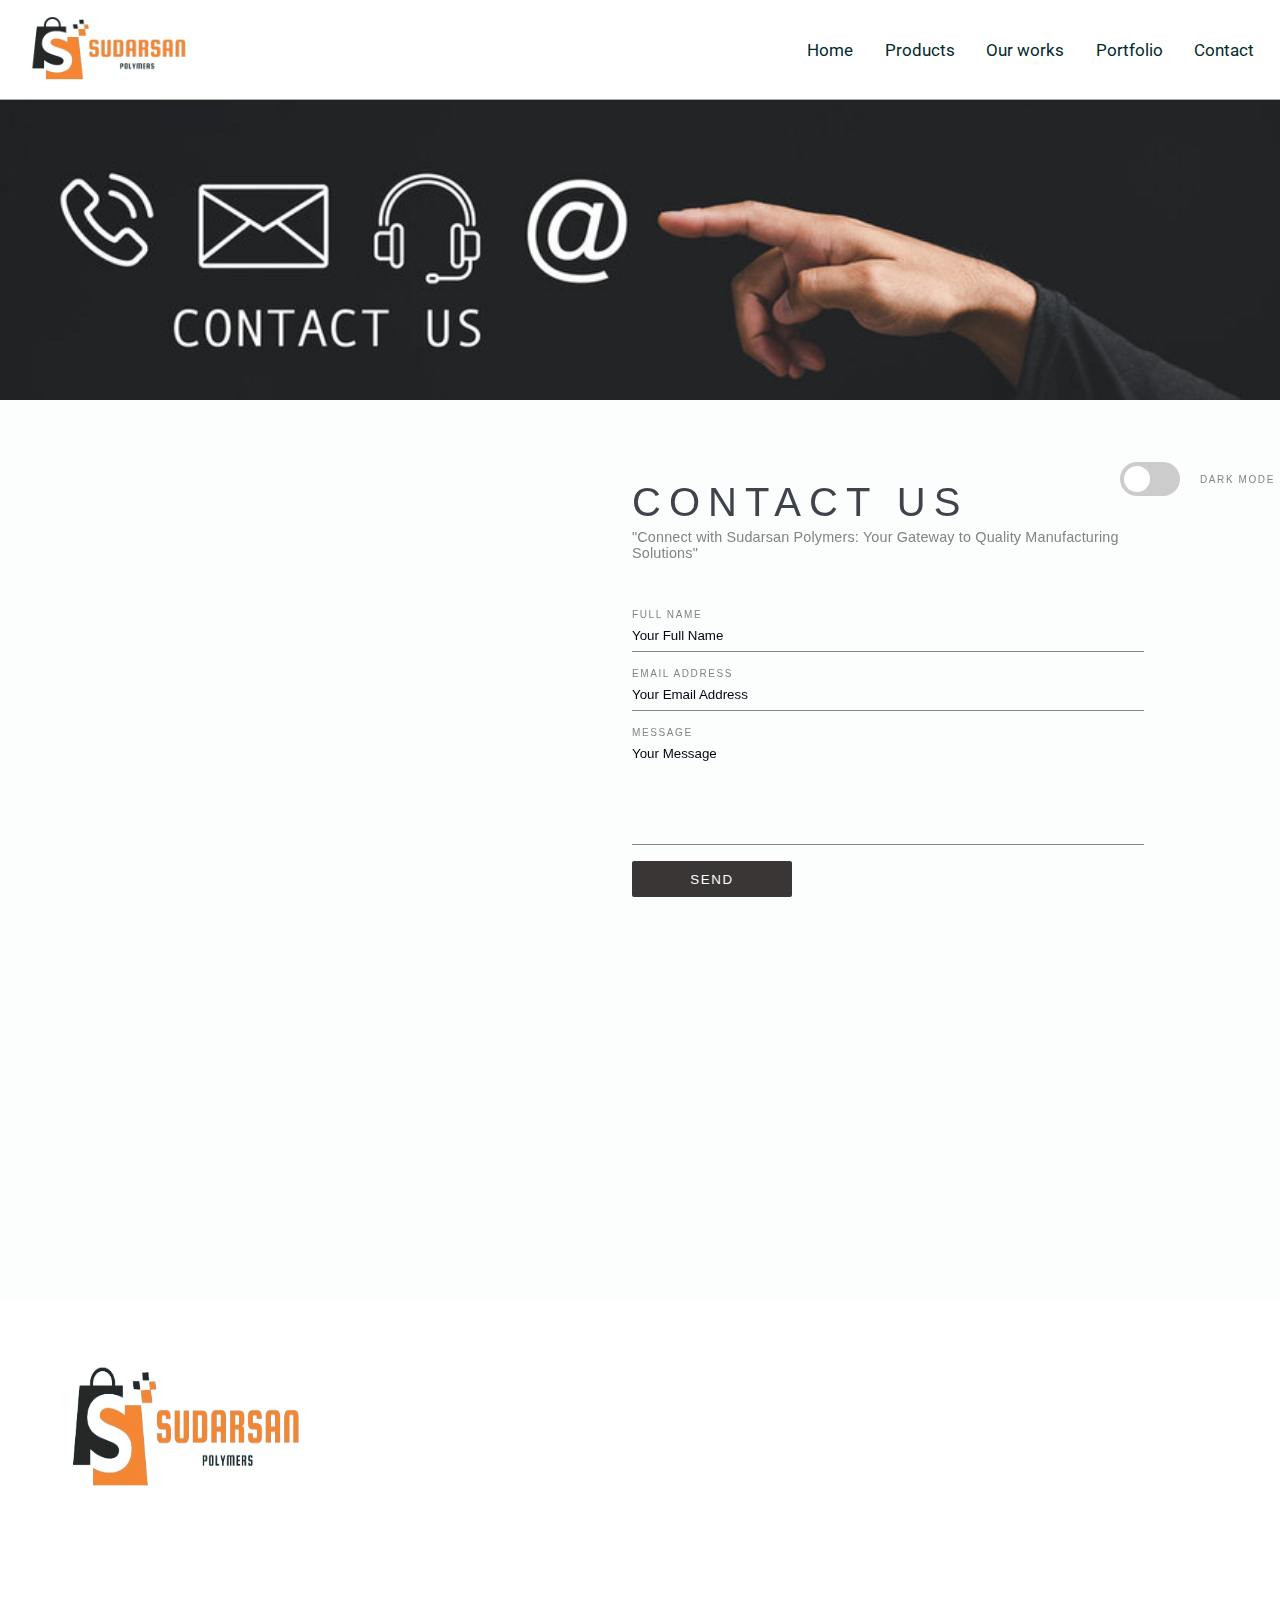
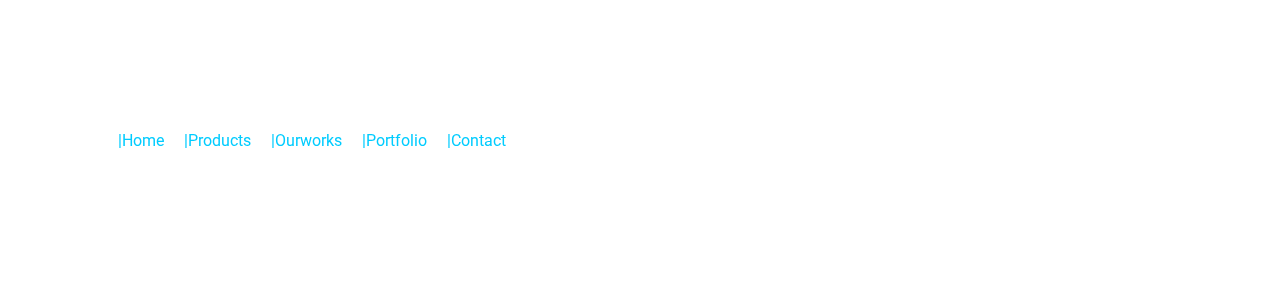
<file: contact.html>
<!DOCTYPE html>
<html lang="en">
  <head>
    <meta charset="UTF-8" />
    <meta name="viewport" content="width=device-width, initial-scale=1.0" />
    <link
      rel="stylesheet"
      href="https://cdnjs.cloudflare.com/ajax/libs/font-awesome/6.5.2/css/all.min.css"
      integrity="sha512-SnH5WK+bZxgPHs44uWIX+LLJAJ9/2PkPKZ5QiAj6Ta86w+fsb2TkcmfRyVX3pBnMFcV7oQPJkl9QevSCWr3W6A=="
      crossorigin="anonymous"
      referrerpolicy="no-referrer"
    />
    <link
      rel="stylesheet"
      href="https://cdnjs.cloudflare.com/ajax/libs/font-awesome/6.5.2/css/all.min.css"
      integrity="sha512-SnH5WK+bZxgPHs44uWIX+LLJAJ9/2PkPKZ5QiAj6Ta86w+fsb2TkcmfRyVX3pBnMFcV7oQPJkl9QevSCWr3W6A=="
      crossorigin="anonymous"
      referrerpolicy="no-referrer"
    />
    <link rel="preconnect" href="https://fonts.googleapis.com" />
    <link rel="preconnect" href="https://fonts.gstatic.com" crossorigin />
    <link
      href="https://fonts.googleapis.com/css2?family=Josefin+Sans:ital,wght@0,100..700;1,100..700&family=Roboto:ital,wght@0,100;0,300;0,400;0,500;0,700;0,900;1,100;1,300;1,400;1,500;1,700;1,900&display=swap"
      rel="stylesheet"
    />
    <link rel="preconnect" href="https://fonts.googleapis.com" />
    <link rel="preconnect" href="https://fonts.gstatic.com" crossorigin />
    <link rel="preconnect" href="https://fonts.googleapis.com" />
    <link rel="preconnect" href="https://fonts.gstatic.com" crossorigin />
    <link
      href="https://fonts.googleapis.com/css2?family=Josefin+Sans:ital,wght@0,100..700;1,100..700&display=swap"
      rel="stylesheet"
    />
    <!-- <link rel="stylesheet" href="./index.js" /> -->

    <link
      href="https://fonts.googleapis.com/css2?family=Lora:ital,wght@0,400..700;1,400..700&display=swap"
      rel="stylesheet"
    />
    <link rel="stylesheet" href="./assets/css/contact.css" />
    <title>SUDARSAN POLYMERS</title>
  </head>
  <body>
    <div id="navbar">
      <div class="subnav">
        <div class="imgclass">
          <img
            src="./assets/img/landscapenamelogo-removebg-preview.png"
            alt=""
          />
        </div>
        <div class="links">
          <a href="./index.html">Home</a>
          <a href="./products.html">Products</a>
          <a href="./work.html">Our works</a>
          <a href="./portfolio.html">Portfolio</a>
          <a href="./contact.html">Contact</a>
        </div>
      </div>
      <h1 class="mobile-nav-icon">
        <i class="fa-solid fa-bars"></i>
      </h1>
    </div>
    <div class="mobile-nav-container">
      <ul>
        <a href="./index.html">Home</a>   
          <a href="./products.html">Products</a>
          <a href="./work.html">Our works</a>
          <a href="./portfolio.html">Portfolio</a>
          <a href="./contact.html">Contact</a>
      </ul>
    </div>

    <div class="topcon">
      <img src="./assets/img/cont.jpg" alt="">
    </div>
    <div class="contact-container">
      <div class="left-col">
        <iframe
          src="https://www.google.com/maps/embed?pb=!1m18!1m12!1m3!1d3935.1153127635944!2d77.66523957511718!3d9.498699081459682!2m3!1f0!2f0!3f0!3m2!1i1024!2i768!4f13.1!3m3!1m2!1s0x3b06c5bb58758373%3A0xbbfcfeb87c9a6c73!2sSudarsan%20Polymers!5e0!3m2!1sen!2sin!4v1713528252972!5m2!1sen!2sin"
          width="600"
          height="450"
          style="border: 0"
          allowfullscreen=""
          loading="lazy"
          referrerpolicy="no-referrer-when-downgrade"
        ></iframe>
        <!-- <img
          class="logo"
          src="./assets/img/landscapenamelogo-removebg-preview.png"
        /> -->
      </div>
      <div class="right-col">
        <div class="theme-switch-wrapper">
          <label class="theme-switch" for="checkbox">
            <input type="checkbox" id="checkbox" />
            <div class="slider round"></div>
          </label>
          <div class="description">Dark Mode</div>
        </div>

        <h1>Contact us</h1>
        <p>
          "Connect with Sudarsan Polymers: Your Gateway to Quality Manufacturing Solutions"
        </p>

        <form id="contact-form" method="post">
          <label for="name">Full name</label>
          <input
            type="text"
            id="name"
            name="name"
            placeholder="Your Full Name"
            required
          />
          <label for="email">Email Address</label>
          <input
            type="email"
            id="email"
            name="email"
            placeholder="Your Email Address"
            required
          />
          <label for="message">Message</label>
          <textarea
            rows="6"
            placeholder="Your Message"
            id="message"
            name="message"
            required
          ></textarea>
          <!--<a href="javascript:void(0)">--><button
            type="submit"
            id="submit"
            name="submit"
          >
            Send</button
          ><!--</a>-->
        </form>
        <div id="error"></div>
        <div id="success-msg"></div>
      </div>
    </div>
    <div class="footer">
      <div class="subfooter">
        <div class="numberone">
          <div class="con1">
            <img src="./assets/img/landscapenamelogo-removebg-preview.png" alt="">
            <p>Sudarsan Polymers excels in manufacturing durable PP woven fabrics and sacks for various industries. Their
              commitment to quality, innovation, and customer satisfaction has made them a trusted choice in the market.
              With a focus on sustainability, they offer a comprehensive range of products tailored to diverse needs.</p>
          </div>
          <div class="con2">
            <div class="subcon2">
              <i class="fa-solid fa-building"></i>
              <h2>Sudarsan Polymers</h2> 
            </div>
            <div class="subcon3">
              <i class="fa-solid fa-location-dot"></i>
              <p>467,468,558,559,Jeyalaksmi Nagar,Thailakulam,<br>Alathur
                Road,Inamnatchiyar Kovil Panchayat,Srivilliputtur-626125.GST No:33AEMPB9337B1ZT</p>
            </div>
            <div class="subcon4">
              <i class="fa-solid fa-phone-volume"></i>
              <p>9489904621</p>
            </div>
            <div class="subcon5">
              <i class="fa-solid fa-envelope"></i>
              <p>sudarsan.sudarsanpolymers@gmail.com</p>
            </div>
          </div>
          <div class="con3">
            
          </div>
        </div>
        <div class="numbertwo">
          <div class="subnumbertwo">
            <p>QUICK LINKS</p>
            <a href="./index.html">|Home</a>
            <a href="./products.html">|Products</a>
            <a href="./work.html">|Ourworks</a>
            <a href="./portfolio.html">|Portfolio</a> 
            <a href="./contact.html">|Contact</a>
         </div>
        </div>
        <div class="numberthree">
          <p>Copyright © 2024, Sudarsan Polymers All rights reserved  Developed by Gk creations.</p>
        </div>
      </div>
    </div>
    <script src="./contact.js"></script>
    <script src="./navbar.js"></script>
  </body>
</html>
</file>
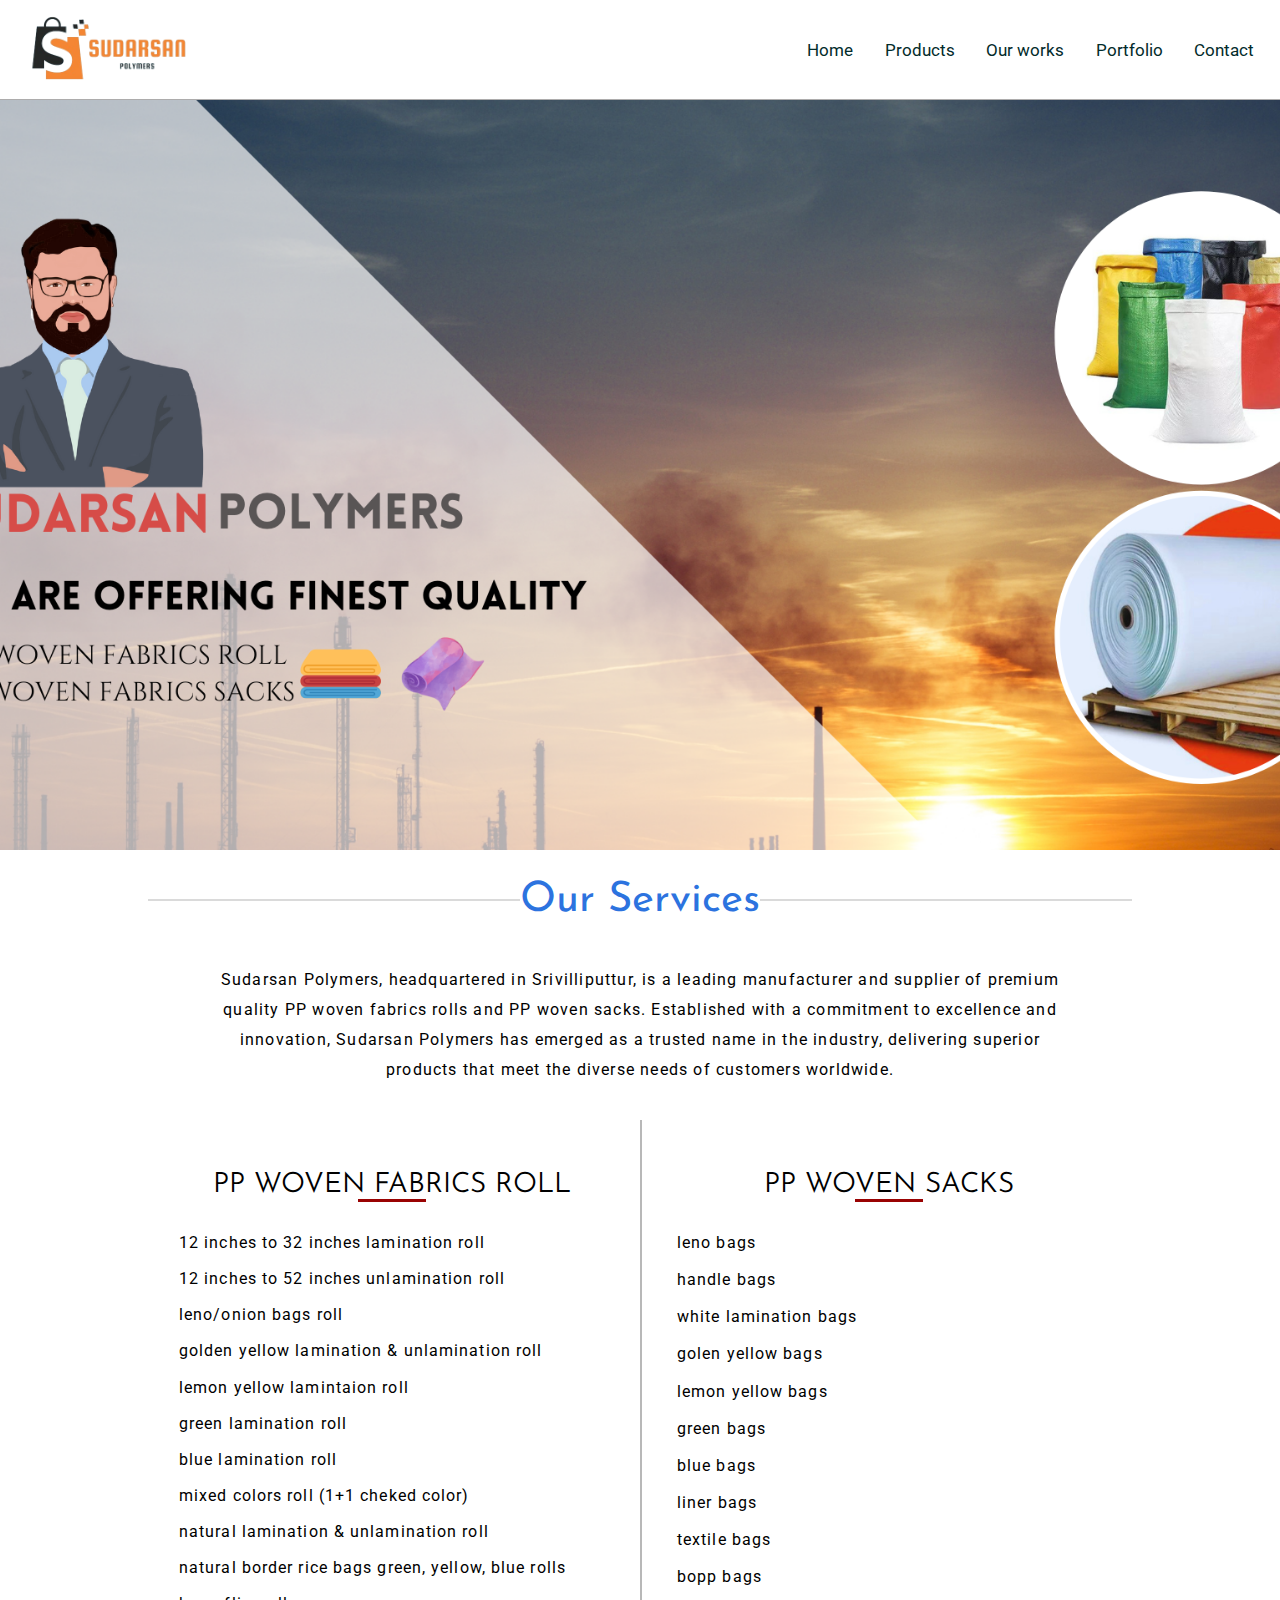
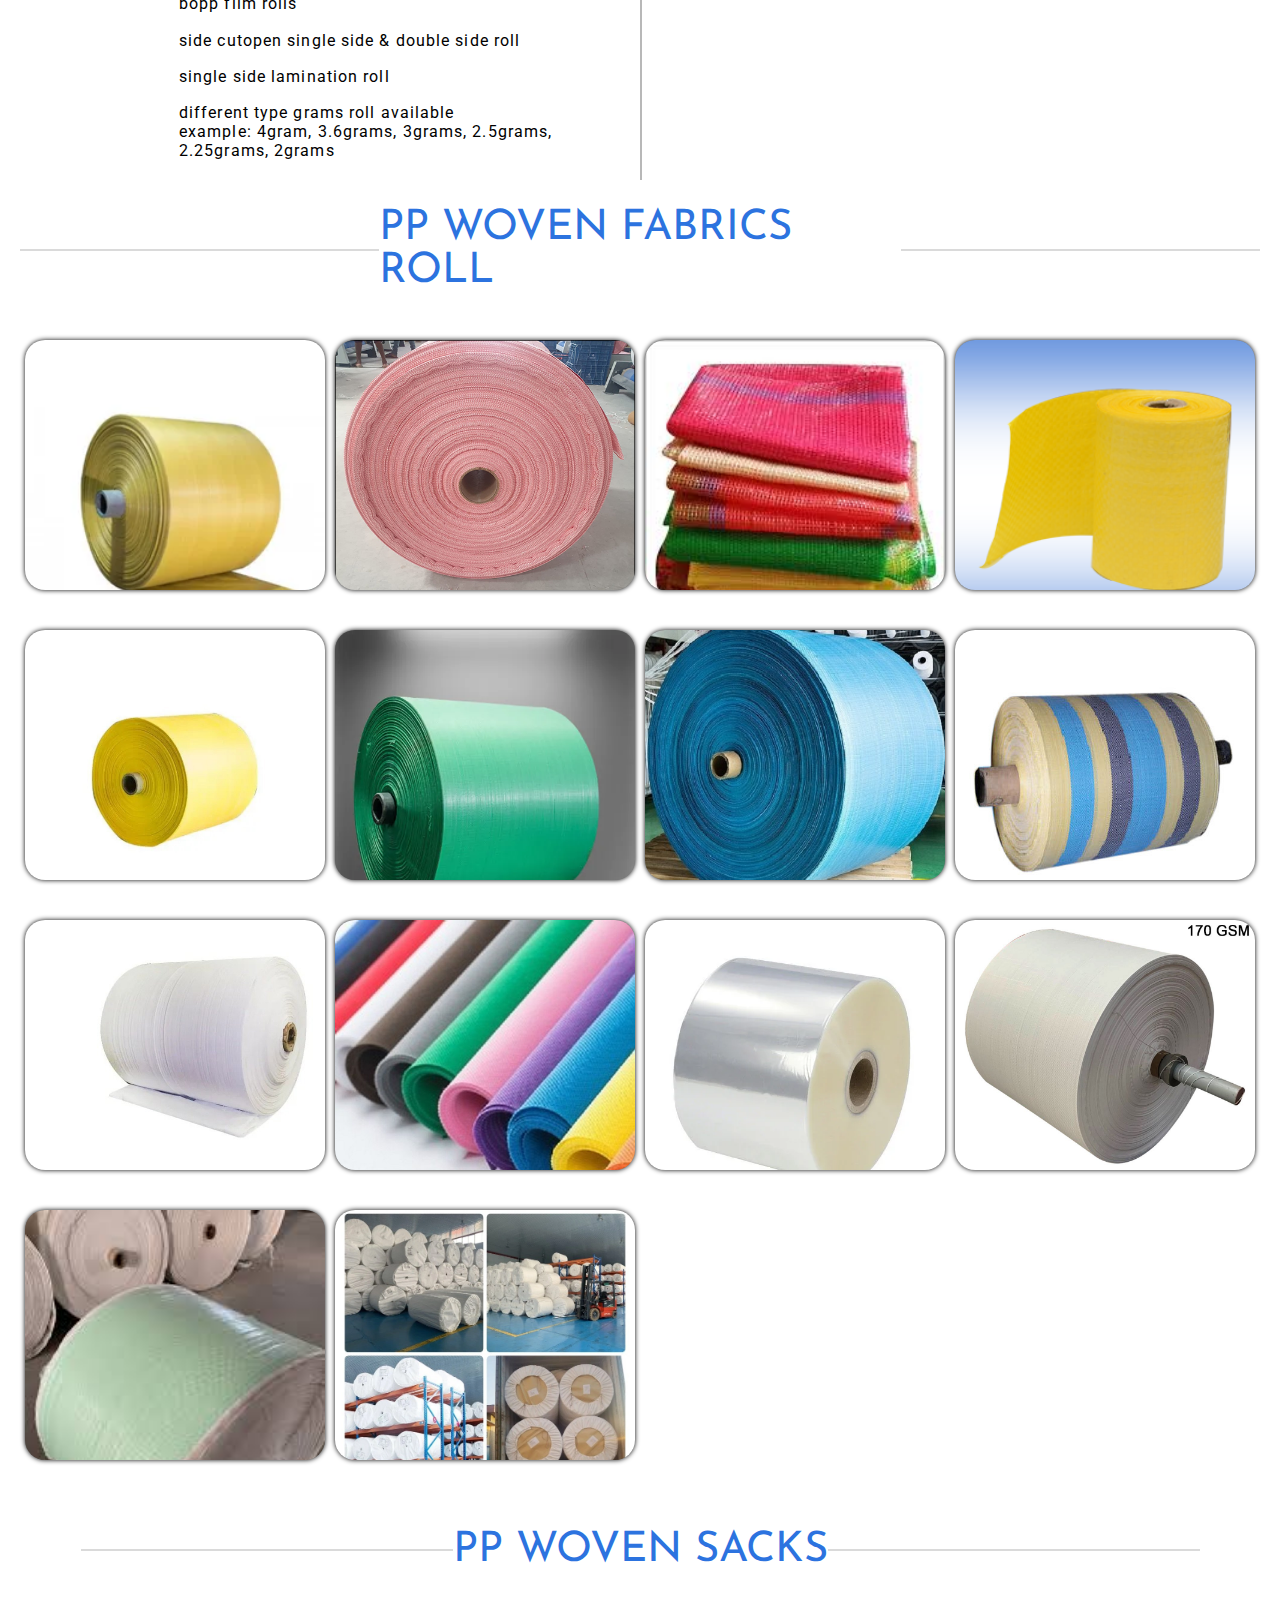
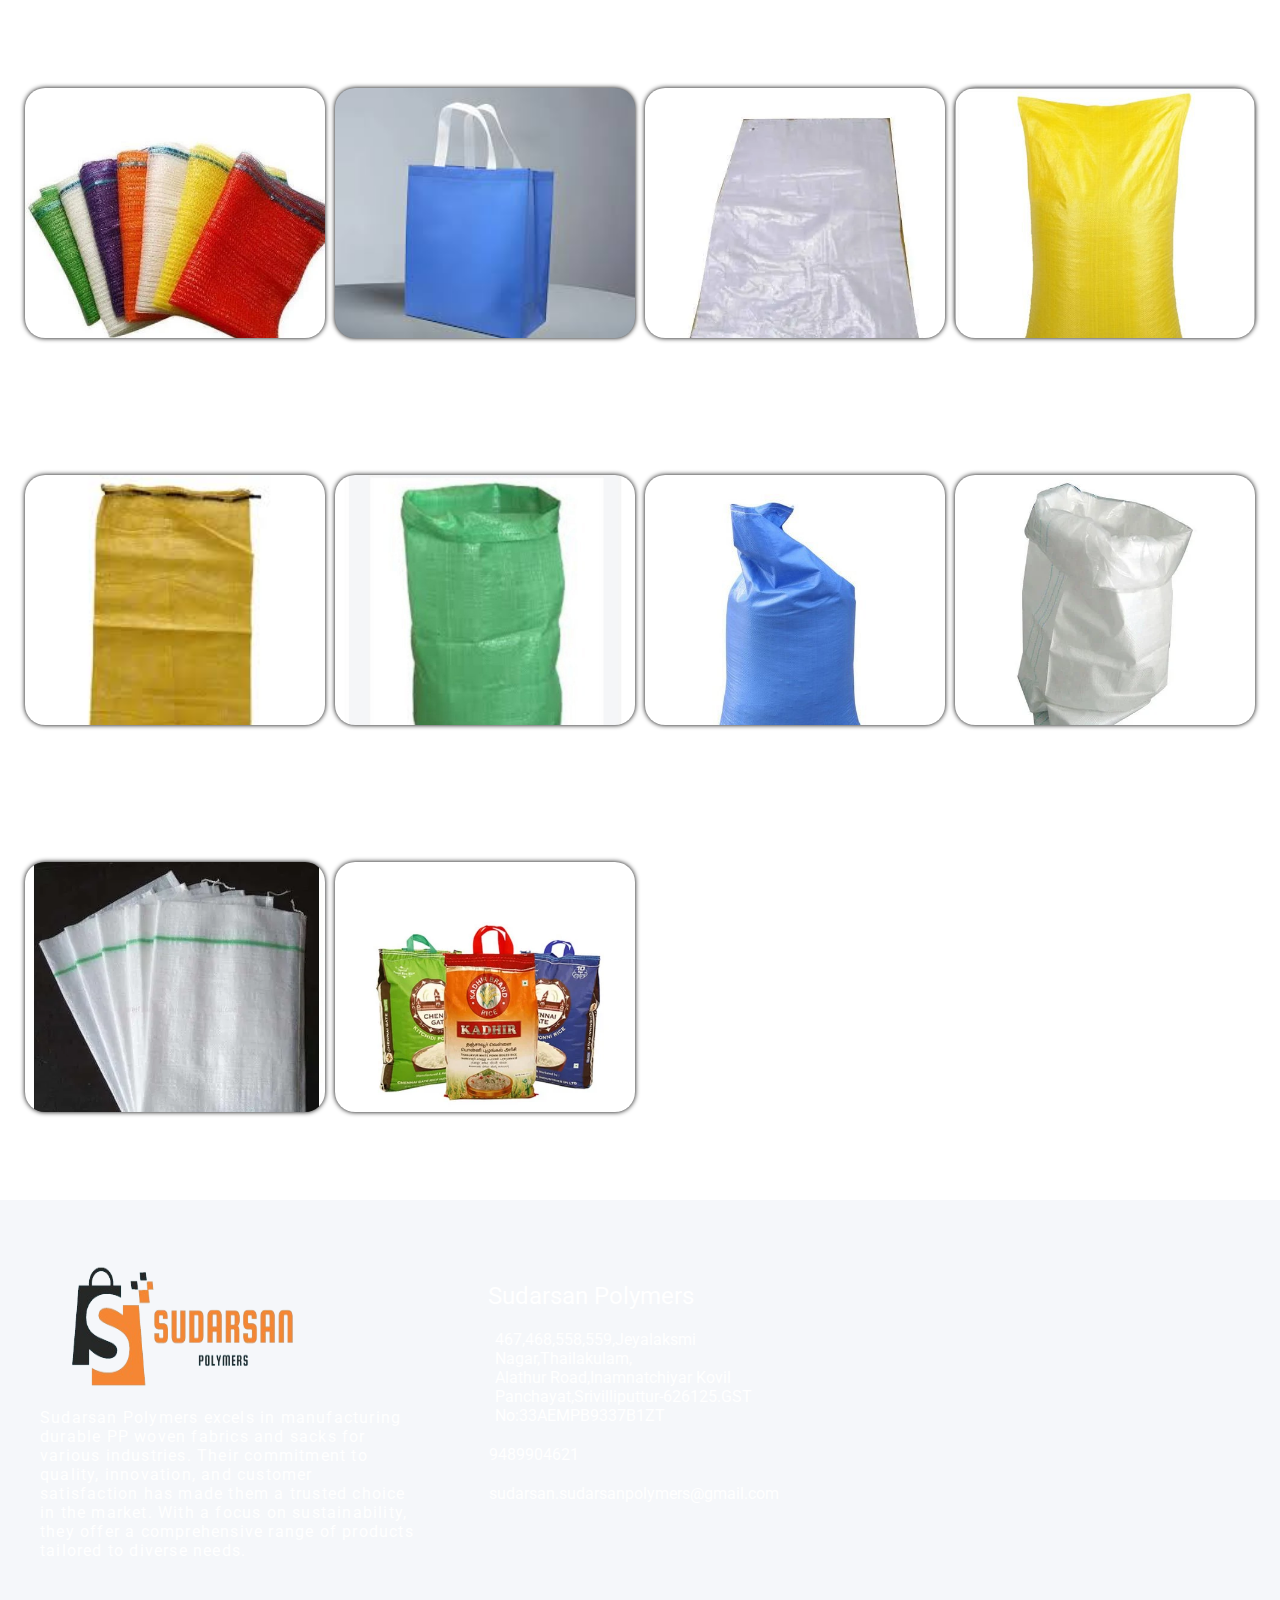
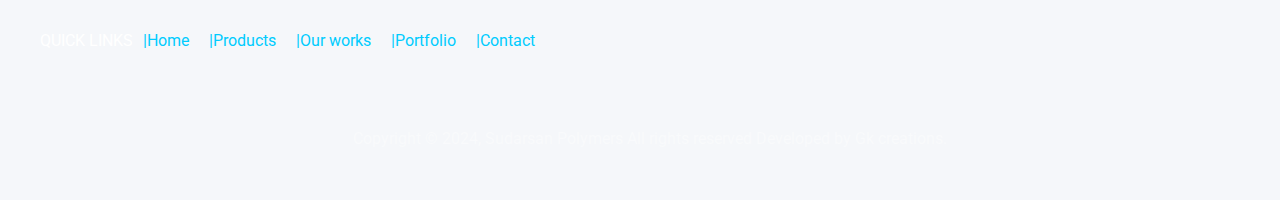
<file: products.html>
<!DOCTYPE html>
<html lang="en">
<head>
    <meta charset="UTF-8">
    <meta name="viewport" content="width=device-width, initial-scale=1.0">
    <link rel="stylesheet" href="https://cdnjs.cloudflare.com/ajax/libs/font-awesome/6.5.2/css/all.min.css"
    integrity="sha512-SnH5WK+bZxgPHs44uWIX+LLJAJ9/2PkPKZ5QiAj6Ta86w+fsb2TkcmfRyVX3pBnMFcV7oQPJkl9QevSCWr3W6A=="
    crossorigin="anonymous" referrerpolicy="no-referrer" />
  <link rel="stylesheet" href="https://cdnjs.cloudflare.com/ajax/libs/font-awesome/6.5.2/css/all.min.css"
    integrity="sha512-SnH5WK+bZxgPHs44uWIX+LLJAJ9/2PkPKZ5QiAj6Ta86w+fsb2TkcmfRyVX3pBnMFcV7oQPJkl9QevSCWr3W6A=="
    crossorigin="anonymous" referrerpolicy="no-referrer" />
  <link rel="preconnect" href="https://fonts.googleapis.com" />
  <link rel="preconnect" href="https://fonts.gstatic.com" crossorigin />
  <link
    href="https://fonts.googleapis.com/css2?family=Josefin+Sans:ital,wght@0,100..700;1,100..700&family=Roboto:ital,wght@0,100;0,300;0,400;0,500;0,700;0,900;1,100;1,300;1,400;1,500;1,700;1,900&display=swap"
    rel="stylesheet" />
  <link rel="preconnect" href="https://fonts.googleapis.com" />
  <link rel="preconnect" href="https://fonts.gstatic.com" crossorigin />
  <link rel="preconnect" href="https://fonts.googleapis.com" />
  <link rel="preconnect" href="https://fonts.gstatic.com" crossorigin />
  <link href="https://fonts.googleapis.com/css2?family=Josefin+Sans:ital,wght@0,100..700;1,100..700&display=swap"
    rel="stylesheet" />
  <!-- <link rel="stylesheet" href="./index.js" /> -->

  <link href="https://fonts.googleapis.com/css2?family=Lora:ital,wght@0,400..700;1,400..700&display=swap"
    rel="stylesheet" />
  <link rel="stylesheet" href="./assets/css/products.css" />
    <title>SUDARSAN POLYMERS</title>
</head>
<body>
    <div id="navbar">
        <div class="subnav">
          <div class="imgclass">
            <img src="./assets/img/landscapenamelogo-removebg-preview.png" alt="" />
          </div>
          <div class="links">
            <a href="./index.html">Home</a> 
            <a href="./products.html">Products</a>
            <a href="./work.html">Our works</a>
            <a href="./portfolio.html">Portfolio</a>
            <a href="">Contact</a>
          </div>
          <h1 class="mobile-nav-icon">
            <i class="fa-solid fa-bars"></i>
          </h1>
        </div>
      </div>

      <div class="mobile-nav-container">
        <ul>
          <a href="./index.html">Home</a>   
            <a href="./products.html">Products</a>
            <a href="./work.html">Our works</a>
            <a href="./portfolio.html">Portfolio</a>
            <a href="./contact.html">Contact</a>
        </ul>
      </div>
      <div class="pbox2">
        <img src="./assets/img/simple (1).png" alt="" srcset="">
      </div>
      <div class="pbox3">
        <div class="subpbox3">
          <p></p>
          <h1>Our Services</h1>
          <p></p>
        </div>
      </div>
      <div class="ppbox3">
        <div class="subbpbox3">
          <p>Sudarsan Polymers, headquartered in Srivilliputtur, is a leading manufacturer and supplier of premium quality PP woven fabrics rolls and PP woven sacks. Established with a commitment to excellence and innovation, Sudarsan Polymers has emerged as a trusted name in the industry, delivering superior products that meet the diverse needs of customers worldwide.</p>
          </div>
      </div>
      <div class="listing">
        <div class="sublisting">
          <div class="firstcon">
           <div class="incon1">
            <h1>PP WOVEN FABRICS ROLL</h1>
            <p></p>
           </div>
           <div class="incon2">
            <div class="incontent">
              <i class="fa-regular fa-circle-dot"></i>
              <p>12 Inches to 32 Inches Lamination Roll</p>
            </div>
            <div class="incontent">
              <i class="fa-regular fa-circle-dot"></i>
              <p>12 inches To 52 Inches Unlamination Roll</p>
            </div>
            <div class="incontent">
              <i class="fa-regular fa-circle-dot"></i>
              <p>Leno/Onion Bags Roll</p>
            </div>
            <div class="incontent">
              <i class="fa-regular fa-circle-dot"></i>
              <p>Golden Yellow Lamination & Unlamination Roll</p>
            </div>
            <div class="incontent">
              <i class="fa-regular fa-circle-dot"></i>
              <p>Lemon Yellow Lamintaion Roll</p>
            </div>
            <div class="incontent">
              <i class="fa-regular fa-circle-dot"></i>
              <p>Green Lamination Roll</p>
            </div>
            <div class="incontent">
              <i class="fa-regular fa-circle-dot"></i>
              <p>Blue Lamination Roll</p>
            </div>
            <div class="incontent">
              <i class="fa-regular fa-circle-dot"></i>
              <p>Mixed Colors Roll (1+1 cheked Color)</p>
            </div>
            <div class="incontent">
              <i class="fa-regular fa-circle-dot"></i>
              <p>Natural Lamination & unlamination Roll</p>
            </div>
            <div class="incontent">
              <i class="fa-regular fa-circle-dot"></i>
              <p>Natural Border Rice Bags Green, Yellow, Blue Rolls</p>
            </div>
            <div class="incontent">
              <i class="fa-regular fa-circle-dot"></i>
              <p>Bopp flim Rolls</p>
            </div>
            <div class="incontent">
              <i class="fa-regular fa-circle-dot"></i>
              <p>Side Cutopen single side & Double side Roll</p>
            </div>
            <div class="incontent">
              <i class="fa-regular fa-circle-dot"></i>
              <p> Single Side Lamination Roll</p>
            </div>
            <div class="incontent">
              <i class="fa-regular fa-circle-dot"></i>
              <p>Different Type Grams Roll Available <br>
                Example: 4gram, 3.6grams, 3grams, 2.5grams, 2.25grams, 2grams</p>
            </div>
           </div>
          </div>
          <div class="secondcon">
            <div class="incon1">
              <h1>PP WOVEN SACKS</h1>
              <p></p>
             </div>
             <div class="incon22">
              <div class="incontent">
                <i class="fa-regular fa-circle-dot"></i>
                <p>LENO BAGS</p>
              </div>
              <div class="incontent">
                <i class="fa-regular fa-circle-dot"></i>
                <p>HANDLE BAGS</p>
              </div>
              <div class="incontent">
                <i class="fa-regular fa-circle-dot"></i>
                <p>WHITE LAMINATION BAGS</p>
              </div>
              <div class="incontent">
                <i class="fa-regular fa-circle-dot"></i>
                <p>GOLEN YELLOW BAGS</p>
              </div>
              <div class="incontent">
                <i class="fa-regular fa-circle-dot"></i>
                <p>LEMON YELLOW BAGS</p>
              </div>
              <div class="incontent">
                <i class="fa-regular fa-circle-dot"></i>
                <p>GREEN BAGS</p>
              </div>
              <div class="incontent">
                <i class="fa-regular fa-circle-dot"></i>
                <p>BLUE BAGS</p>
              </div>
              <div class="incontent">
                <i class="fa-regular fa-circle-dot"></i>
                <p>LINER BAGS</p>
              </div>
              <div class="incontent">
                <i class="fa-regular fa-circle-dot"></i>
                <p>TEXTILE BAGS</p>
              </div>
              <div class="incontent">
                <i class="fa-regular fa-circle-dot"></i>
                <p>BOPP BAGS</p>
              </div>
              </div>
          </div>
        </div>
      </div>
      <div class="pbox3">
        <div class="subpbox3">
          <p></p>
          <h1>PP WOVEN FABRICS ROLL</h1>
          <p></p>
        </div>
      </div>
      <div class="cardlisting">
        <div class="subcardlisting">
          <div class="container">
            <div class="overlay">
              <div class = "items"></div>
              <div class = "items head">
                <p>12 inches to 32 inches lamination roll</p>
                <hr>
              </div>
              <!-- <div class = "items price">
                <p class="old">$699</p>
                <p class="new">$345</p>
              </div> -->
              <div class="items cart">
                <i class="fa fa-shopping-cart"></i>
                <span>PRODUCT</span>
            </div>
          </div>
          </div>
          <div class="container2">
            <div class="overlay">
              <div class = "items"></div>
              <div class = "items head">
                <p>12 inches to 52 inches unlamination roll</p>
                <hr>
              </div>
              <!-- <div class = "items price">
                <p class="old">$699</p>
                <p class="new">$345</p>
              </div> -->
              <div class="items cart">
                <i class="fa fa-shopping-cart"></i>
                <span>PRODUCT</span>
            </div>
          </div>
          </div>
          <div class="container3">
            <div class="overlay">
              <div class = "items"></div>
              <div class = "items head">
                <p>leno/onion bags roll</p>
                <hr>
              </div>
              <!-- <div class = "items price">
                <p class="old">$699</p>
                <p class="new">$345</p>
              </div> -->
              <div class="items cart">
                <i class="fa fa-shopping-cart"></i>
                <span>PRODUCT</span>
            </div>
          </div>
          </div>
          <div class="container4">
            <div class="overlay">
              <div class = "items"></div>
              <div class = "items head">
                <p>golden yellow lamination & unlamination roll</p>
                <hr>
              </div>
              <!-- <div class = "items price">
                <p class="old">$699</p>
                <p class="new">$345</p>
              </div> -->
              <div class="items cart">
                <i class="fa fa-shopping-cart"></i>
                <span>PRODUCT</span>
            </div>
          </div>
          </div>
          <div class="container5">
            <div class="overlay">
              <div class = "items"></div>
              <div class = "items head">
                <p>lemon yellow lamintaion roll</p>
                <hr>
              </div>
              <!-- <div class = "items price">
                <p class="old">$699</p>
                <p class="new">$345</p>
              </div> -->
              <div class="items cart">
                <i class="fa fa-shopping-cart"></i>
                <span>PRODUCT</span>
            </div>
          </div>
          </div>
          <div class="container6">
            <div class="overlay">
              <div class = "items"></div>
              <div class = "items head">
                <p>green lamination roll</p>
                <hr>
              </div>
              <!-- <div class = "items price">
                <p class="old">$699</p>
                <p class="new">$345</p>
              </div> -->
              <div class="items cart">
                <i class="fa fa-shopping-cart"></i>
                <span>PRODUCT</span>
            </div>
          </div>
          </div>
          <div class="container7">
            <div class="overlay">
              <div class = "items"></div>
              <div class = "items head">
                <p>blue lamination roll</p>
                <hr>
              </div>
              <!-- <div class = "items price">
                <p class="old">$699</p>
                <p class="new">$345</p>
              </div> -->
              <div class="items cart">
                <i class="fa fa-shopping-cart"></i>
                <span>PRODUCT</span>
            </div>
          </div>
          </div>
          <div class="container8">
            <div class="overlay">
              <div class = "items"></div>
              <div class = "items head">
                <p>mixed colors roll (1+1 cheked color)</p>
                <hr>
              </div>
              <!-- <div class = "items price">
                <p class="old">$699</p>
                <p class="new">$345</p>
              </div> -->
              <div class="items cart">
                <i class="fa fa-shopping-cart"></i>
                <span>PRODUCT</span>
            </div>
          </div>
          </div>
          <div class="container9">
            <div class="overlay">
              <div class = "items"></div>
              <div class = "items head">
                <p>natural lamination & unlamination roll</p>
                <hr>
              </div>
              <!-- <div class = "items price">
                <p class="old">$699</p>
                <p class="new">$345</p>
              </div> -->
              <div class="items cart">
                <i class="fa fa-shopping-cart"></i>
                <span>PRODUCT</span>
            </div>
          </div>
          </div>
          <div class="container10">
            <div class="overlay">
              <div class = "items"></div>
              <div class = "items head">
                <p>natural border rice bags green, yellow, blue rolls</p>
                <hr>
              </div>
              <!-- <div class = "items price">
                <p class="old">$699</p>
                <p class="new">$345</p>
              </div> -->
              <div class="items cart">
                <i class="fa fa-shopping-cart"></i>
                <span>PRODUCT</span>
            </div>
          </div>
          </div>
          <div class="container11">
            <div class="overlay">
              <div class = "items"></div>
              <div class = "items head">
                <p>bopp flim rolls</p>
                <hr>
              </div>
              <!-- <div class = "items price">
                <p class="old">$699</p>
                <p class="new">$345</p>
              </div> -->
              <div class="items cart">
                <i class="fa fa-shopping-cart"></i>
                <span>PRODUCT</span>
            </div>
          </div>
          </div>
          <div class="container12">
            <div class="overlay">
              <div class = "items"></div>
              <div class = "items head">
                <p>side cutopen single side & double side roll</p>
                <hr>
              </div>
              <!-- <div class = "items price">
                <p class="old">$699</p>
                <p class="new">$345</p>
              </div> -->
              <div class="items cart">
                <i class="fa fa-shopping-cart"></i>
                <span>PRODUCT</span>
            </div>
          </div>
          </div>
          <div class="container13">
            <div class="overlay">
              <div class = "items"></div>
              <div class = "items head">
                <p>single side lamination rollt</p>
                <hr>
              </div>
              <!-- <div class = "items price">
                <p class="old">$699</p>
                <p class="new">$345</p>
              </div> -->
              <div class="items cart">
                <i class="fa fa-shopping-cart"></i>
                <span>PRODUCT</span>
            </div>
          </div>
          </div>
          <div class="container14">
            <div class="overlay">
              <div class = "items"></div>
              <div class = "items head">
                <p>different type grams roll available</p>
                <hr>
              </div>
              <!-- <div class = "items price">
                <p class="old">$699</p>
                <p class="new">$345</p>
              </div> -->
              <div class="items cart">
                <i class="fa fa-shopping-cart"></i>
                <span>PRODUCT</span>
            </div>
          </div>
          </div>
        </div>
      </div>  
      <div class="pbox3">
        <div class="subpbox3">
          <p></p>
          <h1>PP WOVEN SACKS</h1>
          <p></p>
        </div>
      </div>
      <div class="cardlisting">
        <div class="subcardlisting">
          <div class="containerr1">
            <div class="overlay">
              <div class = "items"></div>
              <div class = "items head">
                <p>Leno bags</p>
                <hr>
              </div>
              <!-- <div class = "items price">
                <p class="old">$699</p>
                <p class="new">$345</p>
              </div> -->
              <div class="items cart">
                <i class="fa fa-shopping-cart"></i>
                <span>PRODUCT</span>
            </div>
          </div>
          </div>
          <div class="containerr2">
            <div class="overlay">
              <div class = "items"></div>
              <div class = "items head">
                <p>Handle bags</p>
                <hr>
              </div>
              <!-- <div class = "items price">
                <p class="old">$699</p>
                <p class="new">$345</p>
              </div> -->
              <div class="items cart">
                <i class="fa fa-shopping-cart"></i>
                <span>PRODUCT</span>
            </div>
          </div>
          </div>
          <div class="containerr3">
            <div class="overlay">
              <div class = "items"></div>
              <div class = "items head">
                <p>White lamination bags</p>
                <hr>
              </div>
              <!-- <div class = "items price">
                <p class="old">$699</p>
                <p class="new">$345</p>
              </div> -->
              <div class="items cart">
                <i class="fa fa-shopping-cart"></i>
                <span>PRODUCT</span>
            </div>
          </div>
          </div>
          <div class="containerr4">
            <div class="overlay">
              <div class = "items"></div>
              <div class = "items head">
                <p>Golden yellow bags</p>
                <hr>
              </div>
              <!-- <div class = "items price">
                <p class="old">$699</p>
                <p class="new">$345</p>
              </div> -->
              <div class="items cart">
                <i class="fa fa-shopping-cart"></i>
                <span>PRODUCT</span>
            </div>
          </div>
          </div>
          <div class="containerr5">
            <div class="overlay">
              <div class = "items"></div>
              <div class = "items head">
                <p>Lemon Yellow bags</p>
                <hr>
              </div>
              <!-- <div class = "items price">
                <p class="old">$699</p>
                <p class="new">$345</p>
              </div> -->
              <div class="items cart">
                <i class="fa fa-shopping-cart"></i>
                <span>PRODUCT</span>
            </div>
          </div>
          </div>
          <div class="containerr6">
            <div class="overlay">
              <div class = "items"></div>
              <div class = "items head">
                <p>Green bags</p>
                <hr>
              </div>
              <!-- <div class = "items price">
                <p class="old">$699</p>
                <p class="new">$345</p>
              </div> -->
              <div class="items cart">
                <i class="fa fa-shopping-cart"></i>
                <span>PRODUCT</span>
            </div>
          </div>
          </div>
          <div class="containerr7">
            <div class="overlay">
              <div class = "items"></div>
              <div class = "items head">
                <p>Blue bags</p>
                <hr>
              </div>
              <!-- <div class = "items price">
                <p class="old">$699</p>
                <p class="new">$345</p>
              </div> -->
              <div class="items cart">
                <i class="fa fa-shopping-cart"></i>
                <span>PRODUCT</span>
            </div>
          </div>
          </div>
          <div class="containerr8">
            <div class="overlay">
              <div class = "items"></div>
              <div class = "items head">
                <p>Liner bags</p>
                <hr>
              </div>
              <!-- <div class = "items price">
                <p class="old">$699</p>
                <p class="new">$345</p>
              </div> -->
              <div class="items cart">
                <i class="fa fa-shopping-cart"></i>
                <span>PRODUCT</span>
            </div>
          </div>
          </div>
          <div class="containerr9">
            <div class="overlay">
              <div class = "items"></div>
              <div class = "items head">
                <p>Textile bags</p>
                <hr>
              </div>
              <!-- <div class = "items price">
                <p class="old">$699</p>
                <p class="new">$345</p>
              </div> -->
              <div class="items cart">
                <i class="fa fa-shopping-cart"></i>
                <span>PRODUCT</span>
            </div>
          </div>
          </div>
          <div class="containerr10">
            <div class="overlay">
              <div class = "items"></div>
              <div class = "items head">
                <p>Bopp bags</p>
                <hr>
              </div>
              <!-- <div class = "items price">
                <p class="old">$699</p>
                <p class="new">$345</p>
              </div> -->
              <div class="items cart">
                <i class="fa fa-shopping-cart"></i>
                <span>PRODUCT</span>
            </div>
          </div>
          </div>
       </div>
      </div>  
      <div class="footer">
        <div class="subfooter">
          <div class="numberone">
            <div class="con1">
              <img src="./assets/img/landscapenamelogo-removebg-preview.png" alt="">
              <p>Sudarsan Polymers excels in manufacturing durable PP woven fabrics and sacks for various industries. Their
                commitment to quality, innovation, and customer satisfaction has made them a trusted choice in the market.
                With a focus on sustainability, they offer a comprehensive range of products tailored to diverse needs.</p>
            </div>
            <div class="con2">
              <div class="subcon2">
                <i class="fa-solid fa-building"></i>
                <h2>Sudarsan Polymers</h2> 
              </div>
              <div class="subcon3">
                <i class="fa-solid fa-location-dot"></i>
                <p>467,468,558,559,Jeyalaksmi Nagar,Thailakulam,<br>Alathur
                  Road,Inamnatchiyar Kovil Panchayat,Srivilliputtur-626125.GST No:33AEMPB9337B1ZT</p>
              </div>
              <div class="subcon4">
                <i class="fa-solid fa-phone-volume"></i>
                <p>9489904621</p>
              </div>
              <div class="subcon5">
                <i class="fa-solid fa-envelope"></i>
                <p>sudarsan.sudarsanpolymers@gmail.com</p>
              </div>
            </div>
            <div class="con3">
              
            </div>
          </div>
          <div class="numbertwo">
            <div class="subnumbertwo">
              <p>QUICK LINKS</p>
              <a href="./index.html">|Home</a>
              <a href="./products.html">|Products</a>
              <a href="./work.html">|Our works</a>
              <a href="./portfolio.html">|Portfolio</a> 
              <a href="./contact.html">|Contact</a>
           </div>
          </div>
          <div class="numberthree">
            <p>Copyright © 2024, Sudarsan Polymers All rights reserved  Developed by Gk creations.</p>
          </div>
        </div>
      </div>
      <script src="./navbar.js"></script>
</body>
</html>
</file>
<file: assets/css/contact.css>
*{
    padding: 0;
    margin:0;
    box-sizing: border-box;
  }
  body{
    width: 100vw;
    height: 100vh;
    overflow-x: hidden;
    font-family: 'Roboto', sans-serif;
    font-family: 'Montserrat', sans-serif;
    background-color: white;
  }
  body::-webkit-scrollbar{ 
    display: none;
  }
  .mobile-nav-icon,.mobile-nav-container{
   display: none; 
  }
  @import url(www.hostinger.in/tutorials/best-html-web-fonts);
  #navbar{
    height: 100px;
    width:100%;
    border-bottom: 1px solid rgba(73, 71, 71, 0.452);
    /* background-color: rgb(138, 0, 0); */
    /* background-color:hsl(196, 100%, 81%); */
    /* background-color: rgba(2, 105, 142, 0.748); */
    /* box-shadow: rgb(38, 57, 77) 0px 20px 30px -10px; */
    /* box-shadow: rgba(50, 50, 93, 0.25) 0px 30  px 60px -12px, rgba(0, 0, 0, 0.3) 0px 18px 36px -18px; */
    padding: 10px;
    overflow: hidden;
}
.subnav{
    height: 100%;
    width: 100%;
    /* background-color: blue; */
    display: flex;
    justify-content: space-between;
}
.imgclass{
    height: 100%;
    width:40%;
    /* background-color: hotpink; */
    /* display: flex; */
    /* align-items: center; */
    justify-content: left;
}
.imgclass img{
    height: 100%;
    width: 100%;
    object-fit: contain;
    object-position: left;
}
.links{
    height: 100;
    width: 38%;
    /* background-color: palegoldenrod; */
    display: flex;
    align-items: center;
    justify-content: space-around;
    transition: all 300ms cubic-bezier(0.075, 0.82, 0.165, 1);
}

.links a{
   font-family:-apple-system,BlinkMacSystemFont, "Segoe UI", Roboto, "Helvetica Neue", Arial, "Noto Sans", sans-serif, "Apple Color Emoji", "Segoe UI Emoji", "Segoe UI Symbol", "Noto Color Emoji";
   font-size: 17px;
    text-decoration:none;
    color:#022b2b;  
    transition: all 1.1s;
    position: relative;
}
.links a:after {
    content: '';
    position: absolute;
    left: 0px;
    bottom: -15px;
    width: 100%;
    height: 4px;
    background-color: #f88030;
    transform-origin: bottom right;
    transition: transform 0.5s ease;
    transform: scaleX(0);
}

.links a:hover:after {
    transform-origin: bottom left;
    transform: scaleX(1);
  }
  .topcon{
    height: 300px;
    width: 100%;
  }
  .topcon img{
    height: 100%;
    width: 100%;
    object-fit: cover;
  }
  :root {
    --primary-color: #010712;
    --secondary-color: #818386;
    --bg-color: #FCFDFD;
    --button-color: #3B3636;
    --h1-color: #3F444C;
  }
  
  [data-theme="dark"] {
    --primary-color: #FCFDFD;
    --secondary-color: #818386;
    --bg-color: #010712;
    --button-color: #818386;
    --h1-color: #FCFDFD;
  }
  
  /* [data-theme="light"]{
    --primary-color: #00caca;
    --secondary-color: #818386;
    --bg-color: #d60000;
    --button-color: #9e9400;
    --h1-color: #a200ff;
  } */
  * {
    margin: 0;
    box-sizing: border-box;
    transition: all 0.3s ease-in-out;
  }
  
  .contact-container {
    display: flex;
    width: 100vw;
    height: 100vh;
    background: var(--bg-color);
    /* padding: 20px; */
  }
  
  .left-col {
    width: 45vw;
    height: 100%;
    background-image: url();
    background-repeat: no-repeat;
    background-size: cover;
    display: flex;
    align-items: center;
    justify-content: center;
  }
  .left-col iframe{
    height: 90%;
    width: 90%;

  }
  
  .logo {
    width: 10rem;
    padding: 1.5rem;
  }
  
  .right-col {
    background: var(--bg-color);
    width: 50vw;
    height: 100vh;
    /* padding: 20px; */
    padding: 5rem 3.5rem;

  }
  
  h1, label, button, .description {
    font-family: 'Jost', sans-serif;
    font-weight: 400;
    letter-spacing: 0.1rem;
  }
  
  h1 {
    color:var(--h1-color);
    text-transform: uppercase;
    font-size: 2.5rem;
    letter-spacing: 0.5rem;
    font-weight: 300;
  }
  
  p {
    color: var(--secondary-color);
    font-size: 0.9rem;
    letter-spacing: 0.01rem;
    width: 40vw;
    margin: 0.25rem 0;
  }
  
  label, .description {
    color: var(--secondary-color);
    text-transform: uppercase;
    font-size: 0.625rem;
  }
  
  form {
    width: 31.25rem;
    position: relative;
    margin-top: 2rem;
    padding: 1rem 0;
  }
  
  input, textarea, label {
    width: 40vw;
    display: block;
  }
  
  p, placeholder, input, textarea {
    font-family: 'Helvetica Neue', sans-serif;
  }
  
  input::placeholder, textarea::placeholder {
    color: var(--primary-color);
  }
  
  input, textarea {
    color: var(--primary-color);
    font-weight: 500;
    background: var(--bg-color);
    border: none;
    border-bottom: 1px solid var(--secondary-color);
    padding: 0.5rem 0;
    margin-bottom: 1rem;
    outline: none;
  }
  
  textarea {
    resize: none;
  }
  
  button {
    text-transform: uppercase;
    font-weight: 300;
    background: var(--button-color);
    color: var(--bg-color);
    width: 10rem;
    height: 2.25rem;
    border: none;
    border-radius: 2px;
    outline: none;
    cursor: pointer;
  }
  
  input:hover, textarea:hover, button:hover {
    opacity: 0.5;
  }
  
  button:active {
    opacity: 0.8;
  }
  
  /* Toggle Switch */
  
  .theme-switch-wrapper {
    display: flex;
    align-items: center;
    /* justify-content: fl; */
    text-align: center;
    width: 160px;
    position: absolute;
    bottom:-50px;
    top: 0.5rem;
    right: 0;
  }
  
  .description {
      margin-left: 1.25rem;
    }
  
  .theme-switch {
    display: inline-block;
    height: 34px;
    position: relative;
    width: 60px;
  }
  
  .theme-switch input {
    display:none;
  }
  
  .slider {
    background-color: #ccc;
    bottom: 0;
    cursor: pointer;
    left: 0;
    position: absolute;
    right: 0;
    top: 0;
    transition: .4s;
  }
  
  .slider:before {
    background-color: #fff;
    bottom: 0.25rem;
    content: "";
    width: 26px;
    height: 26px;
    left: 0.25rem;
    position: absolute;
    transition: .4s;
  }
  
  input:checked + .slider {
    background-color: var(--button-color);
  }
  
  input:checked + .slider:before {
    transform: translateX(26px);
  }
  
  .slider.round {
    border-radius: 34px;
  }
  
  .slider.round:before {
    border-radius: 50%;
  }
  
  #error, #success-msg {
    width: 40vw;
    margin: 0.125rem 0;
    font-size: 0.75rem;
    text-transform: uppercase;
    font-family: 'Jost';
    color: var(--secondary-color);
    }
  
  
    #success-msg {
    transition-delay: 3s;
    }
/*   
  @media only screen and (max-width: 950px) {
    .logo {
      width: 8rem;
    }
    h1 {
      font-size: 1.75rem;
    }
    p {
      font-size: 0.7rem;
    }
    input, textarea, button {
      font-size: 0.65rem;
    }
    .description {
      font-size: 0.3rem;
      margin-left: 0.4rem;
    }
    button {
      width: 7rem;
    }
    .theme-switch-wrapper {
      width: 120px;
    }
    .theme-switch {
    height: 28px;
    width: 50px;
  }
  
  .theme-switch input {
    display:none;
  }
  
  .slider:before {
    background-color: #fff;
    bottom: 0.25rem;
    content: "";
    width: 20px;
    height: 20px;
    left: 0.25rem;
    position: absolute;
    transition: .4s;
  }
    input:checked + .slider:before {
    transform: translateX(16px);
  }
  
  .slider.round {
    border-radius: 15px;
  }
  
  .slider.round:before {
    border-radius: 50%;
  }
  
  } */
  .footer{
    height: 600px;
    width: 100%;
    background-image:url(../img/footer-background-image.jpg);
    background-repeat: no-repeat;
    background-size: cover;
    background-attachment: fixed;
    background-position: 50% 50%;
    padding: 20px;
  }
  .subfooter{
    height: 100%;
    width: 100%;
    display: flex;
    flex-direction: column;
    justify-content: space-evenly;
    /* background-color: rgba(51, 48, 46, 0.37); */
  }
  .numberone{
  height: 60%;
  width: 100%;
  /* background-color: pink; */
  display: flex;
  align-items: center;
  justify-content: space-evenly;
  }
  .con1{
    height: 100%;
    width: 45%;
    /* background-color: red; */
    padding: 20px;
  }
  .con1 img{
    height: 150px;
    width: 60%;
  }
  .con1 p{
    font-size: 16px;
    font-family: 'Roboto', sans-serif;
    letter-spacing: 1.2px;
    text-align: left;
    color: white;
  }
  .con2{
    height: 100%;
    width: 35%;
    display: flex;
    flex-direction: column;
    align-items: left;
    justify-content:center;
    /* background-color: rebeccapurple; */
  }
  .subcon2{
    display: flex;
    align-items: center;
    /* justify-content: space-evenly; */
  }
  .subcon2 i{
    color:rgb(1, 192, 255);
    /* color:  #2c73df;  */
    font-size: 28px;
    padding: 10px;
    margin-left: 9px;
  }
  .subcon2 h2{
    font-size: 24px;
    font-family: 'Roboto', sans-serif;
    font-weight: 400;
    color: white;
    margin-left:24px;
  }
  .con2 p{
    margin-top: 20px;
    font-size: 16px;
    font-family: 'Roboto', sans-serif;
    font-weight: 400;
    color: white;
    padding: 20px;
    text-align: left;
    /* text-align: center; */
  }
  #lit{
    color:rgb(1, 192, 255);
    font-size: 16px;
    padding: 10px;
    text-align: left;
  }
  .subcon3{
    display: flex;
    align-items: center;
    justify-content: center;
    margin-top: -20px;
  }
  
  .subcon3 i{
    color:rgb(1, 192, 255);
    font-size: 18px;
    padding: 20px;
    text-align: left;
  }
  .con3{
    height: 100%;
    width: 35%;
    display: flex;
    flex-direction: column;
    align-items: left;
    justify-content:center;
    /* background-color: #3FA0C7; */
  }
  .subcon4{
    display: flex;
    align-items: center;
    /* justify-content: center; */
    margin-top: -20px;
  }
  .subcon4 i{
    color:rgb(1, 192, 255);
    font-size: 18px;
    padding: 20px;
    text-align: left;
    /* margin-left: 20px; */
  }
  .subcon4 p{
    margin-top: 0px;
    margin-left: -6px;
    font-size: 16px;
    font-family: 'Roboto', sans-serif;
    font-weight: 400;
    color: white;
    /* padding: 20px; */
    /* text-align: left; */
  }
  .subcon5{
    display: flex;
    align-items: center;
    /* justify-content: center; */
    margin-top: -20px;
  }
  .subcon5 i{
    color:rgb(1, 192, 255);
    font-size: 18px;
    padding: 20px;
    text-align: left;
    /* margin-left: 20px; */
  }
  .subcon5 p{
    margin-top: 0px;
    margin-left: -6px;
    font-size: 16px;
    font-family: 'Roboto', sans-serif;
    font-weight: 400;
    color: white;
    /* padding: 20px; */
    /* text-align: left; */
  }
  .numbertwo{
  height: 20%;
  width: 100%;
  /* background-color: darkblue; */
  display: flex;
  align-items: center;
  justify-content: left;
  }
  .subnumbertwo{
    height: 50%;
    width: 40%;
    /* background-color: #ff7300; */
    display: flex;
    align-items: center;
    justify-content: left;
  }
  .subnumbertwo p{
    font-size: 16px;
    font-family: 'Roboto', sans-serif;
    font-weight: 400;
    padding-left:20px;
    color: white;
  }
  .subnumbertwo a{
    text-decoration: none;
    font-size: 16px;
    color:rgb(0, 204, 255);
    font-family:'Roboto', sans-serif;
    padding: 10px;
  }
  .subnumbertwo a:hover{
    color:blueviolet;
  }
  .numberthree{
  height: 10%;
  width: 100%;
  /* background-color: saddlebrown; */
  display: flex;
  align-items: center;
  justify-content: center;
  }
  .numberthree p{
    font-size: 15px;
    font-family: 'Roboto', sans-serif;
    font-weight: 400;
    padding-left:20px;
    color: rgba(255, 255, 255, 0.405);
  }




  @media screen and (max-width:1200px) {
    *{
      padding: 0;
      margin:0;
      box-sizing: border-box;
    }
    body{
      width: 100vw;
      height: 100vh;
      overflow-x: hidden;
      font-family: 'Roboto', sans-serif;
      font-family: 'Montserrat', sans-serif;
      background-color: white;
    }
    body::-webkit-scrollbar{ 
      display: none;
    }
    @import url(www.hostinger.in/tutorials/best-html-web-fonts);
    #navbar{
      height: 100px;
      width:100%;
      border-bottom: 1px solid rgba(73, 71, 71, 0.452);
      /* background-color: rgb(138, 0, 0); */
      /* background-color:hsl(196, 100%, 81%); */
      /* background-color: rgba(2, 105, 142, 0.748); */
      /* box-shadow: rgb(38, 57, 77) 0px 20px 30px -10px; */
      /* box-shadow: rgba(50, 50, 93, 0.25) 0px 30  px 60px -12px, rgba(0, 0, 0, 0.3) 0px 18px 36px -18px; */
      padding: 10px  20px 10px 0px;
      overflow: hidden;
  }
  .subnav{
      height: 100%;
      width: 100%;
      /* background-color: blue; */
      display: flex;
      justify-content: space-between;
  }
  .imgclass{
      height: 100%;
      width:200px;
      /* background-color: hotpink; */
      /* display: flex; */
      /* align-items: center; */
      /* justify-content: left; */
  }
  .imgclass img{
      height: 100%;
      width: 100%;
      object-fit:cover;
      /* object-position: left; */
  }
  .links{
      height: 100;
      width: 50%;
      /* background-color: palegoldenrod; */
      display: flex;
      align-items: center;
      justify-content: space-between;
      transition: all 300ms cubic-bezier(0.075, 0.82, 0.165, 1);
  }
  
  .links a{
     font-family:-apple-system,BlinkMacSystemFont, "Segoe UI", Roboto, "Helvetica Neue", Arial, "Noto Sans", sans-serif, "Apple Color Emoji", "Segoe UI Emoji", "Segoe UI Symbol", "Noto Color Emoji";
     font-size: 17px;
      text-decoration:none;
      color:#022b2b;  
      transition: all 1.1s;
      position: relative;
  }
  .links a:after {
      content: '';
      position: absolute;
      left: 0px;
      bottom: -15px;
      width: 100%;
      height: 4px;
      background-color: #f88030;
      transform-origin: bottom right;
      transition: transform 0.5s ease;
      transform: scaleX(0);
  }
  
  .links a:hover:after {
      transform-origin: bottom left;
      transform: scaleX(1);
    }



    .topcon{
      height: 300px;
      width: 100%;
    }
    .topcon img{
      height: 100%;
      width: 100%;
      object-fit: cover;
    }
    :root {
      --primary-color: #010712;
      --secondary-color: #818386;
      --bg-color: #FCFDFD;
      --button-color: #3B3636;
      --h1-color: #3F444C;
    }
    
    [data-theme="dark"] {
      --primary-color: #FCFDFD;
      --secondary-color: #818386;
      --bg-color: #010712;
      --button-color: #818386;
      --h1-color: #FCFDFD;
    }
    
    /* [data-theme="light"]{
      --primary-color: #00caca;
      --secondary-color: #818386;
      --bg-color: #d60000;
      --button-color: #9e9400;
      --h1-color: #a200ff;
    } */
    * {
      margin: 0;
      box-sizing: border-box;
      transition: all 0.3s ease-in-out;
    }
    
    .contact-container {
      display: flex;
      flex-direction: column;
      width: 100vw;
      height: auto;
      background: var(--bg-color);
      padding: 20px;
      /* padding: 20px; */
    }
    
    .left-col {
      width: 100%;
      height: 400px;
      background-image: url();
      background-repeat: no-repeat;
      background-size: cover;
      display: flex;
      align-items: center;
      justify-content: center;
    }
    .left-col iframe{
      height: 400px;
      width: 100%;
  
    }
    
    .logo {
      width: 10rem;
      padding: 1.5rem;
    }
    
    .right-col {
      margin-top: 40px;
      background: var(--bg-color);
      width: 100%;
      height: auto;
      /* padding: 20px; */
      padding: 0;
  
    }
    
    h1, label, button, .description {
      font-family: 'Jost', sans-serif;
      font-weight: 400;
      letter-spacing: 0.1rem;
    }
    
    h1 {
      color:var(--h1-color);
      text-transform: uppercase;
      font-size: 2.5rem;
      letter-spacing: 0.5rem;
      font-weight: 300;
    }
    
    p {
      color: var(--secondary-color);
      font-size: 0.9rem;
      letter-spacing: 0.01rem;
      width: 100%;
      margin: 0.25rem 0;
    }
    
    label, .description {
      color: var(--secondary-color);
      text-transform: uppercase;
      font-size: 0.625rem;
    }
    
    form {
      width: 100%;
      position: relative;
      margin-top: 2rem;
      padding: 1rem 0;
    }
    
    input, textarea, label {
      width: 100%;
      display: block;
    }
    
    p, placeholder, input, textarea {
      font-family: 'Helvetica Neue', sans-serif;
    }
    
    input::placeholder, textarea::placeholder {
      color: var(--primary-color);
    }
    
    input, textarea {
      color: var(--primary-color);
      font-weight: 500;
      background: var(--bg-color);
      border: none;
      border-bottom: 1px solid var(--secondary-color);
      padding: 0.5rem 0;
      margin-bottom: 1rem;
      outline: none;
    }
    
    textarea {
      resize: none;
    }
    
    button {
      text-transform: uppercase;
      font-weight: 300;
      background: var(--button-color);
      color: var(--bg-color);
      width: 10rem;
      height: 2.25rem;
      border: none;
      border-radius: 2px;
      outline: none;
      cursor: pointer;
    }
    
    input:hover, textarea:hover, button:hover {
      opacity: 0.5;
    }
    
    button:active {
      opacity: 0.8;
    }
    
    /* Toggle Switch */
    
    .theme-switch-wrapper {
      display: flex;
      align-items: center;
      /* justify-content: fl; */
      text-align: center;
      width: 160px;
      position: absolute;
      top: -500px;
      right: 0;
    }
    
    .description {
        margin-left: 1.25rem;
      }
    
    .theme-switch {
      display: inline-block;
      height: 34px;
      position: relative;
      width: 60px;
    }
    
    .theme-switch input {
      display:none;
    }
    
    .slider {
      background-color: #ccc;
      bottom: 0;
      cursor: pointer;
      left: 0;
      position: absolute;
      right: 0;
      top: 0;
      transition: .4s;
    }
    
    .slider:before {
      background-color: #fff;
      bottom: 0.25rem;
      content: "";
      width: 26px;
      height: 26px;
      left: 0.25rem;
      position: absolute;
      transition: .4s;
    }
    
    input:checked + .slider {
      background-color: var(--button-color);
    }
    
    input:checked + .slider:before {
      transform: translateX(26px);
    }
    
    .slider.round {
      border-radius: 34px;
    }
    
    .slider.round:before {
      border-radius: 50%;
    }
    
    #error, #success-msg {
      width: 40vw;
      margin: 0.125rem 0;
      font-size: 0.75rem;
      text-transform: uppercase;
      font-family: 'Jost';
      color: var(--secondary-color);
      }
    
    
      #success-msg {
      transition-delay: 3s;
      }
  /*   
    @media only screen and (max-width: 950px) {
      .logo {
        width: 8rem;
      }
      h1 {
        font-size: 1.75rem;
      }
      p {
        font-size: 0.7rem;
      }
      input, textarea, button {
        font-size: 0.65rem;
      }
      .description {
        font-size: 0.3rem;
        margin-left: 0.4rem;
      }
      button {
        width: 7rem;
      }
      .theme-switch-wrapper {
        width: 120px;
      }
      .theme-switch {
      height: 28px;
      width: 50px;
    }
    
    .theme-switch input {
      display:none;
    }
    
    .slider:before {
      background-color: #fff;
      bottom: 0.25rem;
      content: "";
      width: 20px;
      height: 20px;
      left: 0.25rem;
      position: absolute;
      transition: .4s;
    }
      input:checked + .slider:before {
      transform: translateX(16px);
    }
    
    .slider.round {
      border-radius: 15px;
    }
    
    .slider.round:before {
      border-radius: 50%;
    }
    
    } */
    .footer{
      height: 600px;
      width: 100%;
      background-image:url(../img/footer-background-image.jpg);
      background-repeat: no-repeat;
      background-size: cover;
      background-attachment: fixed;
      background-position: 50% 50%;
      padding: 20px;
    }
    .subfooter{
      height: 100%;
      width: 100%;
      display: flex;
      flex-direction: column;
      justify-content: space-evenly;
      /* background-color: rgba(51, 48, 46, 0.37); */
    }
    .numberone{
    height: auto;
    width: 100%;
    /* background-color: pink; */
    display: flex;
    align-items: center;
    justify-content: space-evenly;
    }
    .con1{
      height: 100%;
      width: 50%;
      /* background-color: red; */
      padding: 20px;
    }
    .con1 img{
      height: 150px;
      width: 80%;
    }
    .con1 p{
      font-size: 16px;
      font-family: 'Roboto', sans-serif;
      letter-spacing: 1.2px;
      text-align: left;
      color: white;
    }
    .con2{
      height: 100%;
      width: 35%;
      display: flex;
      flex-direction: column;
      align-items: left;
      justify-content:center;
      /* background-color: rebeccapurple; */
    }
    .subcon2{
      display: flex;
      align-items: center;
      /* justify-content: space-evenly; */
    }
    .subcon2 i{
      color:rgb(1, 192, 255);
      /* color:  #2c73df;  */
      font-size: 28px;
      padding: 10px;
      margin-left: 9px;
    }
    .subcon2 h2{
      font-size: 24px;
      font-family: 'Roboto', sans-serif;
      font-weight: 400;
      color: white;
      margin-left:24px;
    }
    .con2 p{
      margin-top: 20px;
      font-size: 16px;
      font-family: 'Roboto', sans-serif;
      font-weight: 400;
      color: white;
      padding: 20px;
      text-align: left;
      /* text-align: center; */
    }
    #lit{
      color:rgb(1, 192, 255);
      font-size: 16px;
      padding: 10px;
      text-align: left;
    }
    .subcon3{
      display: flex;
      align-items: center;
      justify-content: center;
      margin-top: -20px;
    }
    
    .subcon3 i{
      color:rgb(1, 192, 255);
      font-size: 18px;
      padding: 20px;
      text-align: left;
    }
    .con3{
      height: 100%;
      width: 35%;
      display: flex;
      flex-direction: column;
      align-items: left;
      justify-content:center;
      /* background-color: #3FA0C7; */
    }
    .subcon4{
      display: flex;
      align-items: center;
      /* justify-content: center; */
      margin-top: -20px;
    }
    .subcon4 i{
      color:rgb(1, 192, 255);
      font-size: 18px;
      padding: 20px;
      text-align: left;
      /* margin-left: 20px; */
    }
    .subcon4 p{
      margin-top: 0px;
      margin-left: -6px;
      font-size: 16px;
      font-family: 'Roboto', sans-serif;
      font-weight: 400;
      color: white;
      /* padding: 20px; */
      /* text-align: left; */
    }
    .subcon5{
      display: flex;
      align-items: center;
      /* justify-content: center; */
      margin-top: -20px;
    }
    .subcon5 i{
      color:rgb(1, 192, 255);
      font-size: 18px;
      padding: 20px;
      text-align: left;
      /* margin-left: 20px; */
    }
    .subcon5 p{
      margin-top: 0px;
      margin-left: -6px;
      font-size: 16px;
      font-family: 'Roboto', sans-serif;
      font-weight: 400;
      color: white;
      /* padding: 20px; */
      /* text-align: left; */
    }
    .numbertwo{
    height: 20%;
    width: 100%;
    /* background-color: darkblue; */
    display: flex;
    align-items: center;
    justify-content: left;
    }
    .subnumbertwo{
      height: 50%;
      width: auto;
      /* background-color: #ff7300; */
      display: flex;
      align-items: center;
      justify-content: left;
    }
    .subnumbertwo p{
      font-size: 16px;
      font-family: 'Roboto', sans-serif;
      font-weight: 400;
      padding-left:20px;
      color: white;
    }
    .subnumbertwo a{
      text-decoration: none;
      font-size: 16px;
      color:rgb(0, 204, 255);
      font-family:'Roboto', sans-serif;
      padding: 10px;
    }
    .subnumbertwo a:hover{
      color:blueviolet;
    }
    .numberthree{
    height: 10%;
    width: 100%;
    /* background-color: saddlebrown; */
    display: flex;
    align-items: center;
    
    justify-content: center;
    }
    .numberthree p{
      font-size: 16px;
      font-family: 'Roboto', sans-serif;
      font-weight: 400;
      padding-left:20px;
      color: rgba(255, 255, 255, 0.405);
    }
    
    }


@media screen  and (max-width:600px){
  #navbar{
    height: 80px;
    width:100%;
    border-bottom: 1px solid rgba(73, 71, 71, 0.452);
  
    overflow-x: hidden;
    display: flex;
    justify-content: space-evenly;
    position: fixed;
    padding: 0 10px 0px 0px;
    top: 0px;
    left: 0;
    z-index: 999;
    background-color: white;
}      
.mobile-nav-icon{
  height: 100%;
  width: fit-content;
  /* font-size: 20px; */
  color: black;
  display: grid;
  place-items: center;
  /* background-color: ; */
}
.mobile-nav-icon i{
  font-size: 25px;
  transition: 0.3s;
}
.mobile-nav-container{
  position: fixed;
  top: 80px;
  background-color: rgba(0, 0, 0, 0.308);
  /* backdrop-filter: blur(10px); */
  height: 300px;
  width: 100%;
  z-index: 999;
  left: -100%;
  transition: 0.4s;
  display: block;
}
.open-nav{
  left: 0%;
}
.mobile-nav-container ul{
  height: 100%;
  width: 40%;
  /* background-color: orangered; */
  display: flex;
  flex-direction: column;
  padding-left: 20px;
  justify-content: space-evenly;
}
.mobile-nav-container ul a{
  font-size: 20px;
  color:#f76205;
  background-color: rgb(255, 255, 255);
  padding: 8px;
  text-decoration: none;
  text-align: center;
  border-radius: 10px;
}
.subnav{
    height: 100%;
    width: 100%;
    /* background-color: blue; */
    display: flex;
    justify-content: space-between;
}
.imgclass{
    height: 100%;
    width:200px;
    /* background-color: hotpink; */
    /* display: flex; */
    /* align-items: center; */
    /* justify-content: left; */
}
.imgclass img{
    height: 100%;
    width: 100%;
    object-fit:cover;
    /* object-position: left; */
}
.links{
    display: none;
}

    .topcon{
      height: 300px;
      width: 100%;
    }
    .topcon img{
      height: 100%;
      width: 100%;
      object-fit: cover;
      object-position: left;
    }
    :root {
      --primary-color: #010712;
      --secondary-color: #818386;
      --bg-color: #FCFDFD;
      --button-color: #3B3636;
      --h1-color: #3F444C;
    }
    
    [data-theme="dark"] {
      --primary-color: #FCFDFD;
      --secondary-color: #818386;
      --bg-color: #010712;
      --button-color: #818386;
      --h1-color: #FCFDFD;
    }
    
    /* [data-theme="light"]{
      --primary-color: #00caca;
      --secondary-color: #818386;
      --bg-color: #d60000;
      --button-color: #9e9400;
      --h1-color: #a200ff;
    } */
    * {
      margin: 0;
      box-sizing: border-box;
      transition: all 0.3s ease-in-out;
    }
    
    .contact-container {
      display: flex;
      flex-direction: column;
      width: 100vw;
      height: auto;
      background: var(--bg-color);
      padding: 10px;
      /* padding: 20px; */
    }
    
    .left-col {
      width: 100%;
      height: 400px;
      background-image: url();
      background-repeat: no-repeat;
      background-size: cover;
      display: flex;
      align-items: center;
      justify-content: center;
    }
    .left-col iframe{
      height: 400px;
      width: 100%;
  
    }
    
    .logo {
      width: 10rem;
      padding: 1.5rem;
    }
    
    .right-col {
      margin-top: 40px;
      background: var(--bg-color);
      width: 100%;
      height: auto;
      /* padding: 20px; */
      padding: 0;
  
    }
    
    h1, label, button, .description {
      font-family: 'Jost', sans-serif;
      font-weight: 400;
      letter-spacing: 0.1rem;
    }
    
    h1 {
      color:var(--h1-color);
      text-transform: uppercase;
      font-size: 2.5rem;
      letter-spacing: 0.5rem;
      font-weight: 300;
    }
    
    p {
      color: var(--secondary-color);
      font-size: 0.9rem;
      letter-spacing: 0.01rem;
      width: 100%;
      margin: 0.25rem 0;
    }
    
    label, .description {
      color: var(--secondary-color);
      text-transform: uppercase;
      font-size: 0.625rem;
    }
    
    form {
      width: 100%;
      position: relative;
      margin-top: 2rem;
      padding: 1rem 0;
    }
    
    input, textarea, label {
      width: 100%;
      display: block;
    }
    
    p, placeholder, input, textarea {
      font-family: 'Helvetica Neue', sans-serif;
    }
    
    input::placeholder, textarea::placeholder {
      color: var(--primary-color);
    }
    
    input, textarea {
      color: var(--primary-color);
      font-weight: 500;
      background: var(--bg-color);
      border: none;
      border-bottom: 1px solid var(--secondary-color);
      padding: 0.5rem 0;
      margin-bottom: 1rem;
      outline: none;
    }
    
    textarea {
      resize: none;
    }
    
    button {
      text-transform: uppercase;
      font-weight: 300;
      background: var(--button-color);
      color: var(--bg-color);
      width: 10rem;
      height: 2.25rem;
      border: none;
      border-radius: 2px;
      outline: none;
      cursor: pointer;
    }
    
    input:hover, textarea:hover, button:hover {
      opacity: 0.5;
    }
    
    button:active {
      opacity: 0.8;
    }
    
    /* Toggle Switch */
    
    .theme-switch-wrapper {
      display: flex;
      align-items: center;
      /* justify-content: fl; */
      text-align: center;
      width: 160px;
      position: absolute;
      top: -420px;
      right: 0;
    }
    
    .description {
        margin-left: 1.25rem;
      }
    
    .theme-switch {
      display: inline-block;
      height: 30px;
      position: relative;
      width: 50px;
    }
    
    .theme-switch input {
      display:none;
    }
    
    .slider {
      background-color: #ccc;
      bottom: 0;
      cursor: pointer;
      left: 0;
      position: absolute;
      right: 0;
      top: 0;
      transition: .4s;
    }
    
    .slider:before {
      background-color: #fff;
      bottom: 0.25rem;
      content: "";
      width: 26px;
      height: 26px;
      left: 0.25rem;
      position: absolute;
      transition: .4s;
    }
    
    input:checked + .slider {
      background-color: var(--button-color);
    }
    
    input:checked + .slider:before {
      transform: translateX(20px);
    }
    
    .slider.round {
      border-radius: 34px;
    }
    
    .slider.round:before {
      border-radius: 50%;
    }
    
    #error, #success-msg {
      width: 40vw;
      margin: 0.125rem 0;
      font-size: 0.75rem;
      text-transform: uppercase;
      font-family: 'Jost';
      color: var(--secondary-color);
      }
    
    
      #success-msg {
      transition-delay: 3s;
      }
 
      
      .footer{
        height: auto;
        width: 100%;
        background-image:url(../img/footer-background-image.jpg);
        background-repeat: no-repeat;
        background-size: cover;
        background-attachment: fixed;
        background-position: 50% 50%;
        padding: 10px;
      }
      .subfooter{
        height: 100%;
        width: 100%;
        display: flex;
        flex-direction: column;
        justify-content: space-evenly;
        /* background-color: rgba(218, 100, 22, 0.37); */
      }
      .numberone{
      height: auto;
      width: 100%;
      /* background-color: pink; */
      display: flex;
      align-items: center;
      flex-direction: column;
      justify-content: space-evenly;
      }
      .con1{
        height: 100%;
        width: 100%;
        /* background-color: red; */
        padding: 0px;
      }
      .con1 img{
        height: 100px;
        width: 200px;
        object-fit: contain;
      }
      .con1 p{
        font-size: 16px;
        font-family: 'Roboto', sans-serif;
        letter-spacing: 1.2px;
        text-align: left;
        color: white;
      }
      .con2{
        height: 100%;
        width: 100%;
        display: flex;
        flex-direction: column;
        align-items: left;
        justify-content:center;
        /* background-color: rebeccapurple; */
        margin-top: 20px;
      }
      .subcon2{
        display: flex;
        align-items: center;
      
        /* justify-content: space-evenly; */
      }
      .subcon2 i{
        color:rgb(1, 192, 255);
        /* color:  #2c73df;  */
        font-size: 20px;
        padding: 20px 20px 20px 0px;
      margin-left: 0;
      
      }
      .subcon2 h2{
        font-size: 24px;
        font-family: 'Roboto', sans-serif;
        font-weight: 400;
        color: white;
        margin-left:0px;
      }
      .con2 p{
        margin-top: 0px;
        font-size: 16px;
        font-family: 'Roboto', sans-serif;
        font-weight: 400;
        color: white;
        padding: 10px 0px;
        text-align: left;
        line-height: 30px;
        /* text-align: center; */
      }
      #lit{
        color:rgb(1, 192, 255);
        font-size: 16px;
        padding: 10px;
        text-align: left;
      }
      .subcon3{
        display: flex;
        align-items: start;
        justify-content: center;
        margin-top: 0px;
      
      }
      
      .subcon3 i{
        color:rgb(1, 192, 255);
        font-size: 18px;
        padding: 20px 20px 20px 0px;
        text-align: left;
      }
      .con3{
        height: 100%;
        width: 35%;
        display: flex;
        flex-direction: column;
        align-items: left;
        justify-content:center;
        /* background-color: #3FA0C7; */
      }
      .subcon4{
        display: flex;
        align-items: center;
        /* justify-content: center; */
        margin-top: -20px;
      }
      .subcon4 i{
        color:rgb(1, 192, 255);
        font-size: 18px;
        text-align: left;
        padding: 20px 20px 20px 0px;
      
        /* margin-left: 20px; */
      }
      .subcon4 p{
        margin-top: 0px;
        margin-left: -6px;
        font-size: 16px;
        font-family: 'Roboto', sans-serif;
        font-weight: 400;
        color: white;
        /* padding: 20px; */
        /* text-align: left; */
      }
      .subcon5{
        display: flex;
        align-items: center;
        /* justify-content: center; */
        margin-top: -20px;
      }
      .subcon5 i{
        color:rgb(1, 192, 255);
        font-size: 18px;
        text-align: left;
        padding: 20px 20px 20px 0px;
        /* margin-left: 20px; */
      }
      .subcon5 p{
        margin-top: 0px;
        margin-left: -6px;
        font-size: 16px;
        font-family: 'Roboto', sans-serif;
        font-weight: 400;
        color: white;
        /* padding: 20px; */
        /* text-align: left; */
      }
      .numbertwo{
      height: 20%;
      width: 100%;
      /* background-color: darkblue; */
      display: flex;
      align-items: center;
      justify-content: left;
      }
      .subnumbertwo{
        height: auto;
        width: 100%;
        /* background-color: #ff7300; */
        display: grid;
        grid-template-columns: repeat(4,auto);
        grid-gap: 20px;
        padding: 10px 0px;
      }
      .subnumbertwo p{
        font-size: 15px;
        font-family: 'Roboto', sans-serif;
        font-weight: 400;
        padding-left:0px;
        color: white;
        width: auto;
      }
      .subnumbertwo a{
        text-decoration: none;
        font-size: 15px;
        color:rgb(0, 204, 255);
        font-family:'Roboto', sans-serif;
        padding: 0px;
        width: 100%;
      }
      .subnumbertwo a:hover{
        color:blueviolet;
      }
      .numberthree{
      height: 10%;
      width: 100%;
      /* background-color: saddlebrown; */
      display: flex;
      align-items: center;
      
      justify-content: center;
      }
      .numberthree p{
        font-size: 16px;
        font-family: 'Roboto', sans-serif;
        font-weight: 400;
        padding-left:20px;
        color: rgba(255, 255, 255, 0.405);
      }
      
    }
</file>
<file: assets/css/products.css>
*{
    padding: 0;
    margin:0;
    box-sizing: border-box;
  }
  body{
    width: 100vw;
    height: 100vh;
    overflow-x: hidden;
    font-family: 'Roboto', sans-serif;
    font-family: 'Montserrat', sans-serif;
    background-color: #f5f7fa;
  }
  body::-webkit-scrollbar{ 
    display: none;
  }
  @import url(www.hostinger.in/tutorials/best-html-web-fonts);
  #navbar{
    height: 100px;
    width:100%;
    border-bottom: 1px solid rgba(73, 71, 71, 0.452);
    /* background-color:hsl(196, 100%, 81%);0 */
    background-color: white;
    /* box-shadow: rgb(38, 57, 77) 0px 20px 30px -10px; */
    padding: 10px;
    overflow: hidden;
}
.mobile-nav-icon,.mobile-nav-container{
  display: none;
}
.subnav{
    height: 100%;
    width: 100%;
    /* background-color: blue; */
    display: flex;
    justify-content: space-between;
}
.imgclass{
    height: 100%;
    width:40%;
    /* background-color: hotpink; */
    /* display: flex; */
    /* align-items: center; */
    justify-content: left;
}
.imgclass img{
    height: 100%;
    width: 100%;
    object-fit: contain;
    object-position: left;
}
.links{
    height: 100;
    width: 38%;
    /* background-color: palegoldenrod; */
    display: flex;
    align-items: center;
    justify-content: space-around;
    transition: all 300ms cubic-bezier(0.075, 0.82, 0.165, 1);
}

.links a{
   font-family:-apple-system,BlinkMacSystemFont, "Segoe UI", Roboto, "Helvetica Neue", Arial, "Noto Sans", sans-serif, "Apple Color Emoji", "Segoe UI Emoji", "Segoe UI Symbol", "Noto Color Emoji";
   font-size: 17px;
    text-decoration:none;
    color:#022b2b;  
    transition: all 1.1s;
    position: relative;
}
.links a:after {
    content: '';
    position: absolute;
    left: 0px;
    bottom: -15px;
    width: 100%;
    height: 4px;
    background-color: #f88030;
    transform-origin: bottom right;
    transition: transform 0.5s ease;
    transform: scaleX(0);
}

.links a:hover:after {
    transform-origin: bottom left;
    transform: scaleX(1);
  }
  .pbox2{
    height: 750px;      
    width: 100%;
  }
  .pbox2 img{
    height: 100%;
    width: 100%;
    object-fit: cover;
    /* -ms-flex-wrap: nowrap; */
  }
  .pbox3{
    height:100px;
    width: 100%;
    padding: 20px;
    background-color: white;
    /* background-color: rebeccapurple; */
  }
  .subpbox3{
    height: 100%;
    width: 100%;
    /* background-color: #f88030; */
    display: flex;
    align-items: center;
    /* flex-direction: column; */
    justify-content: center;
    position: relative;
  }
  .subpbox3 p{
    height: 1.6px;
    width: 30%;
    /* color: black; */
    background-color: rgba(128, 128, 128, 0.293);
  }
  .subbpbox3{
    display: flex;
    /* flex-direction: column; */
    align-items: center;
    justify-content: center;
    background-color: white;
  }
  .subpbox3 h1{
    font-size: 42px;
    font-weight: 400;
    /* line-height: 1.5; */
    font-family: "Josefin Sans", sans-serif;
  /* color: #3FA0C7; */
    color:  #2c73df;
}
  .ppbox3{
    height:150px;
    width: 100%;
    padding: 20px;
    display: flex;
    align-items: center;
    justify-content: center;
    background-color: white;
  }
  .subbpbox3{
    height: 100%;
    width: 70%;
    line-height: 30px;
    /* background-color: darkgray; */
    display: flex;
    align-items: center;
    justify-content: center;
  }
  .subbpbox3 p{
    font-size: 16px;
  font-family: 'Roboto', sans-serif;
  letter-spacing: 1.2px;
  text-align: center;
  color: black;
  }
  .listing{
    height: 700px;
    width: 100%;
    /* background-color:darkblue ; */
    background-color:white;
    padding: 20px;
  }
  .sublisting{
    height: 100%;
    width: 100%;
    /* background-color: cadetblue; */
    display: flex;
    align-items: center;
    justify-content: center;
    }
  .firstcon{
    height: 100%;
    width: 40%;
    padding: 20px;
    background-color: #f88030;
    background-color: white;
  }
  .incon2{
    height:85%;
    width: 100%;
    display: flex;
    flex-direction: column;
    justify-content: space-between;
  }
  .incon1{
    height: 15%;
    width: 100%;
    /* background-color: saddlebrown; */
    background-color: white;
    display: flex;
    align-items: center;
    justify-content: center;
    flex-direction: column;
  }
  .incon1 h1{
    font-family: "josefin sans",sans-serif;
    color: black;
    font-size: 28px;
    font-weight: 350;
  }
  .incon1 p{
    height: 3.5px;
    width: 15%;
    background-color: rgb(154, 3, 3);
  }
  .incontent{
    display: flex;
    align-items: center;
    justify-content: left;
  }
  .incontent i{
    font-size: 12px;
    /* color: #3FA0C7; */
    /* background-color: #3FA0C7; */
    color:  #2c73df;
    background-color:  #2c73df;
    border-radius: 100%;
  }
  .incontent p{
    font-size: 1rem;
  font-family: 'Roboto', sans-serif;
  padding-left: 15px;
  font-style: normal;
  text-transform:lowercase;
  letter-spacing: 1.1px;
  }
  .secondcon{
    height: 100%;
    width: 40%;
    padding: 20px;
    /* background-color: #022b2b; */
    background-color: white;
    border-left: 2px solid rgba(0, 0, 0, 0.277);
    /* border-color: #f88030; */
  }
  .incon22{
    height:57%;
    width: 100%;
    background-color: white;
    display: flex;
    flex-direction: column;
    justify-content: space-between;
  }
  .cardlisting{
    height: 1200px;
    width: 100%;
    background-color: white;
    padding: 20px;
  }
  .subcardlisting{
    height: 100%;
    width: 100%;
    background-color: white;
    /* position: relative; */
  /* grid-template-rows: 1fr 2fr 2fr 1fr; */
  display: grid;
  grid-template-columns: repeat(4,4fr);
  }


  /* $bg: #FEF5DF; */



.container {
  width: 300px;
  height: 250px;
  /* position: absolute; */
  top:0; right: 0; left: 0; bottom: 0;
  margin: auto;
  border-radius: 20px;
  background: url("../img/card1.webp");
  background-color: black;
  /* box-shadow: rgba(0, 0, 0, 0.3) 0px 19px 38px, rgba(0, 0, 0, 0.22) 0px 15px 12px; */
  /* object-fit: contain; */
  background-size: cover;
  cursor: pointer;
  box-shadow: rgb(38, 57, 77) 0px 20px 30px -10px;
  
  -webkit-box-shadow: 0 0 5px #000;
        /* box-shadow: 0 0 5px #000; */
  }

.overlay {
  width: 100%;
  height: 100%;
  border-radius: 20px;
  display: grid;
  grid-template-columns: 1fr;
  grid-template-rows: 1fr 2fr 2fr 1fr;
  
  background: rgba(77, 77, 77, .9);
  color: white;
  opacity: 0;
  transition: all 0.5s;
  
  font-family: 'Playfair Display', serif;
}


.items {
  padding-left: 20px;
  letter-spacing: 3px;
}

.head {
  font-size: 30px;
  line-height: 40px;
  text-align: left;
  transform: translateY(40px);
  transition: all 0.7s;
  hr {
    display: block;
    width: 0;
    
    border: none;
    border-bottom: solid 2px white;
    
    position: absolute;
    bottom: 0; left:20px;
    
    transition: all .5s;
  }
}

.price {
  font-size: 22px;
  line-height: 10px;
  font-weight: bold;  
  opacity: 0;
  transform: translateY(40px);
  transition: all 0.7s;
  .old {
    text-decoration: line-through;
    color: lighten(rgb(77, 77, 77),40%);
  }
}

.cart {
  font-size: 12px;
  opacity: 0;
  letter-spacing: 1px;
  font-family: 'Lato', sans-serif;
  transform: translateY(40px);
  transition: all 0.7s;
  i {
    font-size: 16px;
  }
  span {
    margin-left: 10px;
  }
}

.container:hover .overlay {
  opacity: 1;
  & .head {
    transform: translateY(0px);
  }
  
  & hr {
    width: 75px;
    transition-delay: 0.4s;
  }
  
  & .price {
    transform: translateY(0px);
    transition-delay: 0.3s;
    opacity: 1;
  }
  
  & .cart {
    transform: translateY(0px);
    transition-delay: 0.6s;
    opacity: 1;
  }
}
.container2 {
  width: 300px;
  height: 250px;
  /* position: absolute; */
  top:0; right: 0; left: 0; bottom: 0;
  margin: auto;
  border-radius: 20px;
  background: url("../img/card2.jpg");
  background-color: black;
  /* box-shadow: rgba(0, 0, 0, 0.3) 0px 19px 38px, rgba(0, 0, 0, 0.22) 0px 15px 12px; */
  /* object-fit: contain; */
  background-size: cover;
  cursor: pointer;
  box-shadow: rgb(38, 57, 77) 0px 20px 30px -10px;
  
  -webkit-box-shadow: 0 0 5px #000;
        /* box-shadow: 0 0 5px #000; */
  }

.overlay {
  width: 100%;
  height: 100%;
  
  display: grid;
  grid-template-columns: 1fr;
  grid-template-rows: 1fr 2fr 2fr 1fr;
  border-radius: 20px;
  background: rgba(77, 77, 77, .9);
  color: white;
  opacity: 0;
  transition: all 0.5s;
  
  font-family: 'Playfair Display', serif;
}


.items {
  padding-left: 20px;
  letter-spacing: 3px;
}

.head {
  font-size: 30px;
  line-height: 40px;
  text-align: left;
  transform: translateY(40px);
  transition: all 0.7s;
  hr {
    display: block;
    width: 0;
    
    border: none;
    border-bottom: solid 2px white;
    
    position: absolute;
    bottom: 0; left:20px;
    
    transition: all .5s;
  }
}

.price {
  font-size: 22px;
  line-height: 10px;
  font-weight: bold;  
  opacity: 0;
  transform: translateY(40px);
  transition: all 0.7s;
  .old {
    text-decoration: line-through;
    color: lighten(rgb(77, 77, 77),40%);
  }
}

.cart {
  font-size: 12px;
  opacity: 0;
  letter-spacing: 1px;
  font-family: 'Lato', sans-serif;
  transform: translateY(40px);
  transition: all 0.7s;
  i {
    font-size: 16px;
  }
  span {
    margin-left: 10px;
  }
}

.container2:hover .overlay {
  opacity: 1;
  & .head {
    transform: translateY(0px);
  }
  
  & hr {
    width: 75px;
    transition-delay: 0.4s;
  }
  
  & .price {
    transform: translateY(0px);
    transition-delay: 0.3s;
    opacity: 1;
  }
  
  & .cart {
    transform: translateY(0px);
    transition-delay: 0.6s;
    opacity: 1;
  }
}

.container3{
  width: 300px;
  height: 250px;
  /* position: absolute; */
  top:0; right: 0; left: 0; bottom: 0;
  margin: auto;
  border-radius: 20px;
  background: url("../img/card3.jpeg");
  background-color: black;
  /* box-shadow: rgba(0, 0, 0, 0.3) 0px 19px 38px, rgba(0, 0, 0, 0.22) 0px 15px 12px; */
  /* object-fit: contain; */
  background-size: cover;
  cursor: pointer;
  box-shadow: rgb(38, 57, 77) 0px 20px 30px -10px;
  
  -webkit-box-shadow: 0 0 5px #000;
        /* box-shadow: 0 0 5px #000; */
  }

.overlay {
  width: 100%;
  height: 100%;
  
  display: grid;
  grid-template-columns: 1fr;
  grid-template-rows: 1fr 2fr 2fr 1fr;
  border-radius: 20px;
  background: rgba(77, 77, 77, .9);
  color: white;
  opacity: 0;
  transition: all 0.5s;
  
  font-family: 'Playfair Display', serif;
}


.items {
  padding-left: 20px;
  letter-spacing: 3px;
}

.head {
  font-size: 30px;
  line-height: 40px;
  text-align: left;
  transform: translateY(40px);
  transition: all 0.7s;
  hr {
    display: block;
    width: 0;
    
    border: none;
    border-bottom: solid 2px white;
    
    position: absolute;
    bottom: 0; left:20px;
    
    transition: all .5s;
  }
}

.price {
  font-size: 22px;
  line-height: 10px;
  font-weight: bold;  
  opacity: 0;
  transform: translateY(40px);
  transition: all 0.7s;
  .old {
    text-decoration: line-through;
    color: lighten(rgb(77, 77, 77),40%);
  }
}

.cart {
  font-size: 12px;
  opacity: 0;
  letter-spacing: 1px;
  font-family: 'Lato', sans-serif;
  transform: translateY(40px);
  transition: all 0.7s;
  i {
    font-size: 16px;
  }
  span {
    margin-left: 10px;
  }
}

.container3:hover .overlay {
  opacity: 1;
  & .head {
    transform: translateY(0px);
  }
  
  & hr {
    width: 75px;
    transition-delay: 0.4s;
  }
  
  & .price {
    transform: translateY(0px);
    transition-delay: 0.3s;
    opacity: 1;
  }
  
  & .cart {
    transform: translateY(0px);
    transition-delay: 0.6s;
    opacity: 1;
  }
}

.container4{
  width: 300px;
  height: 250px;
  /* position: absolute; */
  top:0; right: 0; left: 0; bottom: 0;
  margin: auto;
  border-radius: 20px;
  background: url("../img/card4.png");
  background-color: black;
  /* box-shadow: rgba(0, 0, 0, 0.3) 0px 19px 38px, rgba(0, 0, 0, 0.22) 0px 15px 12px; */
  /* object-fit: contain; */
  background-size: cover;
  cursor: pointer;
  box-shadow: rgb(38, 57, 77) 0px 20px 30px -10px;
  
  -webkit-box-shadow: 0 0 5px #000;
        /* box-shadow: 0 0 5px #000; */
  }

.overlay {
  width: 100%;
  height: 100%;
  border-radius: 20px;
  display: grid;
  grid-template-columns: 1fr;
  grid-template-rows: 1fr 2fr 2fr 1fr;  
  
  background: rgba(77, 77, 77, .9);
  color: white;
  opacity: 0;
  transition: all 0.5s;
  
  font-family: 'Playfair Display', serif;
}


.items {
  padding-left: 20px;
  letter-spacing: 3px;
}

.head {
  font-size: 30px;
  line-height: 40px;
  text-align: left;
  transform: translateY(40px);
  transition: all 0.7s;
  hr {
    display: block;
    width: 0;
    
    border: none;
    border-bottom: solid 2px white;
    
    position: absolute;
    bottom: 0; left:20px;
    
    transition: all .5s;
  }
}

.price {
  font-size: 22px;
  line-height: 10px;
  font-weight: bold;  
  opacity: 0;
  transform: translateY(40px);
  transition: all 0.7s;
  .old {
    text-decoration: line-through;
    color: lighten(rgb(77, 77, 77),40%);
  }
}

.cart {
  font-size: 12px;
  opacity: 0;
  letter-spacing: 1px;
  font-family: 'Lato', sans-serif;
  transform: translateY(40px);
  transition: all 0.7s;
  i {
    font-size: 16px;
  }
  span {
    margin-left: 10px;
  }
}

.container4:hover .overlay {
  opacity: 1;
  & .head {
    transform: translateY(0px);
  }
  
  & hr {
    width: 75px;
    transition-delay: 0.4s;
  }
  
  & .price {
    transform: translateY(0px);
    transition-delay: 0.3s;
    opacity: 1;
  }
  
  & .cart {
    transform: translateY(0px);
    transition-delay: 0.6s;
    opacity: 1;
  }
}

.container5 {
  width: 300px;
  height: 250px;
  /* position: absolute; */
  top:0; right: 0; left: 0; bottom: 0;
  margin: auto;
  border-radius: 20px;
  background: url("../img/card5.jpg");
  background-color: black;
  /* box-shadow: rgba(0, 0, 0, 0.3) 0px 19px 38px, rgba(0, 0, 0, 0.22) 0px 15px 12px; */
  /* object-fit: contain; */
  background-size: cover;
  cursor: pointer;
  box-shadow: rgb(38, 57, 77) 0px 20px 30px -10px;
  
  -webkit-box-shadow: 0 0 5px #000;
        /* box-shadow: 0 0 5px #000; */
  }

.overlay {
  width: 100%;
  height: 100%;
  
  display: grid;
  grid-template-columns: 1fr;
  grid-template-rows: 1fr 2fr 2fr 1fr;
  border-radius: 20px;
  background: rgba(77, 77, 77, .9);
  color: white;
  opacity: 0;
  transition: all 0.5s;
  
  font-family: 'Playfair Display', serif;
}


.items {
  padding-left: 20px;
  letter-spacing: 3px;
}

.head {
  font-size: 30px;
  line-height: 40px;
  text-align: left;
  transform: translateY(40px);
  transition: all 0.7s;
  hr {
    display: block;
    width: 0;
    
    border: none;
    border-bottom: solid 2px white;
    
    position: absolute;
    bottom: 0; left:20px;
    
    transition: all .5s;
  }
}

.price {
  font-size: 22px;
  line-height: 10px;
  font-weight: bold;  
  opacity: 0;
  transform: translateY(40px);
  transition: all 0.7s;
  .old {
    text-decoration: line-through;
    color: lighten(rgb(77, 77, 77),40%);
  }
}

.cart {
  font-size: 12px;
  opacity: 0;
  letter-spacing: 1px;
  font-family: 'Lato', sans-serif;
  transform: translateY(40px);
  transition: all 0.7s;
  i {
    font-size: 16px;
  }
  span {
    margin-left: 10px;
  }
}

.container5:hover .overlay {
  opacity: 1;
  & .head {
    transform: translateY(0px);
  }
  
  & hr {
    width: 75px;
    transition-delay: 0.4s;
  }
  
  & .price {
    transform: translateY(0px);
    transition-delay: 0.3s;
    opacity: 1;
  }
  
  & .cart {
    transform: translateY(0px);
    transition-delay: 0.6s;
    opacity: 1;
  }
}

.container6 {
  width: 300px;
  height: 250px;
  /* position: absolute; */
  top:0; right: 0; left: 0; bottom: 0;
  margin: auto;
  border-radius: 20px;
  background: url("../img/card6.webp");
  background-color: black;
  /* box-shadow: rgba(0, 0, 0, 0.3) 0px 19px 38px, rgba(0, 0, 0, 0.22) 0px 15px 12px; */
  /* object-fit: contain; */
  background-size:cover;
  cursor: pointer;
  box-shadow: rgb(38, 57, 77) 0px 20px 30px -10px;
  
  -webkit-box-shadow: 0 0 5px #000;
        /* box-shadow: 0 0 5px #000; */
  }

.overlay {
  width: 100%;
  height: 100%;
  border-radius: 20px;
  display: grid;
  grid-template-columns: 1fr;
  grid-template-rows: 1fr 2fr 2fr 1fr;
  
  background: rgba(77, 77, 77, .9);
  color: white;
  opacity: 0;
  transition: all 0.5s;
  
  font-family: 'Playfair Display', serif;
}


.items {
  padding-left: 20px;
  letter-spacing: 3px;
}

.head {
  font-size: 30px;
  line-height: 40px;
  text-align: left;
  transform: translateY(40px);
  transition: all 0.7s;
  hr {
    display: block;
    width: 0;
    
    border: none;
    border-bottom: solid 2px white;
    
    position: absolute;
    bottom: 0; left:20px;
    
    transition: all .5s;
  }
}

.price {
  font-size: 22px;
  line-height: 10px;
  font-weight: bold;  
  opacity: 0;
  transform: translateY(40px);
  transition: all 0.7s;
  .old {
    text-decoration: line-through;
    color: lighten(rgb(77, 77, 77),40%);
  }
}

.cart {
  font-size: 12px;
  opacity: 0;
  letter-spacing: 1px;
  font-family: 'Lato', sans-serif;
  transform: translateY(40px);
  transition: all 0.7s;
  i {
    font-size: 16px;
  }
  span {
    margin-left: 10px;
  }
}

.container6:hover .overlay {
  opacity: 1;
  & .head {
    transform: translateY(0px);
  }
  
  & hr {
    width: 75px;
    transition-delay: 0.4s;
  }
  
  & .price {
    transform: translateY(0px);
    transition-delay: 0.3s;
    opacity: 1;
  }
  
  & .cart {
    transform: translateY(0px);
    transition-delay: 0.6s;
    opacity: 1;
  }
}

.container7 {
  width: 300px;
  height: 250px;
  /* position: absolute; */
  top:0; right: 0; left: 0; bottom: 0;
  margin: auto;
  border-radius: 20px;
  background: url("../img/card7.jpg");
  background-color: black;
  /* box-shadow: rgba(0, 0, 0, 0.3) 0px 19px 38px, rgba(0, 0, 0, 0.22) 0px 15px 12px; */
  /* object-fit: contain; */
  background-size: cover;
  cursor: pointer;
  box-shadow: rgb(38, 57, 77) 0px 20px 30px -10px;
  
  -webkit-box-shadow: 0 0 5px #000;
        /* box-shadow: 0 0 5px #000; */
  }

.overlay {
  width: 100%;
  height: 100%;
  border-radius: 20px;
  display: grid;
  grid-template-columns: 1fr;
  grid-template-rows: 1fr 2fr 2fr 1fr;
  
  background: rgba(77, 77, 77, .9);
  color: white;
  opacity: 0;
  transition: all 0.5s;
  
  font-family: 'Playfair Display', serif;
}


.items {
  padding-left: 20px;
  letter-spacing: 3px;
}

.head {
  font-size: 30px;
  line-height: 40px;
  text-align: left;
  transform: translateY(40px);
  transition: all 0.7s;
  hr {
    display: block;
    width: 0;
    
    border: none;
    border-bottom: solid 2px white;
    
    position: absolute;
    bottom: 0; left:20px;
    
    transition: all .5s;
  }
}

.price {
  font-size: 22px;
  line-height: 10px;
  font-weight: bold;  
  opacity: 0;
  transform: translateY(40px);
  transition: all 0.7s;
  .old {
    text-decoration: line-through;
    color: lighten(rgb(77, 77, 77),40%);
  }
}

.cart {
  font-size: 12px;
  opacity: 0;
  letter-spacing: 1px;
  font-family: 'Lato', sans-serif;
  transform: translateY(40px);
  transition: all 0.7s;
  i {
    font-size: 16px;
  }
  span {
    margin-left: 10px;
  }
}

.container7:hover .overlay {
  opacity: 1;
  & .head {
    transform: translateY(0px);
  }
  
  & hr {
    width: 75px;
    transition-delay: 0.4s;
  }
  
  & .price {
    transform: translateY(0px);
    transition-delay: 0.3s;
    opacity: 1;
  }
  
  & .cart {
    transform: translateY(0px);
    transition-delay: 0.6s;
    opacity: 1;
  }
}

.container8{
  width: 300px;
  height: 250px;
  /* position: absolute; */
  top:0; right: 0; left: 0; bottom: 0;
  margin: auto;
  border-radius: 20px;
  background: url("../img/card8.jpg");
  background-color: black;
  /* box-shadow: rgba(0, 0, 0, 0.3) 0px 19px 38px, rgba(0, 0, 0, 0.22) 0px 15px 12px; */
  /* object-fit: contain; */
  background-size: cover;
  cursor: pointer;
  box-shadow: rgb(38, 57, 77) 0px 20px 30px -10px;
  
  -webkit-box-shadow: 0 0 5px #000;
        /* box-shadow: 0 0 5px #000; */
  }

.overlay {
  width: 100%;
  height: 100%;
  
  display: grid;
  grid-template-columns: 1fr;
  grid-template-rows: 1fr 2fr 2fr 1fr;
  border-radius: 20px;
  background: rgba(77, 77, 77, .9);
  color: white;
  opacity: 0;
  transition: all 0.5s;
  
  font-family: 'Playfair Display', serif;
}


.items {
  padding-left: 20px;
  letter-spacing: 3px;
}

.head {
  font-size: 30px;
  line-height: 40px;
  text-align: left;
  transform: translateY(40px);
  transition: all 0.7s;
  hr {
    display: block;
    width: 0;
    
    border: none;
    border-bottom: solid 2px white;
    
    position: absolute;
    bottom: 0; left:20px;
    
    transition: all .5s;
  }
}

.price {
  font-size: 22px;
  line-height: 10px;
  font-weight: bold;  
  opacity: 0;
  transform: translateY(40px);
  transition: all 0.7s;
  .old {
    text-decoration: line-through;
    color: lighten(rgb(77, 77, 77),40%);
  }
}

.cart {
  font-size: 12px;
  opacity: 0;
  letter-spacing: 1px;
  font-family: 'Lato', sans-serif;
  transform: translateY(40px);
  transition: all 0.7s;
  i {
    font-size: 16px;
  }
  span {
    margin-left: 10px;
  }
}

.container8:hover .overlay {
  opacity: 1;
  & .head {
    transform: translateY(0px);
  }
  
  & hr {
    width: 75px;
    transition-delay: 0.4s;
  }
  
  & .price {
    transform: translateY(0px);
    transition-delay: 0.3s;
    opacity: 1;
  }
  
  & .cart {
    transform: translateY(0px);
    transition-delay: 0.6s;
    opacity: 1;
  }
}

.container9{
  width: 300px;
  height: 250px;
  /* position: absolute; */
  top:0; right: 0; left: 0; bottom: 0;
  margin: auto;
  border-radius: 20px;
  background: url("../img/card9.jpg");
  background-color: black;
  /* box-shadow: rgba(0, 0, 0, 0.3) 0px 19px 38px, rgba(0, 0, 0, 0.22) 0px 15px 12px; */
  /* object-fit: contain; */
  background-size: cover;
  cursor: pointer;
  box-shadow: rgb(38, 57, 77) 0px 20px 30px -10px;
  
  -webkit-box-shadow: 0 0 5px #000;
        /* box-shadow: 0 0 5px #000; */
  }

.overlay {
  width: 100%;
  height: 100%;
  
  display: grid;
  grid-template-columns: 1fr;
  grid-template-rows: 1fr 2fr 2fr 1fr;
  border-radius: 20px;
  background: rgba(77, 77, 77, .9);
  color: white;
  opacity: 0;
  transition: all 0.5s;
  
  font-family: 'Playfair Display', serif;
}


.items {
  padding-left: 20px;
  letter-spacing: 3px;
}

.head {
  font-size: 30px;
  line-height: 40px;
  text-align: left;
  transform: translateY(40px);
  transition: all 0.7s;
  hr {
    display: block;
    width: 0;
    
    border: none;
    border-bottom: solid 2px white;
    
    position: absolute;
    bottom: 0; left:20px;
    
    transition: all .5s;
  }
}

.price {
  font-size: 22px;
  line-height: 10px;
  font-weight: bold;  
  opacity: 0;
  transform: translateY(40px);
  transition: all 0.7s;
  .old {
    text-decoration: line-through;
    color: lighten(rgb(77, 77, 77),40%);
  }
}

.cart {
  font-size: 12px;
  opacity: 0;
  letter-spacing: 1px;
  font-family: 'Lato', sans-serif;
  transform: translateY(40px);
  transition: all 0.7s;
  i {
    font-size: 16px;
  }
  span {
    margin-left: 10px;
  }
}

.container9:hover .overlay {
  opacity: 1;
  & .head {
    transform: translateY(0px);
  }
  
  & hr {
    width: 75px;
    transition-delay: 0.4s;
  }
  
  & .price {
    transform: translateY(0px);
    transition-delay: 0.3s;
    opacity: 1;
  }
  
  & .cart {
    transform: translateY(0px);
    transition-delay: 0.6s;
    opacity: 1;
  }
}

.container10{
  width: 300px;
  height: 250px;
  /* position: absolute; */
  top:0; right: 0; left: 0; bottom: 0;
  margin: auto;
  border-radius: 20px;
  background: url("../img/card10.jpg");
  background-color: black;
  /* box-shadow: rgba(0, 0, 0, 0.3) 0px 19px 38px, rgba(0, 0, 0, 0.22) 0px 15px 12px; */
  /* object-fit: contain; */
  background-size: cover;
  cursor: pointer;
  box-shadow: rgb(38, 57, 77) 0px 20px 30px -10px;
  
  -webkit-box-shadow: 0 0 5px #000;
        /* box-shadow: 0 0 5px #000; */
  }

.overlay {
  width: 100%;
  height: 100%;
  border-radius: 20px;
  display: grid;
  grid-template-columns: 1fr;
  grid-template-rows: 1fr 2fr 2fr 1fr;
  
  background: rgba(77, 77, 77, .9);
  color: white;
  opacity: 0;
  transition: all 0.5s;
  
  font-family: 'Playfair Display', serif;
}


.items {
  padding-left: 20px;
  letter-spacing: 3px;
}

.head {
  font-size: 30px;
  line-height: 40px;
  text-align: left;
  transform: translateY(40px);
  transition: all 0.7s;
  hr {
    display: block;
    width: 0;
    
    border: none;
    border-bottom: solid 2px white;
    
    position: absolute;
    bottom: 0; left:20px;
    
    transition: all .5s;
  }
}

.price {
  font-size: 22px;
  line-height: 10px;
  font-weight: bold;  
  opacity: 0;
  transform: translateY(40px);
  transition: all 0.7s;
  .old {
    text-decoration: line-through;
    color: lighten(rgb(77, 77, 77),40%);
  }
}

.cart {
  font-size: 12px;
  opacity: 0;
  letter-spacing: 1px;
  font-family: 'Lato', sans-serif;
  transform: translateY(40px);
  transition: all 0.7s;
  i {
    font-size: 16px;
  }
  span {
    margin-left: 10px;
  }
}

.container10:hover .overlay {
  opacity: 1;
  & .head {
    transform: translateY(0px);
  }
  
  & hr {
    width: 75px;
    transition-delay: 0.4s;
  }
  
  & .price {
    transform: translateY(0px);
    transition-delay: 0.3s;
    opacity: 1;
  }
  
  & .cart {
    transform: translateY(0px);
    transition-delay: 0.6s;
    opacity: 1;
  }
}

.container11{
  width: 300px;
  height: 250px;
  /* position: absolute; */
  top:0; right: 0; left: 0; bottom: 0;
  margin: auto;
  border-radius: 20px;
  background: url("../img/card11.webp");
  background-color: black;
  /* box-shadow: rgba(0, 0, 0, 0.3) 0px 19px 38px, rgba(0, 0, 0, 0.22) 0px 15px 12px; */
  /* object-fit: contain; */
  background-size: cover;
  cursor: pointer;
  box-shadow: rgb(38, 57, 77) 0px 20px 30px -10px;
  
  -webkit-box-shadow: 0 0 5px #000;
        /* box-shadow: 0 0 5px #000; */
  }

.overlay {
  width: 100%;
  height: 100%;
  
  display: grid;
  grid-template-columns: 1fr;
  grid-template-rows: 1fr 2fr 2fr 1fr;
  border-radius: 20px;
  background: rgba(77, 77, 77, .9);
  color: white;
  opacity: 0;
  transition: all 0.5s;
  
  font-family: 'Playfair Display', serif;
}


.items {
  padding-left: 20px;
  letter-spacing: 3px;
}

.head {
  font-size: 30px;
  line-height: 40px;
  text-align: left;
  transform: translateY(40px);
  transition: all 0.7s;
  hr {
    display: block;
    width: 0;
    
    border: none;
    border-bottom: solid 2px white;
    
    position: absolute;
    bottom: 0; left:20px;
    
    transition: all .5s;
  }
}

.price {
  font-size: 22px;
  line-height: 10px;
  font-weight: bold;  
  opacity: 0;
  transform: translateY(40px);
  transition: all 0.7s;
  .old {
    text-decoration: line-through;
    color: lighten(rgb(77, 77, 77),40%);
  }
}

.cart {
  font-size: 12px;
  opacity: 0;
  letter-spacing: 1px;
  font-family: 'Lato', sans-serif;
  transform: translateY(40px);
  transition: all 0.7s;
  i {
    font-size: 16px;
  }
  span {
    margin-left: 10px;
  }
}

.container11:hover .overlay {
  opacity: 1;
  & .head {
    transform: translateY(0px);
  }
  
  & hr {
    width: 75px;
    transition-delay: 0.4s;
  }
  
  & .price {
    transform: translateY(0px);
    transition-delay: 0.3s;
    opacity: 1;
  }
  
  & .cart {
    transform: translateY(0px);
    transition-delay: 0.6s;
    opacity: 1;
  }
}

.container12 {
  width: 300px;
  height: 250px;
  /* position: absolute; */
  top:0; right: 0; left: 0; bottom: 0;
  margin: auto;
  border-radius: 20px;
  background: url("../img/card12.jpg");
  background-color: black;
  /* box-shadow: rgba(0, 0, 0, 0.3) 0px 19px 38px, rgba(0, 0, 0, 0.22) 0px 15px 12px; */
  /* object-fit: contain; */
  background-size: cover;
  cursor: pointer;
  box-shadow: rgb(38, 57, 77) 0px 20px 30px -10px;
  
  -webkit-box-shadow: 0 0 5px #000;
        /* box-shadow: 0 0 5px #000; */
  }

.overlay {
  width: 100%;
  height: 100%;
  
  display: grid;
  grid-template-columns: 1fr;
  grid-template-rows: 1fr 2fr 2fr 1fr;
  border-radius: 20px;
  background: rgba(77, 77, 77, .9);
  color: white;
  opacity: 0;
  transition: all 0.5s;
  
  font-family: 'Playfair Display', serif;
}


.items {
  padding-left: 20px;
  letter-spacing: 3px;
}

.head {
  font-size: 30px;
  line-height: 40px;
  text-align: left;
  transform: translateY(40px);
  transition: all 0.7s;
  hr {
    display: block;
    width: 0;
    
    border: none;
    border-bottom: solid 2px white;
    
    position: absolute;
    bottom: 0; left:20px;
    
    transition: all .5s;
  }
}

.price {
  font-size: 22px;
  line-height: 10px;
  font-weight: bold;  
  opacity: 0;
  transform: translateY(40px);
  transition: all 0.7s;
  .old {
    text-decoration: line-through;
    color: lighten(rgb(77, 77, 77),40%);
  }
}

.cart {
  font-size: 12px;
  opacity: 0;
  letter-spacing: 1px;
  font-family: 'Lato', sans-serif;
  transform: translateY(40px);
  transition: all 0.7s;
  i {
    font-size: 16px;
  }
  span {
    margin-left: 10px;
  }
}

.container12:hover .overlay {
  opacity: 1;
  & .head {
    transform: translateY(0px);
  }
  
  & hr {
    width: 75px;
    transition-delay: 0.4s;
  }
  
  & .price {
    transform: translateY(0px);
    transition-delay: 0.3s;
    opacity: 1;
  }
  
  & .cart {
    transform: translateY(0px);
    transition-delay: 0.6s;
    opacity: 1;
  }
}

.container13{
  width: 300px;
  height: 250px;
  /* position: absolute; */
  top:0; right: 0; left: 0; bottom: 0;
  margin: auto;
  border-radius: 20px;
  background: url("../img/card13.jpeg");
  background-color: black;
  /* box-shadow: rgba(0, 0, 0, 0.3) 0px 19px 38px, rgba(0, 0, 0, 0.22) 0px 15px 12px; */
  /* object-fit: contain; */
  background-size: cover;
  cursor: pointer;
  box-shadow: rgb(38, 57, 77) 0px 20px 30px -10px;
  
  -webkit-box-shadow: 0 0 5px #000;
        /* box-shadow: 0 0 5px #000; */
  }

.overlay {
  width: 100%;
  height: 100%;
  border-radius: 20px;
  display: grid;
  grid-template-columns: 1fr;
  grid-template-rows: 1fr 2fr 2fr 1fr;
  
  background: rgba(77, 77, 77, .9);
  color: white;
  opacity: 0;
  transition: all 0.5s;
  
  font-family: 'Playfair Display', serif;
}


.items {
  padding-left: 20px;
  letter-spacing: 3px;
}

.head {
  font-size: 30px;
  line-height: 40px;
  text-align: left;
  transform: translateY(40px);
  transition: all 0.7s;
  hr {
    display: block;
    width: 0;
    
    border: none;
    border-bottom: solid 2px white;
    
    position: absolute;
    bottom: 0; left:20px;
    
    transition: all .5s;
  }
}

.price {
  font-size: 22px;
  line-height: 10px;
  font-weight: bold;  
  opacity: 0;
  transform: translateY(40px);
  transition: all 0.7s;
  .old {
    text-decoration: line-through;
    color: lighten(rgb(77, 77, 77),40%);
  }
}

.cart {
  font-size: 12px;
  opacity: 0;
  letter-spacing: 1px;
  font-family: 'Lato', sans-serif;
  transform: translateY(40px);
  transition: all 0.7s;
  i {
    font-size: 16px;
  }
  span {
    margin-left: 10px;
  }
}

.container13:hover .overlay {
  opacity: 1;
  & .head {
    transform: translateY(0px);
  }
  
  & hr {
    width: 75px;
    transition-delay: 0.4s;
  }
  
  & .price {
    transform: translateY(0px);
    transition-delay: 0.3s;
    opacity: 1;
  }
  
  & .cart {
    transform: translateY(0px);
    transition-delay: 0.6s;
    opacity: 1;
  }
}

.container14{
  width: 300px;
  height: 250px;
  /* position: absolute; */
  top:0; right: 0; left: 0; bottom: 0;
  border-radius: 20px;
  margin: auto;
  background: url("../img/card14.webp");
  background-color: black;
  /* box-shadow: rgba(0, 0, 0, 0.3) 0px 19px 38px, rgba(0, 0, 0, 0.22) 0px 15px 12px; */
  /* object-fit: contain; */
  background-size: cover;
  cursor: pointer;
  box-shadow: rgb(38, 57, 77) 0px 20px 30px -10px;
  
  -webkit-box-shadow: 0 0 5px #000;
        /* box-shadow: 0 0 5px #000; */
  }

.overlay {
  width: 100%;
  height: 100%;
  border-radius: 20px;
  display: grid;
  grid-template-columns: 1fr;
  grid-template-rows: 1fr 2fr 2fr 1fr;
  
  background: rgba(77, 77, 77, .9);
  color: white;
  opacity: 0;
  transition: all 0.5s;
  
  font-family: 'Playfair Display', serif;
}


.items {
  padding-left: 20px;
  letter-spacing: 3px;
}

.head {
  font-size: 30px;
  line-height: 40px;
  text-align: left;
  transform: translateY(40px);
  transition: all 0.7s;
  hr {
    display: block;
    width: 0;
    
    border: none;
    border-bottom: solid 2px white;
    
    position: absolute;
    bottom: 0; left:20px;
    
    transition: all .5s;
  }
}

.price {
  font-size: 22px;
  line-height: 10px;
  font-weight: bold;  
  opacity: 0;
  transform: translateY(40px);
  transition: all 0.7s;
  .old {
    text-decoration: line-through;
    color: lighten(rgb(77, 77, 77),40%);
  }
}

.cart {
  /* margin-bottom: -80px; */
  padding: 20px;
  font-size: 12px;
  opacity: 0;
  letter-spacing: 1px;
  font-family: 'Lato', sans-serif;
  transform: translateY(40px);
  transition: all 0.7s;
  i {
    font-size: 16px;
  }
  span {
    margin-left: 10px;
  }
}

.container14:hover .overlay {
  opacity: 1;
  & .head {
    transform: translateY(0px);
  }
  
  & hr {
    width: 75px;
    transition-delay: 0.4s;
  }
  
  & .price {
    transform: translateY(0px);
    transition-delay: 0.3s;
    opacity: 1;
  }
  
  & .cart {
    transform: translateY(0px);
    transition-delay: 0.6s;
    opacity: 1;
  }
}
.containerr1{
  width: 300px;
  height: 250px;
  /* position: absolute; */
  top:0; right: 0; left: 0; bottom: 0;
  border-radius: 20px;
  margin: auto;
  background: url("../img/sc1.webp");
  background-color: black;
  /* box-shadow: rgba(0, 0, 0, 0.3) 0px 19px 38px, rgba(0, 0, 0, 0.22) 0px 15px 12px; */
  /* object-fit: contain; */
  background-size: cover;
  cursor: pointer;
  box-shadow: rgb(38, 57, 77) 0px 20px 30px -10px;
  
  -webkit-box-shadow: 0 0 5px #000;
        /* box-shadow: 0 0 5px #000; */
  }

.overlay {
  width: 100%;
  height: 100%;
  border-radius: 20px;
  display: grid;
  grid-template-columns: 1fr;
  grid-template-rows: 1fr 2fr 2fr 1fr;
  
  background: rgba(77, 77, 77, .9);
  color: white;
  opacity: 0;
  transition: all 0.5s;
  
  font-family: 'Playfair Display', serif;
}


.items {
  padding-left: 20px;
  letter-spacing: 3px;
}

.head {
  font-size: 30px;
  line-height: 40px;
  text-align: left;
  transform: translateY(40px);
  transition: all 0.7s;
  hr {
    display: block;
    width: 0;
    
    border: none;
    border-bottom: solid 2px white;
    
    position: absolute;
    bottom: 0; left:20px;
    
    transition: all .5s;
  }
}

.price {
  font-size: 22px;
  line-height: 10px;
  font-weight: bold;  
  opacity: 0;
  transform: translateY(40px);
  transition: all 0.7s;
  .old {
    text-decoration: line-through;
    color: lighten(rgb(77, 77, 77),40%);
  }
}

.cart {
  /* margin-bottom: -80px; */
  padding: 20px;
  font-size: 12px;
  opacity: 0;
  letter-spacing: 1px;
  font-family: 'Lato', sans-serif;
  transform: translateY(40px);
  transition: all 0.7s;
  i {
    font-size: 16px;
  }
  span {
    margin-left: 10px;
  }
}

.containerr1:hover .overlay {
  opacity: 1;
  & .head {
    transform: translateY(0px);
  }
  
  & hr {
    width: 75px;
    transition-delay: 0.4s;
  }
  
  & .price {
    transform: translateY(0px);
    transition-delay: 0.3s;
    opacity: 1;
  }
  
  & .cart {
    transform: translateY(0px);
    transition-delay: 0.6s;
    opacity: 1;
  }
}
.containerr2{
  width: 300px;
  height: 250px;
  /* position: absolute; */
  top:0; right: 0; left: 0; bottom: 0;
  border-radius: 20px;
  margin: auto;
  background: url("../img/sc2.jpeg");
  background-color: black;
  /* box-shadow: rgba(0, 0, 0, 0.3) 0px 19px 38px, rgba(0, 0, 0, 0.22) 0px 15px 12px; */
  /* object-fit: contain; */
  background-size: cover;
  cursor: pointer;
  box-shadow: rgb(38, 57, 77) 0px 20px 30px -10px;
  
  -webkit-box-shadow: 0 0 5px #000;
        /* box-shadow: 0 0 5px #000; */
  }

.overlay {
  width: 100%;
  height: 100%;
  border-radius: 20px;
  display: grid;
  grid-template-columns: 1fr;
  grid-template-rows: 1fr 2fr 2fr 1fr;
  
  background: rgba(77, 77, 77, .9);
  color: white;
  opacity: 0;
  transition: all 0.5s;
  
  font-family: 'Playfair Display', serif;
}


.items {
  padding-left: 20px;
  letter-spacing: 3px;
}

.head {
  font-size: 30px;
  line-height: 40px;
  text-align: left;
  transform: translateY(40px);
  transition: all 0.7s;
  hr {
    display: block;
    width: 0;
    
    border: none;
    border-bottom: solid 2px white;
    
    position: absolute;
    bottom: 0; left:20px;
    
    transition: all .5s;
  }
}

.price {
  font-size: 22px;
  line-height: 10px;
  font-weight: bold;  
  opacity: 0;
  transform: translateY(40px);
  transition: all 0.7s;
  .old {
    text-decoration: line-through;
    color: lighten(rgb(77, 77, 77),40%);
  }
}

.cart {
  /* margin-bottom: -80px; */
  padding: 20px;
  font-size: 12px;
  opacity: 0;
  letter-spacing: 1px;
  font-family: 'Lato', sans-serif;
  transform: translateY(40px);
  transition: all 0.7s;
  i {
    font-size: 16px;
  }
  span {
    margin-left: 10px;
  }
}

.containerr2:hover .overlay {
  opacity: 1;
  & .head {
    transform: translateY(0px);
  }
  
  & hr {
    width: 75px;
    transition-delay: 0.4s;
  }
  
  & .price {
    transform: translateY(0px);
    transition-delay: 0.3s;
    opacity: 1;
  }
  
  & .cart {
    transform: translateY(0px);
    transition-delay: 0.6s;
    opacity: 1;
  }
}
.containerr3{
  width: 300px;
  height: 250px;
  /* position: absolute; */
  top:0; right: 0; left: 0; bottom: 0;
  border-radius: 20px;
  margin: auto;
  background: url("../img/sc3.webp");
  background-color: black;
  /* box-shadow: rgba(0, 0, 0, 0.3) 0px 19px 38px, rgba(0, 0, 0, 0.22) 0px 15px 12px; */
  /* object-fit: contain; */
  background-size: cover;
  cursor: pointer;
  box-shadow: rgb(38, 57, 77) 0px 20px 30px -10px;
  
  -webkit-box-shadow: 0 0 5px #000;
        /* box-shadow: 0 0 5px #000; */
  }

.overlay {
  width: 100%;
  height: 100%;
  border-radius: 20px;
  display: grid;
  grid-template-columns: 1fr;
  grid-template-rows: 1fr 2fr 2fr 1fr;
  
  background: rgba(77, 77, 77, .9);
  color: white;
  opacity: 0;
  transition: all 0.5s;
  
  font-family: 'Playfair Display', serif;
}


.items {
  padding-left: 20px;
  letter-spacing: 3px;
}

.head {
  font-size: 30px;
  line-height: 40px;
  text-align: left;
  transform: translateY(40px);
  transition: all 0.7s;
  hr {
    display: block;
    width: 0;
    
    border: none;
    border-bottom: solid 2px white;
    
    position: absolute;
    bottom: 0; left:20px;
    
    transition: all .5s;
  }
}

.price {
  font-size: 22px;
  line-height: 10px;
  font-weight: bold;  
  opacity: 0;
  transform: translateY(40px);
  transition: all 0.7s;
  .old {
    text-decoration: line-through;
    color: lighten(rgb(77, 77, 77),40%);
  }
}

.cart {
  /* margin-bottom: -80px; */
  padding: 20px;
  font-size: 12px;
  opacity: 0;
  letter-spacing: 1px;
  font-family: 'Lato', sans-serif;
  transform: translateY(40px);
  transition: all 0.7s;
  i {
    font-size: 16px;
  }
  span {
    margin-left: 10px;
  }
}

.containerr3:hover .overlay {
  opacity: 1;
  & .head {
    transform: translateY(0px);
  }
  
  & hr {
    width: 75px;
    transition-delay: 0.4s;
  }
  
  & .price {
    transform: translateY(0px);
    transition-delay: 0.3s;
    opacity: 1;
  }
  
  & .cart {
    transform: translateY(0px);
    transition-delay: 0.6s;
    opacity: 1;
  }
}
.containerr4{
  width: 300px;
  height: 250px;
  /* position: absolute; */
  top:0; right: 0; left: 0; bottom: 0;
  border-radius: 20px;
  margin: auto;
  background: url("../img/sc4.jpg");
  background-color: black;
  /* box-shadow: rgba(0, 0, 0, 0.3) 0px 19px 38px, rgba(0, 0, 0, 0.22) 0px 15px 12px; */
  /* object-fit: contain; */
  background-size: cover;
  cursor: pointer;
  box-shadow: rgb(38, 57, 77) 0px 20px 30px -10px;
  
  -webkit-box-shadow: 0 0 5px #000;
        /* box-shadow: 0 0 5px #000; */
  }

.overlay {
  width: 100%;
  height: 100%;
  border-radius: 20px;
  display: grid;
  grid-template-columns: 1fr;
  grid-template-rows: 1fr 2fr 2fr 1fr;
  
  background: rgba(77, 77, 77, .9);
  color: white;
  opacity: 0;
  transition: all 0.5s;
  
  font-family: 'Playfair Display', serif;
}


.items {
  padding-left: 20px;
  letter-spacing: 3px;
}

.head {
  font-size: 30px;
  line-height: 40px;
  text-align: left;
  transform: translateY(40px);
  transition: all 0.7s;
  hr {
    display: block;
    width: 0;
    
    border: none;
    border-bottom: solid 2px white;
    
    position: absolute;
    bottom: 0; left:20px;
    
    transition: all .5s;
  }
}

.price {
  font-size: 22px;
  line-height: 10px;
  font-weight: bold;  
  opacity: 0;
  transform: translateY(40px);
  transition: all 0.7s;
  .old {
    text-decoration: line-through;
    color: lighten(rgb(77, 77, 77),40%);
  }
}

.cart {
  /* margin-bottom: -80px; */
  padding: 20px;
  font-size: 12px;
  opacity: 0;
  letter-spacing: 1px;
  font-family: 'Lato', sans-serif;
  transform: translateY(40px);
  transition: all 0.7s;
  i {
    font-size: 16px;
  }
  span {
    margin-left: 10px;
  }
}

.containerr4:hover .overlay {
  opacity: 1;
  & .head {
    transform: translateY(0px);
  }
  
  & hr {
    width: 75px;
    transition-delay: 0.4s;
  }
  
  & .price {
    transform: translateY(0px);
    transition-delay: 0.3s;
    opacity: 1;
  }
  
  & .cart {
    transform: translateY(0px);
    transition-delay: 0.6s;
    opacity: 1;
  }
}
.containerr5{
  width: 300px;
  height: 250px;
  /* position: absolute; */
  top:0; right: 0; left: 0; bottom: 0;
  border-radius: 20px;
  margin: auto;
  background: url("../img/sc5.jpeg");
  background-color: black;
  /* box-shadow: rgba(0, 0, 0, 0.3) 0px 19px 38px, rgba(0, 0, 0, 0.22) 0px 15px 12px; */
  /* object-fit: contain; */
  background-size: cover;
  cursor: pointer;
  box-shadow: rgb(38, 57, 77) 0px 20px 30px -10px;
  
  -webkit-box-shadow: 0 0 5px #000;
        /* box-shadow: 0 0 5px #000; */
  }

.overlay {
  width: 100%;
  height: 100%;
  border-radius: 20px;
  display: grid;
  grid-template-columns: 1fr;
  grid-template-rows: 1fr 2fr 2fr 1fr;
  
  background: rgba(77, 77, 77, .9);
  color: white;
  opacity: 0;
  transition: all 0.5s;
  
  font-family: 'Playfair Display', serif;
}


.items {
  padding-left: 20px;
  letter-spacing: 3px;
}

.head {
  font-size: 30px;
  line-height: 40px;
  text-align: left;
  transform: translateY(40px);
  transition: all 0.7s;
  hr {
    display: block;
    width: 0;
    
    border: none;
    border-bottom: solid 2px white;
    
    position: absolute;
    bottom: 0; left:20px;
    
    transition: all .5s;
  }
}

.price {
  font-size: 22px;
  line-height: 10px;
  font-weight: bold;  
  opacity: 0;
  transform: translateY(40px);
  transition: all 0.7s;
  .old {
    text-decoration: line-through;
    color: lighten(rgb(77, 77, 77),40%);
  }
}

.cart {
  /* margin-bottom: -80px; */
  padding: 20px;
  font-size: 12px;
  opacity: 0;
  letter-spacing: 1px;
  font-family: 'Lato', sans-serif;
  transform: translateY(40px);
  transition: all 0.7s;
  i {
    font-size: 16px;
  }
  span {
    margin-left: 10px;
  }
}

.containerr5:hover .overlay {
  opacity: 1;
  & .head {
    transform: translateY(0px);
  }
  
  & hr {
    width: 75px;
    transition-delay: 0.4s;
  }
  
  & .price {
    transform: translateY(0px);
    transition-delay: 0.3s;
    opacity: 1;
  }
  
  & .cart {
    transform: translateY(0px);
    transition-delay: 0.6s;
    opacity: 1;
  }
}
.containerr6{
  width: 300px;
  height: 250px;
  /* position: absolute; */
  top:0; right: 0; left: 0; bottom: 0;
  border-radius: 20px;
  margin: auto;
  background: url("../img/sc6.jpg");
  background-color: black;
  /* box-shadow: rgba(0, 0, 0, 0.3) 0px 19px 38px, rgba(0, 0, 0, 0.22) 0px 15px 12px; */
  /* object-fit: contain; */
  background-size: cover;
  cursor: pointer;
  box-shadow: rgb(38, 57, 77) 0px 20px 30px -10px;
  
  -webkit-box-shadow: 0 0 5px #000;
        /* box-shadow: 0 0 5px #000; */
  }

.overlay {
  width: 100%;
  height: 100%;
  border-radius: 20px;
  display: grid;
  grid-template-columns: 1fr;
  grid-template-rows: 1fr 2fr 2fr 1fr;
  
  background: rgba(77, 77, 77, .9);
  color: white;
  opacity: 0;
  transition: all 0.5s;
  
  font-family: 'Playfair Display', serif;
}


.items {
  padding-left: 20px;
  letter-spacing: 3px;
}

.head {
  font-size: 30px;
  line-height: 40px;
  text-align: left;
  transform: translateY(40px);
  transition: all 0.7s;
  hr {
    display: block;
    width: 0;
    
    border: none;
    border-bottom: solid 2px white;
    
    position: absolute;
    bottom: 0; left:20px;
    
    transition: all .5s;
  }
}

.price {
  font-size: 22px;
  line-height: 10px;
  font-weight: bold;  
  opacity: 0;
  transform: translateY(40px);
  transition: all 0.7s;
  .old {
    text-decoration: line-through;
    color: lighten(rgb(77, 77, 77),40%);
  }
}

.cart {
  /* margin-bottom: -80px; */
  padding: 20px;
  font-size: 12px;
  opacity: 0;
  letter-spacing: 1px;
  font-family: 'Lato', sans-serif;
  transform: translateY(40px);
  transition: all 0.7s;
  i {
    font-size: 16px;
  }
  span {
    margin-left: 10px;
  }
}

.containerr6:hover .overlay {
  opacity: 1;
  & .head {
    transform: translateY(0px);
  }
  
  & hr {
    width: 75px;
    transition-delay: 0.4s;
  }
  
  & .price {
    transform: translateY(0px);
    transition-delay: 0.3s;
    opacity: 1;
  }
  
  & .cart {
    transform: translateY(0px);
    transition-delay: 0.6s;
    opacity: 1;
  }
}
.containerr7{
  width: 300px;
  height: 250px;
  /* position: absolute; */
  top:0; right: 0; left: 0; bottom: 0;
  border-radius: 20px;
  margin: auto;
  background: url("../img/sc7.jpg");
  background-color: black;
  /* box-shadow: rgba(0, 0, 0, 0.3) 0px 19px 38px, rgba(0, 0, 0, 0.22) 0px 15px 12px; */
  /* object-fit: contain; */
  background-size: cover;
  cursor: pointer;
  box-shadow: rgb(38, 57, 77) 0px 20px 30px -10px;
  
  -webkit-box-shadow: 0 0 5px #000;
        /* box-shadow: 0 0 5px #000; */
  }

.overlay {
  width: 100%;
  height: 100%;
  border-radius: 20px;
  display: grid;
  grid-template-columns: 1fr;
  grid-template-rows: 1fr 2fr 2fr 1fr;
  
  background: rgba(77, 77, 77, .9);
  color: white;
  opacity: 0;
  transition: all 0.5s;
  
  font-family: 'Playfair Display', serif;
}


.items {
  padding-left: 20px;
  letter-spacing: 3px;
}

.head {
  font-size: 30px;
  line-height: 40px;
  text-align: left;
  transform: translateY(40px);
  transition: all 0.7s;
  hr {
    display: block;
    width: 0;
    
    border: none;
    border-bottom: solid 2px white;
    
    position: absolute;
    bottom: 0; left:20px;
    
    transition: all .5s;
  }
}

.price {
  font-size: 22px;
  line-height: 10px;
  font-weight: bold;  
  opacity: 0;
  transform: translateY(40px);
  transition: all 0.7s;
  .old {
    text-decoration: line-through;
    color: lighten(rgb(77, 77, 77),40%);
  }
}

.cart {
  /* margin-bottom: -80px; */
  padding: 20px;
  font-size: 12px;
  opacity: 0;
  letter-spacing: 1px;
  font-family: 'Lato', sans-serif;
  transform: translateY(40px);
  transition: all 0.7s;
  i {
    font-size: 16px;
  }
  span {
    margin-left: 10px;
  }
}

.containerr7:hover .overlay {
  opacity: 1;
  & .head {
    transform: translateY(0px);
  }
  
  & hr {
    width: 75px;
    transition-delay: 0.4s;
  }
  
  & .price {
    transform: translateY(0px);
    transition-delay: 0.3s;
    opacity: 1;
  }
  
  & .cart {
    transform: translateY(0px);
    transition-delay: 0.6s;
    opacity: 1;
  }
}
.containerr8{
  width: 300px;
  height: 250px;
  /* position: absolute; */
  top:0; right: 0; left: 0; bottom: 0;
  border-radius: 20px;
  margin: auto;
  background: url("../img/sc8.webp");
  background-color: black;
  /* box-shadow: rgba(0, 0, 0, 0.3) 0px 19px 38px, rgba(0, 0, 0, 0.22) 0px 15px 12px; */
  /* object-fit: contain; */
  background-size: cover;
  cursor: pointer;
  box-shadow: rgb(38, 57, 77) 0px 20px 30px -10px;
  
  -webkit-box-shadow: 0 0 5px #000;
        /* box-shadow: 0 0 5px #000; */
  }

.overlay {
  width: 100%;
  height: 100%;
  border-radius: 20px;
  display: grid;
  grid-template-columns: 1fr;
  grid-template-rows: 1fr 2fr 2fr 1fr;
  
  background: rgba(77, 77, 77, .9);
  color: white;
  opacity: 0;
  transition: all 0.5s;
  
  font-family: 'Playfair Display', serif;
}


.items {
  padding-left: 20px;
  letter-spacing: 3px;
}

.head {
  font-size: 30px;
  line-height: 40px;
  text-align: left;
  transform: translateY(40px);
  transition: all 0.7s;
  hr {
    display: block;
    width: 0;
    
    border: none;
    border-bottom: solid 2px white;
    
    position: absolute;
    bottom: 0; left:20px;
    
    transition: all .5s;
  }
}

.price {
  font-size: 22px;
  line-height: 10px;
  font-weight: bold;  
  opacity: 0;
  transform: translateY(40px);
  transition: all 0.7s;
  .old {
    text-decoration: line-through;
    color: lighten(rgb(77, 77, 77),40%);
  }
}

.cart {
  /* margin-bottom: -80px; */
  padding: 20px;
  font-size: 12px;
  opacity: 0;
  letter-spacing: 1px;
  font-family: 'Lato', sans-serif;
  transform: translateY(40px);
  transition: all 0.7s;
  i {
    font-size: 16px;
  }
  span {
    margin-left: 10px;
  }
}

.containerr8:hover .overlay {
  opacity: 1;
  & .head {
    transform: translateY(0px);
  }
  
  & hr {
    width: 75px;
    transition-delay: 0.4s;
  }
  
  & .price {
    transform: translateY(0px);
    transition-delay: 0.3s;
    opacity: 1;
  }
  
  & .cart {
    transform: translateY(0px);
    transition-delay: 0.6s;
    opacity: 1;
  }
}
.containerr9{
  width: 300px;
  height: 250px;
  /* position: absolute; */
  top:0; right: 0; left: 0; bottom: 0;
  border-radius: 20px;
  margin: auto;
  background: url("../img/sc9.webp");
  background-color: black;
  /* box-shadow: rgba(0, 0, 0, 0.3) 0px 19px 38px, rgba(0, 0, 0, 0.22) 0px 15px 12px; */
  /* object-fit: contain; */
  background-size: cover;
  cursor: pointer;
  box-shadow: rgb(38, 57, 77) 0px 20px 30px -10px;
  
  -webkit-box-shadow: 0 0 5px #000;
        /* box-shadow: 0 0 5px #000; */
  }

.overlay {
  width: 100%;
  height: 100%;
  border-radius: 20px;
  display: grid;
  grid-template-columns: 1fr;
  grid-template-rows: 1fr 2fr 2fr 1fr;
  
  background: rgba(77, 77, 77, .9);
  color: white;
  opacity: 0;
  transition: all 0.5s;
  
  font-family: 'Playfair Display', serif;
}


.items {
  padding-left: 20px;
  letter-spacing: 3px;
}

.head {
  font-size: 30px;
  line-height: 40px;
  text-align: left;
  transform: translateY(40px);
  transition: all 0.7s;
  hr {
    display: block;
    width: 0;
    
    border: none;
    border-bottom: solid 2px white;
    
    position: absolute;
    bottom: 0; left:20px;
    
    transition: all .5s;
  }
}

.price {
  font-size: 22px;
  line-height: 10px;
  font-weight: bold;  
  opacity: 0;
  transform: translateY(40px);
  transition: all 0.7s;
  .old {
    text-decoration: line-through;
    color: lighten(rgb(77, 77, 77),40%);
  }
}

.cart {
  /* margin-bottom: -80px; */
  padding: 20px;
  font-size: 12px;
  opacity: 0;
  letter-spacing: 1px;
  font-family: 'Lato', sans-serif;
  transform: translateY(40px);
  transition: all 0.7s;
  i {
    font-size: 16px;
  }
  span {
    margin-left: 10px;
  }
}

.containerr9:hover .overlay {
  opacity: 1;
  & .head {
    transform: translateY(0px);
  }
  
  & hr {
    width: 75px;
    transition-delay: 0.4s;
  }
  
  & .price {
    transform: translateY(0px);
    transition-delay: 0.3s;
    opacity: 1;
  }
  
  & .cart {
    transform: translateY(0px);
    transition-delay: 0.6s;
    opacity: 1;
  }
}
.containerr10{
  width: 300px;
  height: 250px;
  /* position: absolute; */
  top:0; right: 0; left: 0; bottom: 0;
  border-radius: 20px;
  margin: auto;
  background: url("../img/sc10.webp");
  background-color: black;
  /* box-shadow: rgba(0, 0, 0, 0.3) 0px 19px 38px, rgba(0, 0, 0, 0.22) 0px 15px 12px; */
  /* object-fit: contain; */
  background-size: cover;
  cursor: pointer;
  box-shadow: rgb(38, 57, 77) 0px 20px 30px -10px;
  
  -webkit-box-shadow: 0 0 5px #000;
        /* box-shadow: 0 0 5px #000; */
  }

.overlay {
  width: 100%;
  height: 100%;
  border-radius: 20px;
  display: grid;
  grid-template-columns: 1fr;
  grid-template-rows: 1fr 2fr 2fr 1fr;
  
  background: rgba(77, 77, 77, .9);
  color: white;
  opacity: 0;
  transition: all 0.5s;
  
  font-family: 'Playfair Display', serif;
}


.items {
  padding-left: 20px;
  letter-spacing: 3px;
}

.head {
  font-size: 30px;
  line-height: 40px;
  text-align: left;
  transform: translateY(40px);
  transition: all 0.7s;
  hr {
    display: block;
    width: 0;
    
    border: none;
    border-bottom: solid 2px white;
    
    position: absolute;
    bottom: 0; left:20px;
    
    transition: all .5s;
  }
}

.price {
  font-size: 22px;
  line-height: 10px;
  font-weight: bold;  
  opacity: 0;
  transform: translateY(40px);
  transition: all 0.7s;
  .old {
    text-decoration: line-through;
    color: lighten(rgb(77, 77, 77),40%);
  }
}

.cart {
  /* margin-bottom: -80px; */
  padding: 20px;
  font-size: 12px;
  opacity: 0;
  letter-spacing: 1px;
  font-family: 'Lato', sans-serif;
  transform: translateY(40px);
  transition: all 0.7s;
  i {
    font-size: 16px;
  }
  span {
    margin-left: 10px;
  }
}

.containerr10:hover .overlay {
  opacity: 1;
  & .head {
    transform: translateY(0px);
  }
  
  & hr {
    width: 75px;
    transition-delay: 0.4s;
  }
  
  & .price {
    transform: translateY(0px);
    transition-delay: 0.3s;
    opacity: 1;
  }
  
  & .cart {
    transform: translateY(0px);
    transition-delay: 0.6s;
    opacity: 1;
  }
}
.footer{
  height: 600px;
  width: 100%;
  background-image:url(../img/footer-background-image.jpg);
  background-repeat: no-repeat;
  background-size: cover;
  background-attachment: fixed;
  background-position: 50% 50%;
  padding: 20px;
}
.subfooter{
  height: 100%;
  width: 100%;
  display: flex;
  flex-direction: column;
  justify-content: space-evenly;
  /* background-color: rgba(51, 48, 46, 0.37); */
}
.numberone{
height: 60%;
width: 100%;
/* background-color: pink; */
display: flex;
align-items: center;
justify-content: space-evenly;
}
.con1{
  height: 100%;
  width: 35%;
  /* background-color: red; */
  padding: 20px;
}
.con1 img{
  height: 150px;
  width: 80%;
}
.con1 p{
  font-size: 16px;
  font-family: 'Roboto', sans-serif;
  letter-spacing: 1.2px;
  text-align: left;
  color: white;
}
.con2{
  height: 100%;
  width: 35%;
  display: flex;
  flex-direction: column;
  align-items: left;
  justify-content:center;
  /* background-color: rebeccapurple; */
}
.subcon2{
  display: flex;
  align-items: center;
  /* justify-content: space-evenly; */
}
.subcon2 i{
  color:rgb(1, 192, 255);
  font-size: 28px;
  padding: 10px;
  margin-left: 9px;
}
.subcon2 h2{
  font-size: 24px;
  font-family: 'Roboto', sans-serif;
  font-weight: 400;
  color: white;
  margin-left:24px;
}
.con2 p{
  margin-top: 20px;
  font-size: 16px;
  font-family: 'Roboto', sans-serif;
  font-weight: 400;
  color: white;
  padding: 20px;
  text-align: left;
  /* text-align: center; */
}
#lit{
  color:rgb(1, 192, 255);
  font-size: 16px;
  padding: 10px;
  text-align: left;
}
.subcon3{
  display: flex;
  align-items: center;
  justify-content: center;
  margin-top: -20px;
}

.subcon3 i{
  color:rgb(1, 192, 255);
  font-size: 18px;
  padding: 20px;
  text-align: left;
}
.con3{
  height: 100%;
  width: 35%;
  display: flex;
  flex-direction: column;
  align-items: left;
  justify-content:center;
  /* background-color: #3FA0C7; */
}
.subcon4{
  display: flex;
  align-items: center;
  /* justify-content: center; */
  margin-top: -20px;
}
.subcon4 i{
  color:rgb(1, 192, 255);
  font-size: 18px;
  padding: 20px;
  text-align: left;
  /* margin-left: 20px; */
}
.subcon4 p{
  margin-top: 0px;
  margin-left: -6px;
  font-size: 16px;
  font-family: 'Roboto', sans-serif;
  font-weight: 400;
  color: white;
  /* padding: 20px; */
  /* text-align: left; */
}
.subcon5{
  display: flex;
  align-items: center;
  /* justify-content: center; */
  margin-top: -20px;
}
.subcon5 i{
  color:rgb(1, 192, 255);
  font-size: 18px;
  padding: 20px;
  text-align: left;
  /* margin-left: 20px; */
}
.subcon5 p{
  margin-top: 0px;
  margin-left: -6px;
  font-size: 16px;
  font-family: 'Roboto', sans-serif;
  font-weight: 400;
  color: white;
  /* padding: 20px; */
  /* text-align: left; */
}
.numbertwo{
height: 20%;
width: 100%;
/* background-color: darkblue; */
display: flex;
align-items: center;
justify-content: left;
}
.subnumbertwo{
  height: 50%;
  width: 50%;
  /* background-color: #ff7300; */
  display: flex;
  align-items: center;
  justify-content: left;
}
.subnumbertwo p{
  font-size: 16px;
  font-family: 'Roboto', sans-serif;
  font-weight: 400;
  padding-left:20px;
  color: white;
}
.subnumbertwo a{
  text-decoration: none;
  font-size: 16px;
  color:rgb(0, 204, 255);
  font-family:'Roboto', sans-serif;
  padding: 10px;
}
.subnumbertwo a:hover{
  color:blueviolet;
}
.numberthree{
height: 10%;
width: 100%;
/* background-color: saddlebrown; */
display: flex;
align-items: center;

justify-content: center;
}
.numberthree p{
  font-size: 16px;
  font-family: 'Roboto', sans-serif;
  font-weight: 400;
  padding-left:20px;
  color: rgba(255, 255, 255, 0.405);
}


@media screen and (max-width:1200px) {
  *{
    padding: 0;
    margin:0;
    box-sizing: border-box;
  }
  body{
    width: 100vw;
    height: 100vh;
    overflow-x: hidden;
    font-family: 'Roboto', sans-serif;
    font-family: 'Montserrat', sans-serif;
    background-color: #f5f7fa;
  }
  body::-webkit-scrollbar{ 
    display: none;
  }
  @import url(www.hostinger.in/tutorials/best-html-web-fonts);

  
  #navbar{
    height: 100px;
    width:100%;
    border-bottom: 1px solid rgba(73, 71, 71, 0.452);
    /* background-color: rgb(138, 0, 0); */
    /* background-color:hsl(196, 100%, 81%); */
    /* background-color: rgba(2, 105, 142, 0.748); */
    /* box-shadow: rgb(38, 57, 77) 0px 20px 30px -10px; */
    /* box-shadow: rgba(50, 50, 93, 0.25) 0px 30  px 60px -12px, rgba(0, 0, 0, 0.3) 0px 18px 36px -18px; */
    padding: 10px  20px 10px 0px;
    overflow: hidden;
}
.subnav{
    height: 100%;
    width: 100%;
    /* background-color: blue; */
    display: flex;
    justify-content: space-between;
}
.imgclass{
    height: 100%;
    width:200px;
    /* background-color: hotpink; */
    /* display: flex; */
    /* align-items: center; */
    /* justify-content: left; */
}
.imgclass img{
    height: 100%;
    width: 100%;
    object-fit:cover;
    /* object-position: left; */
}
.links{
    height: 100;
    width: 50%;
    /* background-color: palegoldenrod; */
    display: flex;
    align-items: center;
    justify-content: space-between;
    transition: all 300ms cubic-bezier(0.075, 0.82, 0.165, 1);
}

.links a{
   font-family:-apple-system,BlinkMacSystemFont, "Segoe UI", Roboto, "Helvetica Neue", Arial, "Noto Sans", sans-serif, "Apple Color Emoji", "Segoe UI Emoji", "Segoe UI Symbol", "Noto Color Emoji";
   font-size: 17px;
    text-decoration:none;
    color:#022b2b;  
    transition: all 1.1s;
    position: relative;
}
.links a:after {
    content: '';
    position: absolute;
    left: 0px;
    bottom: -15px;
    width: 100%;
    height: 4px;
    background-color: #f88030;
    transform-origin: bottom right;
    transition: transform 0.5s ease;
    transform: scaleX(0);
}

.links a:hover:after {
    transform-origin: bottom left;
    transform: scaleX(1);
  }
  .pbox2{
    height: 400px;      
    width: 100%;
  }
  .pbox2 img{
    height: 100%;
    width: 100%;
    object-fit: cover;
    /* -ms-flex-wrap: nowrap; */
  }
  .pbox3{
    height:100px;
    width: 100%;
    padding: 20px;
    background-color: white;
    /* background-color: rebeccapurple; */
  }
  .subpbox3{
    height: 100%;
    width: 100%;
    /* background-color: #f88030; */
    display: flex;
    align-items: center;
    /* flex-direction: column; */
    justify-content: space-evenly;
    position: relative;
  }
  .subpbox3 p{
    height: 1.6px;
    width: 20%;
    /* color: black; */
    background-color: rgba(128, 128, 128, 0.293);
  }
  .subbpbox3{
    display: flex;
    /* flex-direction: column; */
    align-items: center;
    justify-content: center;
    background-color: white;
  }
  .subpbox3 h1{
    font-size: 29px;
    font-weight: 400;
    /* line-height: 1.5; */
    font-family: "Josefin Sans", sans-serif;
  /* color: #3FA0C7; */
    color:  #2c73df;
}
  .ppbox3{
    height:150px;
    width: 100%;
    padding: 20px;
    display: flex;
    align-items: center;
    justify-content: center;
    background-color: white;
  }
  .subbpbox3{
    height: 100%;
    width: 90%;
    line-height: 30px;
    /* background-color: darkgray; */
    display: flex;
    align-items: center;
    justify-content: center;
  }
  .subbpbox3 p{
    font-size: 16px;
  font-family: 'Roboto', sans-serif;
  letter-spacing: 1.2px;
  text-align: center;
  color: black;
  width: 100%;
  /* background-color: #022b2b; */
  }
  .listing{
    height: auto;
    width: 100%;
    /* background-color:darkblue ; */
    background-color:white;
    padding: 20px;
  }
  .sublisting{
    height: 100%;
    width: 100%;
    /* background-color: cadetblue; */
    display: flex;
    align-items: start;
    justify-content: center;
    }
  .firstcon{
    height: 100%;
    width: 40%;
    padding: 20px;
    /* background-color: #f88030; */
    background-color: white;
  }
  .incon2{
    height:85%;
    width: 100%;
    display: flex;
    flex-direction: column;
    justify-content: space-between;
  }
  .incon1{
    height: 15%;
    width: 100%;
    /* background-color: saddlebrown; */
    background-color: white;
    display: flex;
    align-items: center;
    justify-content: center;
    flex-direction: column;
  }
  .incon1 h1{
    font-family: "josefin sans",sans-serif;
    color: black;
    font-size: 23px;
    font-weight: 350;
    /* margin-top: 20px; */
    margin-bottom: 10px;
  }
  .incon1 p{
    height: 3.5px;
    width: 15%;
    background-color: rgb(154, 3, 3);
    margin-bottom: 20px;
  }
  .incontent{
    display: flex;
    align-items: center;
    justify-content: left;
  }
  .incontent i{
    font-size: 12px;
    /* color: #3FA0C7; */
    /* background-color: #3FA0C7; */
    color:  #2c73df;
    background-color:  #2c73df;
    border-radius: 100%;
  }
  .incontent p{
    font-size: 1rem;
  font-family: 'Roboto', sans-serif;
  padding-left: 15px;
  font-style: normal;
  text-transform:lowercase;
  letter-spacing: 1.1px;
  }
  .secondcon{
    height: 100%;
    width: 40%;
    padding: 20px;
    /* background-color: #022b2b; */
    background-color: white;
    border-left: 2px solid rgba(0, 0, 0, 0.277);
    /* border-color: #f88030; */
  }
  .incon22{
    height:57%;
    width: 100%;
    background-color: white;
    display: flex;
    flex-direction: column;
    justify-content: space-between;
  }
  .cardlisting{
    height: auto;
    width: 100%;
    background-color: white;
    padding: 20px;
  }
  .subcardlisting{
    height: auto;
    width: 100%;
    background-color: white;
    /* position: relative; */
  /* grid-template-rows: 1fr 2fr 2fr 1fr; */
  display: grid;
  grid-template-columns: repeat(3,auto);
  grid-gap: 20px;
  justify-content: space-between;
  }


  /* $bg: #FEF5DF; */



.container {
  width: 100%;
  height: 250px;
  /* position: absolute; */
  top:0; right: 0; left: 0; bottom: 0;
  margin: auto;
  border-radius: 20px;
  background: url("../img/card1.webp");
  background-color: black;
  /* box-shadow: rgba(0, 0, 0, 0.3) 0px 19px 38px, rgba(0, 0, 0, 0.22) 0px 15px 12px; */
  /* object-fit: contain; */
  background-size: cover;
  cursor: pointer;
  box-shadow: rgb(38, 57, 77) 0px 20px 30px -10px;
  
  -webkit-box-shadow: 0 0 5px #000;
        /* box-shadow: 0 0 5px #000; */
  }

.overlay {
  width: 100%;
  height: 100%;
  border-radius: 20px;
  display: grid;
  grid-template-columns: 1fr;
  grid-template-rows: 1fr 2fr 2fr 1fr;
  
  background: rgba(77, 77, 77, .9);
  color: white;
  opacity: 0;
  transition: all 0.5s;
  
  font-family: 'Playfair Display', serif;
}


.items {
  padding-left: 0px;
  letter-spacing: 3px;
}

.head {
  font-size: 30px;
  line-height: 40px;
  text-align: left;
  transform: translateY(40px);
  transition: all 0.7s;
  hr {
    display: block;
    width: 0;
    
    border: none;
    border-bottom: solid 2px white;
    
    position: absolute;
    bottom: 0; left:20px;
    
    transition: all .5s;
  }
}

.price {
  font-size: 22px;
  line-height: 10px;
  font-weight: bold;  
  opacity: 0;
  transform: translateY(40px);
  transition: all 0.7s;
  .old {
    text-decoration: line-through;
    color: lighten(rgb(77, 77, 77),40%);
  }
}

.cart {
  font-size: 12px;
  opacity: 0;
  letter-spacing: 1px;
  font-family: 'Lato', sans-serif;
  transform: translateY(40px);
  transition: all 0.7s;
  i {
    font-size: 16px;
  }
  span {
    margin-left: 10px;
  }
}

.container:hover .overlay {
  opacity: 1;
  & .head {
    transform: translateY(0px);
  }
  
  & hr {
    width: 75px;
    transition-delay: 0.4s;
  }
  
  & .price {
    transform: translateY(0px);
    transition-delay: 0.3s;
    opacity: 1;
  }
  
  & .cart {
    transform: translateY(0px);
    transition-delay: 0.6s;
    opacity: 1;
  }
}
.container2 {
  width: 100%;
  height: 250px;
  /* position: absolute; */
  top:0; right: 0; left: 0; bottom: 0;
  margin: auto;
  border-radius: 20px;
  background: url("../img/card2.jpg");
  background-color: black;
  /* box-shadow: rgba(0, 0, 0, 0.3) 0px 19px 38px, rgba(0, 0, 0, 0.22) 0px 15px 12px; */
  /* object-fit: contain; */
  background-size: cover;
  cursor: pointer;
  box-shadow: rgb(38, 57, 77) 0px 20px 30px -10px;
  
  -webkit-box-shadow: 0 0 5px #000;
        /* box-shadow: 0 0 5px #000; */
  }

.overlay {
  width: 100%;
  height: 100%;
  
  display: grid;
  grid-template-columns: 1fr;
  grid-template-rows: 1fr 2fr 2fr 1fr;
  border-radius: 20px;
  background: rgba(77, 77, 77, .9);
  color: white;
  opacity: 0;
  transition: all 0.5s;
  
  font-family: 'Playfair Display', serif;
}


.items {
  padding-left: 20px;
  letter-spacing: 3px;
}

.head {
  font-size: 30px;
  line-height: 40px;
  text-align: left;
  transform: translateY(40px);
  transition: all 0.7s;
  hr {
    display: block;
    width: 0;
    
    border: none;
    border-bottom: solid 2px white;
    
    position: absolute;
    bottom: 0; left:20px;
    
    transition: all .5s;
  }
}

.price {
  font-size: 22px;
  line-height: 10px;
  font-weight: bold;  
  opacity: 0;
  transform: translateY(40px);
  transition: all 0.7s;
  .old {
    text-decoration: line-through;
    color: lighten(rgb(77, 77, 77),40%);
  }
}

.cart {
  font-size: 12px;
  opacity: 0;
  letter-spacing: 1px;
  font-family: 'Lato', sans-serif;
  transform: translateY(40px);
  transition: all 0.7s;
  i {
    font-size: 16px;
  }
  span {
    margin-left: 10px;
  }
}

.container2:hover .overlay {
  opacity: 1;
  & .head {
    transform: translateY(0px);
  }
  
  & hr {
    width: 75px;
    transition-delay: 0.4s;
  }
  
  & .price {
    transform: translateY(0px);
    transition-delay: 0.3s;
    opacity: 1;
  }
  
  & .cart {
    transform: translateY(0px);
    transition-delay: 0.6s;
    opacity: 1;
  }
}

.container3{
  width: 100%;
  height: 250px;
  /* position: absolute; */
  top:0; right: 0; left: 0; bottom: 0;
  margin: auto;
  border-radius: 20px;
  background: url("../img/card3.jpeg");
  background-color: black;
  /* box-shadow: rgba(0, 0, 0, 0.3) 0px 19px 38px, rgba(0, 0, 0, 0.22) 0px 15px 12px; */
  /* object-fit: contain; */
  background-size: cover;
  cursor: pointer;
  box-shadow: rgb(38, 57, 77) 0px 20px 30px -10px;
  
  -webkit-box-shadow: 0 0 5px #000;
        /* box-shadow: 0 0 5px #000; */
  }

.overlay {
  width: 100%;
  height: 100%;
  
  display: grid;
  grid-template-columns: 1fr;
  grid-template-rows: 1fr 2fr 2fr 1fr;
  border-radius: 20px;
  background: rgba(77, 77, 77, .9);
  color: white;
  opacity: 0;
  transition: all 0.5s;
  
  font-family: 'Playfair Display', serif;
}


.items {
  padding-left: 20px;
  letter-spacing: 3px;
}

.head {
  font-size: 30px;
  line-height: 40px;
  text-align: left;
  transform: translateY(40px);
  transition: all 0.7s;
  hr {
    display: block;
    width: 0;
    
    border: none;
    border-bottom: solid 2px white;
    
    position: absolute;
    bottom: 0; left:20px;
    
    transition: all .5s;
  }
}

.price {
  font-size: 22px;
  line-height: 10px;
  font-weight: bold;  
  opacity: 0;
  transform: translateY(40px);
  transition: all 0.7s;
  .old {
    text-decoration: line-through;
    color: lighten(rgb(77, 77, 77),40%);
  }
}

.cart {
  font-size: 12px;
  opacity: 0;
  letter-spacing: 1px;
  font-family: 'Lato', sans-serif;
  transform: translateY(40px);
  transition: all 0.7s;
  i {
    font-size: 16px;
  }
  span {
    margin-left: 10px;
  }
}

.container3:hover .overlay {
  opacity: 1;
  & .head {
    transform: translateY(0px);
  }
  
  & hr {
    width: 75px;
    transition-delay: 0.4s;
  }
  
  & .price {
    transform: translateY(0px);
    transition-delay: 0.3s;
    opacity: 1;
  }
  
  & .cart {
    transform: translateY(0px);
    transition-delay: 0.6s;
    opacity: 1;
  }
}

.container4{
  width: 100%;
  height: 250px;
  /* position: absolute; */
  top:0; right: 0; left: 0; bottom: 0;
  margin: auto;
  border-radius: 20px;
  background: url("../img/card4.png");
  background-color: black;
  /* box-shadow: rgba(0, 0, 0, 0.3) 0px 19px 38px, rgba(0, 0, 0, 0.22) 0px 15px 12px; */
  /* object-fit: contain; */
  background-size: cover;
  cursor: pointer;
  box-shadow: rgb(38, 57, 77) 0px 20px 30px -10px;
  
  -webkit-box-shadow: 0 0 5px #000;
        /* box-shadow: 0 0 5px #000; */
  }

.overlay {
  width: 100%;
  height: 100%;
  border-radius: 20px;
  display: grid;
  grid-template-columns: 1fr;
  grid-template-rows: 1fr 2fr 2fr 1fr;  
  
  background: rgba(77, 77, 77, .9);
  color: white;
  opacity: 0;
  transition: all 0.5s;
  
  font-family: 'Playfair Display', serif;
}


.items {
  padding-left: 20px;
  letter-spacing: 3px;
}

.head {
  font-size: 30px;
  line-height: 40px;
  text-align: left;
  transform: translateY(40px);
  transition: all 0.7s;
  hr {
    display: block;
    width: 0;
    
    border: none;
    border-bottom: solid 2px white;
    
    position: absolute;
    bottom: 0; left:20px;
    
    transition: all .5s;
  }
}

.price {
  font-size: 22px;
  line-height: 10px;
  font-weight: bold;  
  opacity: 0;
  transform: translateY(40px);
  transition: all 0.7s;
  .old {
    text-decoration: line-through;
    color: lighten(rgb(77, 77, 77),40%);
  }
}

.cart {
  font-size: 12px;
  opacity: 0;
  letter-spacing: 1px;
  font-family: 'Lato', sans-serif;
  transform: translateY(40px);
  transition: all 0.7s;
  i {
    font-size: 16px;
  }
  span {
    margin-left: 10px;
  }
}

.container4:hover .overlay {
  opacity: 1;
  & .head {
    transform: translateY(0px);
  }
  
  & hr {
    width: 75px;
    transition-delay: 0.4s;
  }
  
  & .price {
    transform: translateY(0px);
    transition-delay: 0.3s;
    opacity: 1;
  }
  
  & .cart {
    transform: translateY(0px);
    transition-delay: 0.6s;
    opacity: 1;
  }
}

.container5 {
  width: 100%;
  height: 250px;
  /* position: absolute; */
  top:0; right: 0; left: 0; bottom: 0;
  margin: auto;
  border-radius: 20px;
  background: url("../img/card5.jpg");
  background-color: black;
  /* box-shadow: rgba(0, 0, 0, 0.3) 0px 19px 38px, rgba(0, 0, 0, 0.22) 0px 15px 12px; */
  /* object-fit: contain; */
  background-size: cover;
  cursor: pointer;
  box-shadow: rgb(38, 57, 77) 0px 20px 30px -10px;
  
  -webkit-box-shadow: 0 0 5px #000;
        /* box-shadow: 0 0 5px #000; */
  }

.overlay {
  width: 100%;
  height: 100%;
  
  display: grid;
  grid-template-columns: 1fr;
  grid-template-rows: 1fr 2fr 2fr 1fr;
  border-radius: 20px;
  background: rgba(77, 77, 77, .9);
  color: white;
  opacity: 0;
  transition: all 0.5s;
  
  font-family: 'Playfair Display', serif;
}


.items {
  padding-left: 20px;
  letter-spacing: 3px;
}

.head {
  font-size: 30px;
  line-height: 40px;
  text-align: left;
  transform: translateY(40px);
  transition: all 0.7s;
  hr {
    display: block;
    width: 0;
    
    border: none;
    border-bottom: solid 2px white;
    
    position: absolute;
    bottom: 0; left:20px;
    
    transition: all .5s;
  }
}

.price {
  font-size: 22px;
  line-height: 10px;
  font-weight: bold;  
  opacity: 0;
  transform: translateY(40px);
  transition: all 0.7s;
  .old {
    text-decoration: line-through;
    color: lighten(rgb(77, 77, 77),40%);
  }
}

.cart {
  font-size: 12px;
  opacity: 0;
  letter-spacing: 1px;
  font-family: 'Lato', sans-serif;
  transform: translateY(40px);
  transition: all 0.7s;
  i {
    font-size: 16px;
  }
  span {
    margin-left: 10px;
  }
}

.container5:hover .overlay {
  opacity: 1;
  & .head {
    transform: translateY(0px);
  }
  
  & hr {
    width: 75px;
    transition-delay: 0.4s;
  }
  
  & .price {
    transform: translateY(0px);
    transition-delay: 0.3s;
    opacity: 1;
  }
  
  & .cart {
    transform: translateY(0px);
    transition-delay: 0.6s;
    opacity: 1;
  }
}

.container6 {
  width: 100%;
  height: 250px;
  /* position: absolute; */
  top:0; right: 0; left: 0; bottom: 0;
  margin: auto;
  border-radius: 20px;
  background: url("../img/card6.webp");
  background-color: black;
  /* box-shadow: rgba(0, 0, 0, 0.3) 0px 19px 38px, rgba(0, 0, 0, 0.22) 0px 15px 12px; */
  /* object-fit: contain; */
  background-size:cover;
  cursor: pointer;
  box-shadow: rgb(38, 57, 77) 0px 20px 30px -10px;
  
  -webkit-box-shadow: 0 0 5px #000;
        /* box-shadow: 0 0 5px #000; */
  }

.overlay {
  width: 100%;
  height: 100%;
  border-radius: 20px;
  display: grid;
  grid-template-columns: 1fr;
  grid-template-rows: 1fr 2fr 2fr 1fr;
  
  background: rgba(77, 77, 77, .9);
  color: white;
  opacity: 0;
  transition: all 0.5s;
  
  font-family: 'Playfair Display', serif;
}


.items {
  padding-left: 20px;
  letter-spacing: 3px;
}

.head {
  font-size: 30px;
  line-height: 40px;
  text-align: left;
  transform: translateY(40px);
  transition: all 0.7s;
  hr {
    display: block;
    width: 0;
    
    border: none;
    border-bottom: solid 2px white;
    
    position: absolute;
    bottom: 0; left:20px;
    
    transition: all .5s;
  }
}

.price {
  font-size: 22px;
  line-height: 10px;
  font-weight: bold;  
  opacity: 0;
  transform: translateY(40px);
  transition: all 0.7s;
  .old {
    text-decoration: line-through;
    color: lighten(rgb(77, 77, 77),40%);
  }
}

.cart {
  font-size: 12px;
  opacity: 0;
  letter-spacing: 1px;
  font-family: 'Lato', sans-serif;
  transform: translateY(40px);
  transition: all 0.7s;
  i {
    font-size: 16px;
  }
  span {
    margin-left: 10px;
  }
}

.container6:hover .overlay {
  opacity: 1;
  & .head {
    transform: translateY(0px);
  }
  
  & hr {
    width: 75px;
    transition-delay: 0.4s;
  }
  
  & .price {
    transform: translateY(0px);
    transition-delay: 0.3s;
    opacity: 1;
  }
  
  & .cart {
    transform: translateY(0px);
    transition-delay: 0.6s;
    opacity: 1;
  }
}

.container7 {
  width: 100%;
  height: 250px;
  /* position: absolute; */
  top:0; right: 0; left: 0; bottom: 0;
  margin: auto;
  border-radius: 20px;
  background: url("../img/card7.jpg");
  background-color: black;
  /* box-shadow: rgba(0, 0, 0, 0.3) 0px 19px 38px, rgba(0, 0, 0, 0.22) 0px 15px 12px; */
  /* object-fit: contain; */
  background-size: cover;
  cursor: pointer;
  box-shadow: rgb(38, 57, 77) 0px 20px 30px -10px;
  
  -webkit-box-shadow: 0 0 5px #000;
        /* box-shadow: 0 0 5px #000; */
  }

.overlay {
  width: 100%;
  height: 100%;
  border-radius: 20px;
  display: grid;
  grid-template-columns: 1fr;
  grid-template-rows: 1fr 2fr 2fr 1fr;
  
  background: rgba(77, 77, 77, .9);
  color: white;
  opacity: 0;
  transition: all 0.5s;
  
  font-family: 'Playfair Display', serif;
}


.items {
  padding-left: 20px;
  letter-spacing: 3px;
}

.head {
  font-size: 30px;
  line-height: 40px;
  text-align: left;
  transform: translateY(40px);
  transition: all 0.7s;
  hr {
    display: block;
    width: 0;
    
    border: none;
    border-bottom: solid 2px white;
    
    position: absolute;
    bottom: 0; left:20px;
    
    transition: all .5s;
  }
}

.price {
  font-size: 22px;
  line-height: 10px;
  font-weight: bold;  
  opacity: 0;
  transform: translateY(40px);
  transition: all 0.7s;
  .old {
    text-decoration: line-through;
    color: lighten(rgb(77, 77, 77),40%);
  }
}

.cart {
  font-size: 12px;
  opacity: 0;
  letter-spacing: 1px;
  font-family: 'Lato', sans-serif;
  transform: translateY(40px);
  transition: all 0.7s;
  i {
    font-size: 16px;
  }
  span {
    margin-left: 10px;
  }
}

.container7:hover .overlay {
  opacity: 1;
  & .head {
    transform: translateY(0px);
  }
  
  & hr {
    width: 75px;
    transition-delay: 0.4s;
  }
  
  & .price {
    transform: translateY(0px);
    transition-delay: 0.3s;
    opacity: 1;
  }
  
  & .cart {
    transform: translateY(0px);
    transition-delay: 0.6s;
    opacity: 1;
  }
}

.container8{
  width: 100%;
  height: 250px;
  /* position: absolute; */
  top:0; right: 0; left: 0; bottom: 0;
  margin: auto;
  border-radius: 20px;
  background: url("../img/card8.jpg");
  background-color: black;
  /* box-shadow: rgba(0, 0, 0, 0.3) 0px 19px 38px, rgba(0, 0, 0, 0.22) 0px 15px 12px; */
  /* object-fit: contain; */
  background-size: cover;
  cursor: pointer;
  box-shadow: rgb(38, 57, 77) 0px 20px 30px -10px;
  
  -webkit-box-shadow: 0 0 5px #000;
        /* box-shadow: 0 0 5px #000; */
  }

.overlay {
  width: 100%;
  height: 100%;
  
  display: grid;
  grid-template-columns: 1fr;
  grid-template-rows: 1fr 2fr 2fr 1fr;
  border-radius: 20px;
  background: rgba(77, 77, 77, .9);
  color: white;
  opacity: 0;
  transition: all 0.5s;
  
  font-family: 'Playfair Display', serif;
}


.items {
  padding-left: 20px;
  letter-spacing: 3px;
}

.head {
  font-size: 30px;
  line-height: 40px;
  text-align: left;
  transform: translateY(40px);
  transition: all 0.7s;
  hr {
    display: block;
    width: 0;
    
    border: none;
    border-bottom: solid 2px white;
    
    position: absolute;
    bottom: 0; left:20px;
    
    transition: all .5s;
  }
}

.price {
  font-size: 22px;
  line-height: 10px;
  font-weight: bold;  
  opacity: 0;
  transform: translateY(40px);
  transition: all 0.7s;
  .old {
    text-decoration: line-through;
    color: lighten(rgb(77, 77, 77),40%);
  }
}

.cart {
  font-size: 12px;
  opacity: 0;
  letter-spacing: 1px;
  font-family: 'Lato', sans-serif;
  transform: translateY(40px);
  transition: all 0.7s;
  i {
    font-size: 16px;
  }
  span {
    margin-left: 10px;
  }
}

.container8:hover .overlay {
  opacity: 1;
  & .head {
    transform: translateY(0px);
  }
  
  & hr {
    width: 75px;
    transition-delay: 0.4s;
  }
  
  & .price {
    transform: translateY(0px);
    transition-delay: 0.3s;
    opacity: 1;
  }
  
  & .cart {
    transform: translateY(0px);
    transition-delay: 0.6s;
    opacity: 1;
  }
}

.container9{
  width: 100%;
  height: 250px;
  /* position: absolute; */
  top:0; right: 0; left: 0; bottom: 0;
  margin: auto;
  border-radius: 20px;
  background: url("../img/card9.jpg");
  background-color: black;
  /* box-shadow: rgba(0, 0, 0, 0.3) 0px 19px 38px, rgba(0, 0, 0, 0.22) 0px 15px 12px; */
  /* object-fit: contain; */
  background-size: cover;
  cursor: pointer;
  box-shadow: rgb(38, 57, 77) 0px 20px 30px -10px;
  
  -webkit-box-shadow: 0 0 5px #000;
        /* box-shadow: 0 0 5px #000; */
  }

.overlay {
  width: 100%;
  height: 100%;
  
  display: grid;
  grid-template-columns: 1fr;
  grid-template-rows: 1fr 2fr 2fr 1fr;
  border-radius: 20px;
  background: rgba(77, 77, 77, .9);
  color: white;
  opacity: 0;
  transition: all 0.5s;
  
  font-family: 'Playfair Display', serif;
}


.items {
  padding-left: 20px;
  letter-spacing: 3px;
}

.head {
  font-size: 30px;
  line-height: 40px;
  text-align: left;
  transform: translateY(40px);
  transition: all 0.7s;
  hr {
    display: block;
    width: 0;
    
    border: none;
    border-bottom: solid 2px white;
    
    position: absolute;
    bottom: 0; left:20px;
    
    transition: all .5s;
  }
}

.price {
  font-size: 22px;
  line-height: 10px;
  font-weight: bold;  
  opacity: 0;
  transform: translateY(40px);
  transition: all 0.7s;
  .old {
    text-decoration: line-through;
    color: lighten(rgb(77, 77, 77),40%);
  }
}

.cart {
  font-size: 12px;
  opacity: 0;
  letter-spacing: 1px;
  font-family: 'Lato', sans-serif;
  transform: translateY(40px);
  transition: all 0.7s;
  i {
    font-size: 16px;
  }
  span {
    margin-left: 10px;
  }
}

.container9:hover .overlay {
  opacity: 1;
  & .head {
    transform: translateY(0px);
  }
  
  & hr {
    width: 75px;
    transition-delay: 0.4s;
  }
  
  & .price {
    transform: translateY(0px);
    transition-delay: 0.3s;
    opacity: 1;
  }
  
  & .cart {
    transform: translateY(0px);
    transition-delay: 0.6s;
    opacity: 1;
  }
}

.container10{
  width: 100%;
  height: 250px;
  /* position: absolute; */
  top:0; right: 0; left: 0; bottom: 0;
  margin: auto;
  border-radius: 20px;
  background: url("../img/card10.jpg");
  background-color: black;
  /* box-shadow: rgba(0, 0, 0, 0.3) 0px 19px 38px, rgba(0, 0, 0, 0.22) 0px 15px 12px; */
  /* object-fit: contain; */
  background-size: cover;
  cursor: pointer;
  box-shadow: rgb(38, 57, 77) 0px 20px 30px -10px;
  
  -webkit-box-shadow: 0 0 5px #000;
        /* box-shadow: 0 0 5px #000; */
  }

.overlay {
  width: 100%;
  height: 100%;
  border-radius: 20px;
  display: grid;
  grid-template-columns: 1fr;
  grid-template-rows: 1fr 2fr 2fr 1fr;
  
  background: rgba(77, 77, 77, .9);
  color: white;
  opacity: 0;
  transition: all 0.5s;
  
  font-family: 'Playfair Display', serif;
}


.items {
  padding-left: 20px;
  letter-spacing: 3px;
}

.head {
  font-size: 30px;
  line-height: 40px;
  text-align: left;
  transform: translateY(40px);
  transition: all 0.7s;
  hr {
    display: block;
    width: 0;
    
    border: none;
    border-bottom: solid 2px white;
    
    position: absolute;
    bottom: 0; left:20px;
    
    transition: all .5s;
  }
}

.price {
  font-size: 22px;
  line-height: 10px;
  font-weight: bold;  
  opacity: 0;
  transform: translateY(40px);
  transition: all 0.7s;
  .old {
    text-decoration: line-through;
    color: lighten(rgb(77, 77, 77),40%);
  }
}

.cart {
  font-size: 12px;
  opacity: 0;
  letter-spacing: 1px;
  font-family: 'Lato', sans-serif;
  transform: translateY(40px);
  transition: all 0.7s;
  i {
    font-size: 16px;
  }
  span {
    margin-left: 10px;
  }
}

.container10:hover .overlay {
  opacity: 1;
  & .head {
    transform: translateY(0px);
  }
  
  & hr {
    width: 75px;
    transition-delay: 0.4s;
  }
  
  & .price {
    transform: translateY(0px);
    transition-delay: 0.3s;
    opacity: 1;
  }
  
  & .cart {
    transform: translateY(0px);
    transition-delay: 0.6s;
    opacity: 1;
  }
}

.container11{
  width: 100%;
  height: 250px;
  /* position: absolute; */
  top:0; right: 0; left: 0; bottom: 0;
  margin: auto;
  border-radius: 20px;
  background: url("../img/card11.webp");
  background-color: black;
  /* box-shadow: rgba(0, 0, 0, 0.3) 0px 19px 38px, rgba(0, 0, 0, 0.22) 0px 15px 12px; */
  /* object-fit: contain; */
  background-size: cover;
  cursor: pointer;
  box-shadow: rgb(38, 57, 77) 0px 20px 30px -10px;
  
  -webkit-box-shadow: 0 0 5px #000;
        /* box-shadow: 0 0 5px #000; */
  }

.overlay {
  width: 100%;
  height: 100%;
  
  display: grid;
  grid-template-columns: 1fr;
  grid-template-rows: 1fr 2fr 2fr 1fr;
  border-radius: 20px;
  background: rgba(77, 77, 77, .9);
  color: white;
  opacity: 0;
  transition: all 0.5s;
  
  font-family: 'Playfair Display', serif;
}


.items {
  padding-left: 20px;
  letter-spacing: 3px;
}

.head {
  font-size: 30px;
  line-height: 40px;
  text-align: left;
  transform: translateY(40px);
  transition: all 0.7s;
  hr {
    display: block;
    width: 0;
    
    border: none;
    border-bottom: solid 2px white;
    
    position: absolute;
    bottom: 0; left:20px;
    
    transition: all .5s;
  }
}

.price {
  font-size: 22px;
  line-height: 10px;
  font-weight: bold;  
  opacity: 0;
  transform: translateY(40px);
  transition: all 0.7s;
  .old {
    text-decoration: line-through;
    color: lighten(rgb(77, 77, 77),40%);
  }
}

.cart {
  font-size: 12px;
  opacity: 0;
  letter-spacing: 1px;
  font-family: 'Lato', sans-serif;
  transform: translateY(40px);
  transition: all 0.7s;
  i {
    font-size: 16px;
  }
  span {
    margin-left: 10px;
  }
}

.container11:hover .overlay {
  opacity: 1;
  & .head {
    transform: translateY(0px);
  }
  
  & hr {
    width: 75px;
    transition-delay: 0.4s;
  }
  
  & .price {
    transform: translateY(0px);
    transition-delay: 0.3s;
    opacity: 1;
  }
  
  & .cart {
    transform: translateY(0px);
    transition-delay: 0.6s;
    opacity: 1;
  }
}

.container12 {
  width: 100%;
  height: 250px;
  /* position: absolute; */
  top:0; right: 0; left: 0; bottom: 0;
  margin: auto;
  border-radius: 20px;
  background: url("../img/card12.jpg");
  background-color: black;
  /* box-shadow: rgba(0, 0, 0, 0.3) 0px 19px 38px, rgba(0, 0, 0, 0.22) 0px 15px 12px; */
  /* object-fit: contain; */
  background-size: cover;
  cursor: pointer;
  box-shadow: rgb(38, 57, 77) 0px 20px 30px -10px;
  
  -webkit-box-shadow: 0 0 5px #000;
        /* box-shadow: 0 0 5px #000; */
  }

.overlay {
  width: 100%;
  height: 100%;
  
  display: grid;
  grid-template-columns: 1fr;
  grid-template-rows: 1fr 2fr 2fr 1fr;
  border-radius: 20px;
  background: rgba(77, 77, 77, .9);
  color: white;
  opacity: 0;
  transition: all 0.5s;
  
  font-family: 'Playfair Display', serif;
}


.items {
  padding-left: 20px;
  letter-spacing: 3px;
}

.head {
  font-size: 30px;
  line-height: 40px;
  text-align: left;
  transform: translateY(40px);
  transition: all 0.7s;
  hr {
    display: block;
    width: 0;
    
    border: none;
    border-bottom: solid 2px white;
    
    position: absolute;
    bottom: 0; left:20px;
    
    transition: all .5s;
  }
}

.price {
  font-size: 22px;
  line-height: 10px;
  font-weight: bold;  
  opacity: 0;
  transform: translateY(40px);
  transition: all 0.7s;
  .old {
    text-decoration: line-through;
    color: lighten(rgb(77, 77, 77),40%);
  }
}

.cart {
  font-size: 12px;
  opacity: 0;
  letter-spacing: 1px;
  font-family: 'Lato', sans-serif;
  transform: translateY(40px);
  transition: all 0.7s;
  i {
    font-size: 16px;
  }
  span {
    margin-left: 10px;
  }
}

.container12:hover .overlay {
  opacity: 1;
  & .head {
    transform: translateY(0px);
  }
  
  & hr {
    width: 75px;
    transition-delay: 0.4s;
  }
  
  & .price {
    transform: translateY(0px);
    transition-delay: 0.3s;
    opacity: 1;
  }
  
  & .cart {
    transform: translateY(0px);
    transition-delay: 0.6s;
    opacity: 1;
  }
}

.container13{
  width: 100%;
  height: 250px;
  /* position: absolute; */
  top:0; right: 0; left: 0; bottom: 0;
  margin: auto;
  border-radius: 20px;
  background: url("../img/card13.jpeg");
  background-color: black;
  /* box-shadow: rgba(0, 0, 0, 0.3) 0px 19px 38px, rgba(0, 0, 0, 0.22) 0px 15px 12px; */
  /* object-fit: contain; */
  background-size: cover;
  cursor: pointer;
  box-shadow: rgb(38, 57, 77) 0px 20px 30px -10px;
  
  -webkit-box-shadow: 0 0 5px #000;
        /* box-shadow: 0 0 5px #000; */
  }

.overlay {
  width: 100%;
  height: 100%;
  border-radius: 20px;
  display: grid;
  grid-template-columns: 1fr;
  grid-template-rows: 1fr 2fr 2fr 1fr;
  
  background: rgba(77, 77, 77, .9);
  color: white;
  opacity: 0;
  transition: all 0.5s;
  
  font-family: 'Playfair Display', serif;
}


.items {
  padding-left: 20px;
  letter-spacing: 3px;
}

.head {
  font-size: 30px;
  line-height: 40px;
  text-align: left;
  transform: translateY(40px);
  transition: all 0.7s;
  hr {
    display: block;
    width: 0;
    
    border: none;
    border-bottom: solid 2px white;
    
    position: absolute;
    bottom: 0; left:20px;
    
    transition: all .5s;
  }
}

.price {
  font-size: 22px;
  line-height: 10px;
  font-weight: bold;  
  opacity: 0;
  transform: translateY(40px);
  transition: all 0.7s;
  .old {
    text-decoration: line-through;
    color: lighten(rgb(77, 77, 77),40%);
  }
}

.cart {
  font-size: 12px;
  opacity: 0;
  letter-spacing: 1px;
  font-family: 'Lato', sans-serif;
  transform: translateY(40px);
  transition: all 0.7s;
  i {
    font-size: 16px;
  }
  span {
    margin-left: 10px;
  }
}

.container13:hover .overlay {
  opacity: 1;
  & .head {
    transform: translateY(0px);
  }
  
  & hr {
    width: 75px;
    transition-delay: 0.4s;
  }
  
  & .price {
    transform: translateY(0px);
    transition-delay: 0.3s;
    opacity: 1;
  }
  
  & .cart {
    transform: translateY(0px);
    transition-delay: 0.6s;
    opacity: 1;
  }
}

.container14{
  width: 100%;
  height: 250px;
  /* position: absolute; */
  top:0; right: 0; left: 0; bottom: 0;
  border-radius: 20px;
  margin: auto;
  background: url("../img/card14.webp");
  background-color: black;
  /* box-shadow: rgba(0, 0, 0, 0.3) 0px 19px 38px, rgba(0, 0, 0, 0.22) 0px 15px 12px; */
  /* object-fit: contain; */
  background-size: cover;
  cursor: pointer;
  box-shadow: rgb(38, 57, 77) 0px 20px 30px -10px;
  
  -webkit-box-shadow: 0 0 5px #000;
        /* box-shadow: 0 0 5px #000; */
  }

.overlay {
  width: 100%;
  height: 100%;
  border-radius: 20px;
  display: grid;
  grid-template-columns: 1fr;
  grid-template-rows: 1fr 2fr 2fr 1fr;
  
  background: rgba(77, 77, 77, .9);
  color: white;
  opacity: 0;
  transition: all 0.5s;
  
  font-family: 'Playfair Display', serif;
}


.items {
  padding-left: 20px;
  letter-spacing: 3px;
}

.head {
  font-size: 30px;
  line-height: 40px;
  text-align: left;
  transform: translateY(40px);
  transition: all 0.7s;
  hr {
    display: block;
    width: 0;
    
    border: none;
    border-bottom: solid 2px white;
    
    position: absolute;
    bottom: 0; left:20px;
    
    transition: all .5s;
  }
}

.price {
  font-size: 22px;
  line-height: 10px;
  font-weight: bold;  
  opacity: 0;
  transform: translateY(40px);
  transition: all 0.7s;
  .old {
    text-decoration: line-through;
    color: lighten(rgb(77, 77, 77),40%);
  }
}

.cart {
  /* margin-bottom: -80px; */
  padding: 20px;
  font-size: 12px;
  opacity: 0;
  letter-spacing: 1px;
  font-family: 'Lato', sans-serif;
  transform: translateY(40px);
  transition: all 0.7s;
  i {
    font-size: 16px;
  }
  span {
    margin-left: 10px;
  }
}

.container14:hover .overlay {
  opacity: 1;
  & .head {
    transform: translateY(0px);
  }
  
  & hr {
    width: 75px;
    transition-delay: 0.4s;
  }
  
  & .price {
    transform: translateY(0px);
    transition-delay: 0.3s;
    opacity: 1;
  }
  
  & .cart {
    transform: translateY(0px);
    transition-delay: 0.6s;
    opacity: 1;
  }
}
.containerr1{
  width: 100%;
  height: 250px;
  /* position: absolute; */
  top:0; right: 0; left: 0; bottom: 0;
  border-radius: 20px;
  margin: auto;
  background: url("../img/sc1.webp");
  background-color: black;
  /* box-shadow: rgba(0, 0, 0, 0.3) 0px 19px 38px, rgba(0, 0, 0, 0.22) 0px 15px 12px; */
  /* object-fit: contain; */
  background-size: cover;
  cursor: pointer;
  box-shadow: rgb(38, 57, 77) 0px 20px 30px -10px;
  
  -webkit-box-shadow: 0 0 5px #000;
        /* box-shadow: 0 0 5px #000; */
  }

.overlay {
  width: 100%;
  height: 100%;
  border-radius: 20px;
  display: grid;
  grid-template-columns: 1fr;
  grid-template-rows: 1fr 2fr 2fr 1fr;
  
  background: rgba(77, 77, 77, .9);
  color: white;
  opacity: 0;
  transition: all 0.5s;
  
  font-family: 'Playfair Display', serif;
}


.items {
  padding-left: 20px;
  letter-spacing: 3px;
}

.head {
  font-size: 30px;
  line-height: 40px;
  text-align: left;
  transform: translateY(40px);
  transition: all 0.7s;
  hr {
    display: block;
    width: 0;
    
    border: none;
    border-bottom: solid 2px white;
    
    position: absolute;
    bottom: 0; left:20px;
    
    transition: all .5s;
  }
}

.price {
  font-size: 22px;
  line-height: 10px;
  font-weight: bold;  
  opacity: 0;
  transform: translateY(40px);
  transition: all 0.7s;
  .old {
    text-decoration: line-through;
    color: lighten(rgb(77, 77, 77),40%);
  }
}

.cart {
  /* margin-bottom: -80px; */
  padding: 20px;
  font-size: 12px;
  opacity: 0;
  letter-spacing: 1px;
  font-family: 'Lato', sans-serif;
  transform: translateY(40px);
  transition: all 0.7s;
  i {
    font-size: 16px;
  }
  span {
    margin-left: 10px;
  }
}

.containerr1:hover .overlay {
  opacity: 1;
  & .head {
    transform: translateY(0px);
  }
  
  & hr {
    width: 75px;
    transition-delay: 0.4s;
  }
  
  & .price {
    transform: translateY(0px);
    transition-delay: 0.3s;
    opacity: 1;
  }
  
  & .cart {
    transform: translateY(0px);
    transition-delay: 0.6s;
    opacity: 1;
  }
}
.containerr2{
  width: 100%;
  height: 250px;
  /* position: absolute; */
  top:0; right: 0; left: 0; bottom: 0;
  border-radius: 20px;
  margin: auto;
  background: url("../img/sc2.jpeg");
  background-color: black;
  /* box-shadow: rgba(0, 0, 0, 0.3) 0px 19px 38px, rgba(0, 0, 0, 0.22) 0px 15px 12px; */
  /* object-fit: contain; */
  background-size: cover;
  cursor: pointer;
  box-shadow: rgb(38, 57, 77) 0px 20px 30px -10px;
  
  -webkit-box-shadow: 0 0 5px #000;
        /* box-shadow: 0 0 5px #000; */
  }

.overlay {
  width: 100%;
  height: 100%;
  border-radius: 20px;
  display: grid;
  grid-template-columns: 1fr;
  grid-template-rows: 1fr 2fr 2fr 1fr;
  
  background: rgba(77, 77, 77, .9);
  color: white;
  opacity: 0;
  transition: all 0.5s;
  
  font-family: 'Playfair Display', serif;
}


.items {
  padding-left: 20px;
  letter-spacing: 3px;
}

.head {
  font-size: 30px;
  line-height: 40px;
  text-align: left;
  transform: translateY(40px);
  transition: all 0.7s;
  hr {
    display: block;
    width: 0;
    
    border: none;
    border-bottom: solid 2px white;
    
    position: absolute;
    bottom: 0; left:20px;
    
    transition: all .5s;
  }
}

.price {
  font-size: 22px;
  line-height: 10px;
  font-weight: bold;  
  opacity: 0;
  transform: translateY(40px);
  transition: all 0.7s;
  .old {
    text-decoration: line-through;
    color: lighten(rgb(77, 77, 77),40%);
  }
}

.cart {
  /* margin-bottom: -80px; */
  padding: 20px;
  font-size: 12px;
  opacity: 0;
  letter-spacing: 1px;
  font-family: 'Lato', sans-serif;
  transform: translateY(40px);
  transition: all 0.7s;
  i {
    font-size: 16px;
  }
  span {
    margin-left: 10px;
  }
}

.containerr2:hover .overlay {
  opacity: 1;
  & .head {
    transform: translateY(0px);
  }
  
  & hr {
    width: 75px;
    transition-delay: 0.4s;
  }
  
  & .price {
    transform: translateY(0px);
    transition-delay: 0.3s;
    opacity: 1;
  }
  
  & .cart {
    transform: translateY(0px);
    transition-delay: 0.6s;
    opacity: 1;
  }
}
.containerr3{
  width: 100%;
  height: 250px;
  /* position: absolute; */
  top:0; right: 0; left: 0; bottom: 0;
  border-radius: 20px;
  margin: auto;
  background: url("../img/sc3.webp");
  background-color: black;
  /* box-shadow: rgba(0, 0, 0, 0.3) 0px 19px 38px, rgba(0, 0, 0, 0.22) 0px 15px 12px; */
  /* object-fit: contain; */
  background-size: cover;
  cursor: pointer;
  box-shadow: rgb(38, 57, 77) 0px 20px 30px -10px;
  
  -webkit-box-shadow: 0 0 5px #000;
        /* box-shadow: 0 0 5px #000; */
  }

.overlay {
  width: 100%;
  height: 100%;
  border-radius: 20px;
  display: grid;
  grid-template-columns: 1fr;
  grid-template-rows: 1fr 2fr 2fr 1fr;
  
  background: rgba(77, 77, 77, .9);
  color: white;
  opacity: 0;
  transition: all 0.5s;
  
  font-family: 'Playfair Display', serif;
}


.items {
  padding-left: 20px;
  letter-spacing: 3px;
}

.head {
  font-size: 30px;
  line-height: 40px;
  text-align: left;
  transform: translateY(40px);
  transition: all 0.7s;
  hr {
    display: block;
    width: 0;
    
    border: none;
    border-bottom: solid 2px white;
    
    position: absolute;
    bottom: 0; left:20px;
    
    transition: all .5s;
  }
}

.price {
  font-size: 22px;
  line-height: 10px;
  font-weight: bold;  
  opacity: 0;
  transform: translateY(40px);
  transition: all 0.7s;
  .old {
    text-decoration: line-through;
    color: lighten(rgb(77, 77, 77),40%);
  }
}

.cart {
  /* margin-bottom: -80px; */
  padding: 20px;
  font-size: 12px;
  opacity: 0;
  letter-spacing: 1px;
  font-family: 'Lato', sans-serif;
  transform: translateY(40px);
  transition: all 0.7s;
  i {
    font-size: 16px;
  }
  span {
    margin-left: 10px;
  }
}

.containerr3:hover .overlay {
  opacity: 1;
  & .head {
    transform: translateY(0px);
  }
  
  & hr {
    width: 75px;
    transition-delay: 0.4s;
  }
  
  & .price {
    transform: translateY(0px);
    transition-delay: 0.3s;
    opacity: 1;
  }
  
  & .cart {
    transform: translateY(0px);
    transition-delay: 0.6s;
    opacity: 1;
  }
}
.containerr4{
  width: 100%;
  height: 250px;
  /* position: absolute; */
  top:0; right: 0; left: 0; bottom: 0;
  border-radius: 20px;
  margin: auto;
  background: url("../img/sc4.jpg");
  background-color: black;
  /* box-shadow: rgba(0, 0, 0, 0.3) 0px 19px 38px, rgba(0, 0, 0, 0.22) 0px 15px 12px; */
  /* object-fit: contain; */
  background-size: cover;
  cursor: pointer;
  box-shadow: rgb(38, 57, 77) 0px 20px 30px -10px;
  
  -webkit-box-shadow: 0 0 5px #000;
        /* box-shadow: 0 0 5px #000; */
  }

.overlay {
  width: 100%;
  height: 100%;
  border-radius: 20px;
  display: grid;
  grid-template-columns: 1fr;
  grid-template-rows: 1fr 2fr 2fr 1fr;
  
  background: rgba(77, 77, 77, .9);
  color: white;
  opacity: 0;
  transition: all 0.5s;
  
  font-family: 'Playfair Display', serif;
}


.items {
  padding-left: 20px;
  letter-spacing: 3px;
}

.head {
  font-size: 30px;
  line-height: 40px;
  text-align: left;
  transform: translateY(40px);
  transition: all 0.7s;
  hr {
    display: block;
    width: 0;
    
    border: none;
    border-bottom: solid 2px white;
    
    position: absolute;
    bottom: 0; left:20px;
    
    transition: all .5s;
  }
}

.price {
  font-size: 22px;
  line-height: 10px;
  font-weight: bold;  
  opacity: 0;
  transform: translateY(40px);
  transition: all 0.7s;
  .old {
    text-decoration: line-through;
    color: lighten(rgb(77, 77, 77),40%);
  }
}

.cart {
  /* margin-bottom: -80px; */
  padding: 20px;
  font-size: 12px;
  opacity: 0;
  letter-spacing: 1px;
  font-family: 'Lato', sans-serif;
  transform: translateY(40px);
  transition: all 0.7s;
  i {
    font-size: 16px;
  }
  span {
    margin-left: 10px;
  }
}

.containerr4:hover .overlay {
  opacity: 1;
  & .head {
    transform: translateY(0px);
  }
  
  & hr {
    width: 75px;
    transition-delay: 0.4s;
  }
  
  & .price {
    transform: translateY(0px);
    transition-delay: 0.3s;
    opacity: 1;
  }
  
  & .cart {
    transform: translateY(0px);
    transition-delay: 0.6s;
    opacity: 1;
  }
}
.containerr5{
  width: 100%;
  height: 250px;
  /* position: absolute; */
  top:0; right: 0; left: 0; bottom: 0;
  border-radius: 20px;
  margin: auto;
  background: url("../img/sc5.jpeg");
  background-color: black;
  /* box-shadow: rgba(0, 0, 0, 0.3) 0px 19px 38px, rgba(0, 0, 0, 0.22) 0px 15px 12px; */
  /* object-fit: contain; */
  background-size: cover;
  cursor: pointer;
  box-shadow: rgb(38, 57, 77) 0px 20px 30px -10px;
  
  -webkit-box-shadow: 0 0 5px #000;
        /* box-shadow: 0 0 5px #000; */
  }

.overlay {
  width: 100%;
  height: 100%;
  border-radius: 20px;
  display: grid;
  grid-template-columns: 1fr;
  grid-template-rows: 1fr 2fr 2fr 1fr;
  
  background: rgba(77, 77, 77, .9);
  color: white;
  opacity: 0;
  transition: all 0.5s;
  
  font-family: 'Playfair Display', serif;
}


.items {
  padding-left: 20px;
  letter-spacing: 3px;
}

.head {
  font-size: 30px;
  line-height: 40px;
  text-align: left;
  transform: translateY(40px);
  transition: all 0.7s;
  hr {
    display: block;
    width: 0;
    
    border: none;
    border-bottom: solid 2px white;
    
    position: absolute;
    bottom: 0; left:20px;
    
    transition: all .5s;
  }
}

.price {
  font-size: 22px;
  line-height: 10px;
  font-weight: bold;  
  opacity: 0;
  transform: translateY(40px);
  transition: all 0.7s;
  .old {
    text-decoration: line-through;
    color: lighten(rgb(77, 77, 77),40%);
  }
}

.cart {
  /* margin-bottom: -80px; */
  padding: 20px;
  font-size: 12px;
  opacity: 0;
  letter-spacing: 1px;
  font-family: 'Lato', sans-serif;
  transform: translateY(40px);
  transition: all 0.7s;
  i {
    font-size: 16px;
  }
  span {
    margin-left: 10px;
  }
}

.containerr5:hover .overlay {
  opacity: 1;
  & .head {
    transform: translateY(0px);
  }
  
  & hr {
    width: 75px;
    transition-delay: 0.4s;
  }
  
  & .price {
    transform: translateY(0px);
    transition-delay: 0.3s;
    opacity: 1;
  }
  
  & .cart {
    transform: translateY(0px);
    transition-delay: 0.6s;
    opacity: 1;
  }
}
.containerr6{
  width: 100%;
  height: 250px;
  /* position: absolute; */
  top:0; right: 0; left: 0; bottom: 0;
  border-radius: 20px;
  margin: auto;
  background: url("../img/sc6.jpg");
  background-color: black;
  /* box-shadow: rgba(0, 0, 0, 0.3) 0px 19px 38px, rgba(0, 0, 0, 0.22) 0px 15px 12px; */
  /* object-fit: contain; */
  background-size: cover;
  cursor: pointer;
  box-shadow: rgb(38, 57, 77) 0px 20px 30px -10px;
  
  -webkit-box-shadow: 0 0 5px #000;
        /* box-shadow: 0 0 5px #000; */
  }

.overlay {
  width: 100%;
  height: 100%;
  border-radius: 20px;
  display: grid;
  grid-template-columns: 1fr;
  grid-template-rows: 1fr 2fr 2fr 1fr;
  
  background: rgba(77, 77, 77, .9);
  color: white;
  opacity: 0;
  transition: all 0.5s;
  
  font-family: 'Playfair Display', serif;
}


.items {
  padding-left: 20px;
  letter-spacing: 3px;
}

.head {
  font-size: 30px;
  line-height: 40px;
  text-align: left;
  transform: translateY(40px);
  transition: all 0.7s;
  hr {
    display: block;
    width: 0;
    
    border: none;
    border-bottom: solid 2px white;
    
    position: absolute;
    bottom: 0; left:20px;
    
    transition: all .5s;
  }
}

.price {
  font-size: 22px;
  line-height: 10px;
  font-weight: bold;  
  opacity: 0;
  transform: translateY(40px);
  transition: all 0.7s;
  .old {
    text-decoration: line-through;
    color: lighten(rgb(77, 77, 77),40%);
  }
}

.cart {
  /* margin-bottom: -80px; */
  padding: 20px;
  font-size: 12px;
  opacity: 0;
  letter-spacing: 1px;
  font-family: 'Lato', sans-serif;
  transform: translateY(40px);
  transition: all 0.7s;
  i {
    font-size: 16px;
  }
  span {
    margin-left: 10px;
  }
}

.containerr6:hover .overlay {
  opacity: 1;
  & .head {
    transform: translateY(0px);
  }
  
  & hr {
    width: 75px;
    transition-delay: 0.4s;
  }
  
  & .price {
    transform: translateY(0px);
    transition-delay: 0.3s;
    opacity: 1;
  }
  
  & .cart {
    transform: translateY(0px);
    transition-delay: 0.6s;
    opacity: 1;
  }
}
.containerr7{
  width: 100%;
  height: 250px;
  /* position: absolute; */
  top:0; right: 0; left: 0; bottom: 0;
  border-radius: 20px;
  margin: auto;
  background: url("../img/sc7.jpg");
  background-color: black;
  /* box-shadow: rgba(0, 0, 0, 0.3) 0px 19px 38px, rgba(0, 0, 0, 0.22) 0px 15px 12px; */
  /* object-fit: contain; */
  background-size: cover;
  cursor: pointer;
  box-shadow: rgb(38, 57, 77) 0px 20px 30px -10px;
  
  -webkit-box-shadow: 0 0 5px #000;
        /* box-shadow: 0 0 5px #000; */
  }

.overlay {
  width: 100%;
  height: 100%;
  border-radius: 20px;
  display: grid;
  grid-template-columns: 1fr;
  grid-template-rows: 1fr 2fr 2fr 1fr;
  
  background: rgba(77, 77, 77, .9);
  color: white;
  opacity: 0;
  transition: all 0.5s;
  
  font-family: 'Playfair Display', serif;
}


.items {
  padding-left: 20px;
  letter-spacing: 3px;
}

.head {
  font-size: 30px;
  line-height: 40px;
  text-align: left;
  transform: translateY(40px);
  transition: all 0.7s;
  hr {
    display: block;
    width: 0;
    
    border: none;
    border-bottom: solid 2px white;
    
    position: absolute;
    bottom: 0; left:20px;
    
    transition: all .5s;
  }
}

.price {
  font-size: 22px;
  line-height: 10px;
  font-weight: bold;  
  opacity: 0;
  transform: translateY(40px);
  transition: all 0.7s;
  .old {
    text-decoration: line-through;
    color: lighten(rgb(77, 77, 77),40%);
  }
}

.cart {
  /* margin-bottom: -80px; */
  padding: 20px;
  font-size: 12px;
  opacity: 0;
  letter-spacing: 1px;
  font-family: 'Lato', sans-serif;
  transform: translateY(40px);
  transition: all 0.7s;
  i {
    font-size: 16px;
  }
  span {
    margin-left: 10px;
  }
}

.containerr7:hover .overlay {
  opacity: 1;
  & .head {
    transform: translateY(0px);
  }
  
  & hr {
    width: 75px;
    transition-delay: 0.4s;
  }
  
  & .price {
    transform: translateY(0px);
    transition-delay: 0.3s;
    opacity: 1;
  }
  
  & .cart {
    transform: translateY(0px);
    transition-delay: 0.6s;
    opacity: 1;
  }
}
.containerr8{
  width: 100%;
  height: 250px;
  /* position: absolute; */
  top:0; right: 0; left: 0; bottom: 0;
  border-radius: 20px;
  margin: auto;
  background: url("../img/sc8.webp");
  background-color: black;
  /* box-shadow: rgba(0, 0, 0, 0.3) 0px 19px 38px, rgba(0, 0, 0, 0.22) 0px 15px 12px; */
  /* object-fit: contain; */
  background-size: cover;
  cursor: pointer;
  box-shadow: rgb(38, 57, 77) 0px 20px 30px -10px;
  
  -webkit-box-shadow: 0 0 5px #000;
        /* box-shadow: 0 0 5px #000; */
  }

.overlay {
  width: 100%;
  height: 100%;
  border-radius: 20px;
  display: grid;
  grid-template-columns: 1fr;
  grid-template-rows: 1fr 2fr 2fr 1fr;
  
  background: rgba(77, 77, 77, .9);
  color: white;
  opacity: 0;
  transition: all 0.5s;
  
  font-family: 'Playfair Display', serif;
}


.items {
  padding-left: 20px;
  letter-spacing: 3px;
}

.head {
  font-size: 30px;
  line-height: 40px;
  text-align: left;
  transform: translateY(40px);
  transition: all 0.7s;
  hr {
    display: block;
    width: 0;
    
    border: none;
    border-bottom: solid 2px white;
    
    position: absolute;
    bottom: 0; left:20px;
    
    transition: all .5s;
  }
}

.price {
  font-size: 22px;
  line-height: 10px;
  font-weight: bold;  
  opacity: 0;
  transform: translateY(40px);
  transition: all 0.7s;
  .old {
    text-decoration: line-through;
    color: lighten(rgb(77, 77, 77),40%);
  }
}

.cart {
  /* margin-bottom: -80px; */
  padding: 20px;
  font-size: 12px;
  opacity: 0;
  letter-spacing: 1px;
  font-family: 'Lato', sans-serif;
  transform: translateY(40px);
  transition: all 0.7s;
  i {
    font-size: 16px;
  }
  span {
    margin-left: 10px;
  }
}

.containerr8:hover .overlay {
  opacity: 1;
  & .head {
    transform: translateY(0px);
  }
  
  & hr {
    width: 75px;
    transition-delay: 0.4s;
  }
  
  & .price {
    transform: translateY(0px);
    transition-delay: 0.3s;
    opacity: 1;
  }
  
  & .cart {
    transform: translateY(0px);
    transition-delay: 0.6s;
    opacity: 1;
  }
}
.containerr9{
  width: 100%;
  height: 250px;
  /* position: absolute; */
  top:0; right: 0; left: 0; bottom: 0;
  border-radius: 20px;
  margin: auto;
  background: url("../img/sc9.webp");
  background-color: black;
  /* box-shadow: rgba(0, 0, 0, 0.3) 0px 19px 38px, rgba(0, 0, 0, 0.22) 0px 15px 12px; */
  /* object-fit: contain; */
  background-size: cover;
  cursor: pointer;
  box-shadow: rgb(38, 57, 77) 0px 20px 30px -10px;
  
  -webkit-box-shadow: 0 0 5px #000;
        /* box-shadow: 0 0 5px #000; */
  }

.overlay {
  width: 100%;
  height: 100%;
  border-radius: 20px;
  display: grid;
  grid-template-columns: 1fr;
  grid-template-rows: 1fr 2fr 2fr 1fr;
  
  background: rgba(77, 77, 77, .9);
  color: white;
  opacity: 0;
  transition: all 0.5s;
  
  font-family: 'Playfair Display', serif;
}


.items {
  padding-left: 20px;
  letter-spacing: 3px;
}

.head {
  font-size: 30px;
  line-height: 40px;
  text-align: left;
  transform: translateY(40px);
  transition: all 0.7s;
  hr {
    display: block;
    width: 0;
    
    border: none;
    border-bottom: solid 2px white;
    
    position: absolute;
    bottom: 0; left:20px;
    
    transition: all .5s;
  }
}

.price {
  font-size: 22px;
  line-height: 10px;
  font-weight: bold;  
  opacity: 0;
  transform: translateY(40px);
  transition: all 0.7s;
  .old {
    text-decoration: line-through;
    color: lighten(rgb(77, 77, 77),40%);
  }
}

.cart {
  /* margin-bottom: -80px; */
  padding: 20px;
  font-size: 12px;
  opacity: 0;
  letter-spacing: 1px;
  font-family: 'Lato', sans-serif;
  transform: translateY(40px);
  transition: all 0.7s;
  i {
    font-size: 16px;
  }
  span {
    margin-left: 10px;
  }
}

.containerr9:hover .overlay {
  opacity: 1;
  & .head {
    transform: translateY(0px);
  }
  
  & hr {
    width: 75px;
    transition-delay: 0.4s;
  }
  
  & .price {
    transform: translateY(0px);
    transition-delay: 0.3s;
    opacity: 1;
  }
  
  & .cart {
    transform: translateY(0px);
    transition-delay: 0.6s;
    opacity: 1;
  }
}
.containerr10{
  width: 100%;
  height: 250px;
  /* position: absolute; */
  top:0; right: 0; left: 0; bottom: 0;
  border-radius: 20px;
  margin: auto;
  background: url("../img/sc10.webp");
  background-color: black;
  /* box-shadow: rgba(0, 0, 0, 0.3) 0px 19px 38px, rgba(0, 0, 0, 0.22) 0px 15px 12px; */
  /* object-fit: contain; */
  background-size: cover;
  cursor: pointer;
  box-shadow: rgb(38, 57, 77) 0px 20px 30px -10px;
  
  -webkit-box-shadow: 0 0 5px #000;
        /* box-shadow: 0 0 5px #000; */
  }

.overlay {
  width: 100%;
  height: 100%;
  border-radius: 20px;
  display: grid;
  grid-template-columns: 1fr;
  grid-template-rows: 1fr 2fr 2fr 1fr;
  
  background: rgba(77, 77, 77, .9);
  color: white;
  opacity: 0;
  transition: all 0.5s;
  
  font-family: 'Playfair Display', serif;
}


.items {
  padding-left: 20px;
  letter-spacing: 3px;
}

.head {
  font-size: 30px;
  line-height: 40px;
  text-align: left;
  transform: translateY(40px);
  transition: all 0.7s;
  hr {
    display: block;
    width: 0;
    
    border: none;
    border-bottom: solid 2px white;
    
    position: absolute;
    bottom: 0; left:20px;
    
    transition: all .5s;
  }
}

.price {
  font-size: 22px;
  line-height: 10px;
  font-weight: bold;  
  opacity: 0;
  transform: translateY(40px);
  transition: all 0.7s;
  .old {
    text-decoration: line-through;
    color: lighten(rgb(77, 77, 77),40%);
  }
}

.cart {
  /* margin-bottom: -80px; */
  padding: 20px;
  font-size: 12px;
  opacity: 0;
  letter-spacing: 1px;
  font-family: 'Lato', sans-serif;
  transform: translateY(40px);
  transition: all 0.7s;
  i {
    font-size: 16px;
  }
  span {
    margin-left: 10px;
  }
}

.containerr10:hover .overlay {
  opacity: 1;
  & .head {
    transform: translateY(0px);
  }
  
  & hr {
    width: 75px;
    transition-delay: 0.4s;
  }
  
  & .price {
    transform: translateY(0px);
    transition-delay: 0.3s;
    opacity: 1;
  }
  
  & .cart {
    transform: translateY(0px);
    transition-delay: 0.6s;
    opacity: 1;
  }
}


.footer{
  height: 600px;
  width: 100%;
  background-image:url(../img/footer-background-image.jpg);
  background-repeat: no-repeat;
  background-size: cover;
  background-attachment: fixed;
  background-position: 50% 50%;
  padding: 20px;
}
.subfooter{
  height: 100%;
  width: 100%;
  display: flex;
  flex-direction: column;
  justify-content: space-evenly;
  /* background-color: rgba(51, 48, 46, 0.37); */
}
.numberone{
height: auto;
width: 100%;
/* background-color: pink; */
display: flex;
align-items: center;
justify-content: space-evenly;
}
.con1{
  height: 100%;
  width: 50%;
  /* background-color: red; */
  padding: 20px;
}
.con1 img{
  height: 150px;
  width: 80%;
}
.con1 p{
  font-size: 16px;
  font-family: 'Roboto', sans-serif;
  letter-spacing: 1.2px;
  text-align: left;
  color: white;
}
.con2{
  height: 100%;
  width: 35%;
  display: flex;
  flex-direction: column;
  align-items: left;
  justify-content:center;
  /* background-color: rebeccapurple; */
}
.subcon2{
  display: flex;
  align-items: center;
  /* justify-content: space-evenly; */
}
.subcon2 i{
  color:rgb(1, 192, 255);
  /* color:  #2c73df;  */
  font-size: 28px;
  padding: 10px;
  margin-left: 9px;
}
.subcon2 h2{
  font-size: 24px;
  font-family: 'Roboto', sans-serif;
  font-weight: 400;
  color: white;
  margin-left:24px;
}
.con2 p{
  margin-top: 20px;
  font-size: 16px;
  font-family: 'Roboto', sans-serif;
  font-weight: 400;
  color: white;
  padding: 20px;
  text-align: left;
  /* text-align: center; */
}
#lit{
  color:rgb(1, 192, 255);
  font-size: 16px;
  padding: 10px;
  text-align: left;
}
.subcon3{
  display: flex;
  align-items: center;
  justify-content: center;
  margin-top: -20px;
}

.subcon3 i{
  color:rgb(1, 192, 255);
  font-size: 18px;
  padding: 20px;
  text-align: left;
}
.con3{
  height: 100%;
  width: 35%;
  display: flex;
  flex-direction: column;
  align-items: left;
  justify-content:center;
  /* background-color: #3FA0C7; */
}
.subcon4{
  display: flex;
  align-items: center;
  /* justify-content: center; */
  margin-top: -20px;
}
.subcon4 i{
  color:rgb(1, 192, 255);
  font-size: 18px;
  padding: 20px;
  text-align: left;
  /* margin-left: 20px; */
}
.subcon4 p{
  margin-top: 0px;
  margin-left: -6px;
  font-size: 16px;
  font-family: 'Roboto', sans-serif;
  font-weight: 400;
  color: white;
  /* padding: 20px; */
  /* text-align: left; */
}
.subcon5{
  display: flex;
  align-items: center;
  /* justify-content: center; */
  margin-top: -20px;
}
.subcon5 i{
  color:rgb(1, 192, 255);
  font-size: 18px;
  padding: 20px;
  text-align: left;
  /* margin-left: 20px; */
}
.subcon5 p{
  margin-top: 0px;
  margin-left: -6px;
  font-size: 16px;
  font-family: 'Roboto', sans-serif;
  font-weight: 400;
  color: white;
  /* padding: 20px; */
  /* text-align: left; */
}
.numbertwo{
height: 20%;
width: 100%;
/* background-color: darkblue; */
display: flex;
align-items: center;
justify-content: left;
}
.subnumbertwo{
  height: 50%;
  width: auto;
  /* background-color: #ff7300; */
  display: flex;
  align-items: center;
  justify-content: left;
}
.subnumbertwo p{
  font-size: 16px;
  font-family: 'Roboto', sans-serif;
  font-weight: 400;
  padding-left:20px;
  color: white;
}
.subnumbertwo a{
  text-decoration: none;
  font-size: 16px;
  color:rgb(0, 204, 255);
  font-family:'Roboto', sans-serif;
  padding: 10px;
}
.subnumbertwo a:hover{
  color:blueviolet;
}
.numberthree{
height: 10%;
width: 100%;
/* background-color: saddlebrown; */
display: flex;
align-items: center;

justify-content: center;
}
.numberthree p{
  font-size: 16px;
  font-family: 'Roboto', sans-serif;
  font-weight: 400;
  padding-left:20px;
  color: rgba(255, 255, 255, 0.405);
}

}
@media screen and (max-width:600px) {
  *{
    padding: 0;
    margin:0;
    box-sizing: border-box;
  }
  body{
    width: 100vw;
    height: 100vh;
    overflow-x: hidden;
    font-family: 'Roboto', sans-serif;
    font-family: 'Montserrat', sans-serif;
    background-color: #f5f7fa;
  }
  body::-webkit-scrollbar{ 
    display: none;
  }
  @import url(www.hostinger.in/tutorials/best-html-web-fonts);
.links{
  display: none;
}

#navbar{
  height: 80px;
  width:100%;
  border-bottom: 1px solid rgba(73, 71, 71, 0.452);

  overflow-x: hidden;
  display: flex;
  justify-content: space-evenly;
  position: fixed;
  padding: 0 10px 0px 0px;
  top: 0px;
  left: 0;
  z-index: 999;
  background-color: white;
}
html{
overflow-x: hidden;
}
.mobile-nav-icon{
height: 100%;
width: fit-content;
/* font-size: 20px; */
color: black;
display: grid;
place-items: center;
/* background-color: ; */
}
.mobile-nav-icon i{
font-size: 25px;
transition: 0.3s;
}
.mobile-nav-container{
position: fixed;
top: 80px;
background-color: rgba(0, 0, 0, 0.308);
backdrop-filter: blur(0px);
height: 300px;
width: 100%;
z-index: 999;
left: -100%;
transition: 0.4s;
display: block;
}
.open-nav{
left: 0%;
}
.mobile-nav-container ul{
height: 100%;
width: 40%;
/* background-color: orangered; */
display: flex;
flex-direction: column;
padding-left: 20px;
justify-content: space-evenly;
}
.mobile-nav-container ul a{
font-size: 20px;
color:#f76205;
background-color: rgb(255, 255, 255);
padding: 8px;
text-decoration: none;
text-align: center;
border-radius: 10px;
}
.subnav{
  height: 100%;
  width: 100%;
  /* background-color: blue; */
  display: flex;
  justify-content: space-between;
}
.imgclass{
  height: 100%;
  width:200px;
  /* background-color: hotpink; */
  /* display: flex; */
  /* align-items: center; */
  /* justify-content: left; */
}
.imgclass img{
  height: 100%;
  width: 100%;
  object-fit:cover;
  /* object-position: left; */
}
 
.links a:after {
    content: '';
    position: absolute;
    left: 0px;
    bottom: -15px;
    width: 100%;
    height: 4px;
    background-color: #f88030;
    transform-origin: bottom right;
    transition: transform 0.5s ease;
    transform: scaleX(0);
}

.links a:hover:after {
    transform-origin: bottom left;
    transform: scaleX(1);
  }
  .pbox2{
    margin-top: 80px;
    height: 200px;      
    width: 100%;
  }
  .pbox2 img{
    height: 100%;
    width: 100%;
    object-fit: cover;
    object-position: top;
    /* -ms-flex-wrap: nowrap; */
  }
  .pbox3{
    height:auto;
    width: 100%;
    padding: 20px;
    background-color: white;
    /* background-color: rebeccapurple; */
  }
  .subpbox3{
    height: 100%;
    width: 100%;
    /* background-color: #f88030; */
    display: flex;
    align-items: center;
    /* flex-direction: column; */
    justify-content: space-evenly;
    position: relative;
  }
  .subpbox3 p{
    height: 1.6px;
    width: 20%;
    /* color: black; */
    background-color: rgba(128, 128, 128, 0.293);
  }
  .subbpbox3{
    display: flex;
    /* flex-direction: column; */
    align-items: center;
    justify-content: center;
    background-color: white;
  }
  .subpbox3 h1{
    font-size: 20px;
    font-weight: 400;
    /* line-height: 1.5; */
    font-family: "Josefin Sans", sans-serif;
  /* color: #3FA0C7; */
    color:  #2c73df;
    text-align: center;
}
  .ppbox3{
    height:auto;
    width: 100%;
    padding: 10px;
    display: flex;
    align-items: center;
    justify-content: center;
    background-color: white;
  }
  .subbpbox3{
    height: 100%;
    width: 100%;
    line-height: 30px;
    /* background-color: darkgray; */
    display: flex;
    align-items: center;
    justify-content: center;
  }
  .subbpbox3 p{
    font-size: 16px;
  font-family: 'Roboto', sans-serif;
  letter-spacing: 1.2px;
  text-align: justify;
  color: black;
  width: 100%;
  /* background-color: #022b2b; */
  }
  .listing{
    height: auto;
    width: 100%;
    /* background-color:darkblue ; */
    background-color:white;
    padding: 10px;
  }
  .sublisting{
    height: 100%;
    width: 100%;
    /* background-color: cadetblue; */
    display: flex;
    flex-direction: column;
    align-items: start;
    justify-content: space-between;
    padding: 0px;
    }
  .firstcon{
    height: 100%;
    width: 100%;
    padding: 0px;
    /* background-color: #f88030; */
    background-color: white;
  }
  .incon2{
    height:85%;
    width: 100%;
    display: flex;
    flex-direction: column;
    justify-content: space-between;
  }
  .incon1{
    height: 15%;
    width: 100%;
    /* background-color: saddlebrown; */
    background-color: white;
    display: flex;
    align-items: center;
    justify-content: center;
    flex-direction: column;
  }
  .incon1 h1{
    font-family: "josefin sans",sans-serif;
    color: black;
    font-size: 20px;
    font-weight: 350;
    /* margin-top: 20px; */
    margin-bottom: 10px;
  }
  .incon1 p{
    height: 3.5px;
    width: 15%;
    background-color: rgb(154, 3, 3);
    margin-bottom: 20px;
  }
  .incontent{
    display: flex;
    align-items: center;
    justify-content: left;
  }
  .incontent i{
    font-size: 12px;
    /* color: #3FA0C7; */
    /* background-color: #3FA0C7; */
    color:  #2c73df;
    background-color:  #2c73df;
    border-radius: 100%;
  }
  .incontent p{
    font-size: 1rem;
  font-family: 'Roboto', sans-serif;
  padding-left: 0px;
  font-style: normal;
  text-transform:lowercase;
  letter-spacing: 1.1px;
  padding: 5px 10px;
  line-height:20px;
  }
  .secondcon{
    margin-top: 20px;
    height: 100%;
    width: 100%;
    padding: 0px;
    /* background-color: #022b2b; */
    background-color: white;
    border-left: 0px solid rgba(0, 0, 0, 0.277);
    /* border-color: #f88030; */
  }
  .incon22{
    height:57%;
    width: 100%;
    background-color: white;
    display: grid;
    grid-template-columns: repeat(2,auto);
    grid-gap: 10px;
  }
  .cardlisting{
    height: auto;
    width: 100%;
    background-color: white;
    padding: 10px;
  }
  .subcardlisting{
    height: auto;
    width: 100%;
    background-color: white;
    /* position: relative; */
  /* grid-template-rows: 1fr 2fr 2fr 1fr; */
  display: grid;
  grid-template-columns: repeat(2,48%);
  grid-gap: 20px;
  justify-content: space-between;
  }


  /* $bg: #FEF5DF; */



.container {
  width: 100%;
  height: 200px;
  /* position: absolute; */
  top:0; right: 0; left: 0; bottom: 0;
  margin: auto;
  border-radius: 20px;
  background: url("../img/card1.webp");
  background-color: black;
  /* box-shadow: rgba(0, 0, 0, 0.3) 0px 19px 38px, rgba(0, 0, 0, 0.22) 0px 15px 12px; */
  /* object-fit: contain; */
  background-size: cover;
  cursor: pointer;
  box-shadow: rgb(38, 57, 77) 0px 20px 30px -10px;
  
  -webkit-box-shadow: 0 0 5px #000;
        /* box-shadow: 0 0 5px #000; */
  }

.overlay {
  width: 100%;
  height: 100%;
  border-radius: 20px;
  display: grid;
  grid-template-columns: 1fr;
  grid-template-rows: 1fr 2fr 2fr 1fr;
  
  background: rgba(77, 77, 77, .9);
  color: white;
  opacity: 0;
  transition: all 0.5s;
  
  font-family: 'Playfair Display', serif;
}


.items {
  padding-left: 0px;
  letter-spacing: 3px;
}

.head {
  font-size: 30px;
  line-height: 40px;
  text-align: left;
  transform: translateY(40px);
  transition: all 0.7s;
  hr {
    display: block;
    width: 0;
    
    border: none;
    border-bottom: solid 2px white;
    
    position: absolute;
    bottom: 0; left:20px;
    
    transition: all .5s;
  }
}

.price {
  font-size: 22px;
  line-height: 10px;
  font-weight: bold;  
  opacity: 0;
  transform: translateY(40px);
  transition: all 0.7s;
  .old {
    text-decoration: line-through;
    color: lighten(rgb(77, 77, 77),40%);
  }
}

.cart {
  font-size: 12px;
  opacity: 0;
  letter-spacing: 1px;
  font-family: 'Lato', sans-serif;
  transform: translateY(40px);
  transition: all 0.7s;
  i {
    font-size: 16px;
  }
  span {
    margin-left: 10px;
  }
}

.container:hover .overlay {
  opacity: 1;
  & .head {
    transform: translateY(0px);
  }
  
  & hr {
    width: 75px;
    transition-delay: 0.4s;
  }
  
  & .price {
    transform: translateY(0px);
    transition-delay: 0.3s;
    opacity: 1;
  }
  
  & .cart {
    transform: translateY(0px);
    transition-delay: 0.6s;
    opacity: 1;
  }
}
.container2 {
  width: 100%;
  height: 200px;
  /* position: absolute; */
  top:0; right: 0; left: 0; bottom: 0;
  margin: auto;
  border-radius: 20px;
  background: url("../img/card2.jpg");
  background-color: black;
  /* box-shadow: rgba(0, 0, 0, 0.3) 0px 19px 38px, rgba(0, 0, 0, 0.22) 0px 15px 12px; */
  /* object-fit: contain; */
  background-size: cover;
  cursor: pointer;
  box-shadow: rgb(38, 57, 77) 0px 20px 30px -10px;
  
  -webkit-box-shadow: 0 0 5px #000;
        /* box-shadow: 0 0 5px #000; */
  }

.overlay {
  width: 100%;
  height: 100%;
  
  display: grid;
  grid-template-columns: 1fr;
  grid-template-rows: 1fr 2fr 2fr 1fr;
  border-radius: 20px;
  background: rgba(77, 77, 77, .9);
  color: white;
  opacity: 0;
  transition: all 0.5s;
  
  font-family: 'Playfair Display', serif;
}


.items {
  padding-left: 20px;
  letter-spacing: 3px;
}

.head {
  font-size: 30px;
  line-height: 40px;
  text-align: left;
  transform: translateY(40px);
  transition: all 0.7s;
  hr {
    display: block;
    width: 0;
    
    border: none;
    border-bottom: solid 2px white;
    
    position: absolute;
    bottom: 0; left:20px;
    
    transition: all .5s;
  }
}

.price {
  font-size: 22px;
  line-height: 10px;
  font-weight: bold;  
  opacity: 0;
  transform: translateY(40px);
  transition: all 0.7s;
  .old {
    text-decoration: line-through;
    color: lighten(rgb(77, 77, 77),40%);
  }
}

.cart {
  font-size: 12px;
  opacity: 0;
  letter-spacing: 1px;
  font-family: 'Lato', sans-serif;
  transform: translateY(40px);
  transition: all 0.7s;
  i {
    font-size: 16px;
  }
  span {
    margin-left: 10px;
  }
}

.container2:hover .overlay {
  opacity: 1;
  & .head {
    transform: translateY(0px);
  }
  
  & hr {
    width: 75px;
    transition-delay: 0.4s;
  }
  
  & .price {
    transform: translateY(0px);
    transition-delay: 0.3s;
    opacity: 1;
  }
  
  & .cart {
    transform: translateY(0px);
    transition-delay: 0.6s;
    opacity: 1;
  }
}

.container3{
  width: 100%;
  height: 200px;
  /* position: absolute; */
  top:0; right: 0; left: 0; bottom: 0;
  margin: auto;
  border-radius: 20px;
  background: url("../img/card3.jpeg");
  background-color: black;
  /* box-shadow: rgba(0, 0, 0, 0.3) 0px 19px 38px, rgba(0, 0, 0, 0.22) 0px 15px 12px; */
  /* object-fit: contain; */
  background-size: cover;
  cursor: pointer;
  box-shadow: rgb(38, 57, 77) 0px 20px 30px -10px;
  
  -webkit-box-shadow: 0 0 5px #000;
        /* box-shadow: 0 0 5px #000; */
  }

.overlay {
  width: 100%;
  height: 100%;
  
  display: grid;
  grid-template-columns: 1fr;
  grid-template-rows: 1fr 2fr 2fr 1fr;
  border-radius: 20px;
  background: rgba(77, 77, 77, .9);
  color: white;
  opacity: 0;
  transition: all 0.5s;
  
  font-family: 'Playfair Display', serif;
}


.items {
  padding-left: 20px;
  letter-spacing: 3px;
}

.head {
  font-size: 30px;
  line-height: 40px;
  text-align: left;
  transform: translateY(40px);
  transition: all 0.7s;
  hr {
    display: block;
    width: 0;
    
    border: none;
    border-bottom: solid 2px white;
    
    position: absolute;
    bottom: 0; left:20px;
    
    transition: all .5s;
  }
}

.price {
  font-size: 22px;
  line-height: 10px;
  font-weight: bold;  
  opacity: 0;
  transform: translateY(40px);
  transition: all 0.7s;
  .old {
    text-decoration: line-through;
    color: lighten(rgb(77, 77, 77),40%);
  }
}

.cart {
  font-size: 12px;
  opacity: 0;
  letter-spacing: 1px;
  font-family: 'Lato', sans-serif;
  transform: translateY(40px);
  transition: all 0.7s;
  i {
    font-size: 16px;
  }
  span {
    margin-left: 10px;
  }
}

.container3:hover .overlay {
  opacity: 1;
  & .head {
    transform: translateY(0px);
  }
  
  & hr {
    width: 75px;
    transition-delay: 0.4s;
  }
  
  & .price {
    transform: translateY(0px);
    transition-delay: 0.3s;
    opacity: 1;
  }
  
  & .cart {
    transform: translateY(0px);
    transition-delay: 0.6s;
    opacity: 1;
  }
}

.container4{
  width: 100%;
  height: 200px;
  /* position: absolute; */
  top:0; right: 0; left: 0; bottom: 0;
  margin: auto;
  border-radius: 20px;
  background: url("../img/card4.png");
  background-color: black;
  /* box-shadow: rgba(0, 0, 0, 0.3) 0px 19px 38px, rgba(0, 0, 0, 0.22) 0px 15px 12px; */
  /* object-fit: contain; */
  background-size: cover;
  cursor: pointer;
  box-shadow: rgb(38, 57, 77) 0px 20px 30px -10px;
  
  -webkit-box-shadow: 0 0 5px #000;
        /* box-shadow: 0 0 5px #000; */
  }

.overlay {
  width: 100%;
  height: 100%;
  border-radius: 20px;
  display: grid;
  grid-template-columns: 1fr;
  grid-template-rows: 1fr 2fr 2fr 1fr;  
  
  background: rgba(77, 77, 77, .9);
  color: white;
  opacity: 0;
  transition: all 0.5s;
  
  font-family: 'Playfair Display', serif;
}


.items {
  padding-left: 20px;
  letter-spacing: 3px;
}

.head {
  font-size: 30px;
  line-height: 40px;
  text-align: left;
  transform: translateY(40px);
  transition: all 0.7s;
  hr {
    display: block;
    width: 0;
    
    border: none;
    border-bottom: solid 2px white;
    
    position: absolute;
    bottom: 0; left:20px;
    
    transition: all .5s;
  }
}

.price {
  font-size: 22px;
  line-height: 10px;
  font-weight: bold;  
  opacity: 0;
  transform: translateY(40px);
  transition: all 0.7s;
  .old {
    text-decoration: line-through;
    color: lighten(rgb(77, 77, 77),40%);
  }
}

.cart {
  font-size: 12px;
  opacity: 0;
  letter-spacing: 1px;
  font-family: 'Lato', sans-serif;
  transform: translateY(40px);
  transition: all 0.7s;
  i {
    font-size: 16px;
  }
  span {
    margin-left: 10px;
  }
}

.container4:hover .overlay {
  opacity: 1;
  & .head {
    transform: translateY(0px);
  }
  
  & hr {
    width: 75px;
    transition-delay: 0.4s;
  }
  
  & .price {
    transform: translateY(0px);
    transition-delay: 0.3s;
    opacity: 1;
  }
  
  & .cart {
    transform: translateY(0px);
    transition-delay: 0.6s;
    opacity: 1;
  }
}

.container5 {
  width: 100%;
  height: 200px;
  /* position: absolute; */
  top:0; right: 0; left: 0; bottom: 0;
  margin: auto;
  border-radius: 20px;
  background: url("../img/card5.jpg");
  background-color: black;
  /* box-shadow: rgba(0, 0, 0, 0.3) 0px 19px 38px, rgba(0, 0, 0, 0.22) 0px 15px 12px; */
  /* object-fit: contain; */
  background-size: cover;
  cursor: pointer;
  box-shadow: rgb(38, 57, 77) 0px 20px 30px -10px;
  
  -webkit-box-shadow: 0 0 5px #000;
        /* box-shadow: 0 0 5px #000; */
  }

.overlay {
  width: 100%;
  height: 100%;
  
  display: grid;
  grid-template-columns: 1fr;
  grid-template-rows: 1fr 2fr 2fr 1fr;
  border-radius: 20px;
  background: rgba(77, 77, 77, .9);
  color: white;
  opacity: 0;
  transition: all 0.5s;
  
  font-family: 'Playfair Display', serif;
}


.items {
  padding-left: 20px;
  letter-spacing: 3px;
}

.head {
  font-size: 30px;
  line-height: 40px;
  text-align: left;
  transform: translateY(40px);
  transition: all 0.7s;
  hr {
    display: block;
    width: 0;
    
    border: none;
    border-bottom: solid 2px white;
    
    position: absolute;
    bottom: 0; left:20px;
    
    transition: all .5s;
  }
}

.price {
  font-size: 22px;
  line-height: 10px;
  font-weight: bold;  
  opacity: 0;
  transform: translateY(40px);
  transition: all 0.7s;
  .old {
    text-decoration: line-through;
    color: lighten(rgb(77, 77, 77),40%);
  }
}

.cart {
  font-size: 12px;
  opacity: 0;
  letter-spacing: 1px;
  font-family: 'Lato', sans-serif;
  transform: translateY(40px);
  transition: all 0.7s;
  i {
    font-size: 16px;
  }
  span {
    margin-left: 10px;
  }
}

.container5:hover .overlay {
  opacity: 1;
  & .head {
    transform: translateY(0px);
  }
  
  & hr {
    width: 75px;
    transition-delay: 0.4s;
  }
  
  & .price {
    transform: translateY(0px);
    transition-delay: 0.3s;
    opacity: 1;
  }
  
  & .cart {
    transform: translateY(0px);
    transition-delay: 0.6s;
    opacity: 1;
  }
}

.container6 {
  width: 100%;
  height: 200px;
  /* position: absolute; */
  top:0; right: 0; left: 0; bottom: 0;
  margin: auto;
  border-radius: 20px;
  background: url("../img/card6.webp");
  background-color: black;
  /* box-shadow: rgba(0, 0, 0, 0.3) 0px 19px 38px, rgba(0, 0, 0, 0.22) 0px 15px 12px; */
  /* object-fit: contain; */
  background-size:cover;
  cursor: pointer;
  box-shadow: rgb(38, 57, 77) 0px 20px 30px -10px;
  
  -webkit-box-shadow: 0 0 5px #000;
        /* box-shadow: 0 0 5px #000; */
  }

.overlay {
  width: 100%;
  height: 100%;
  border-radius: 20px;
  display: grid;
  grid-template-columns: 1fr;
  grid-template-rows: 1fr 2fr 2fr 1fr;
  
  background: rgba(77, 77, 77, .9);
  color: white;
  opacity: 0;
  transition: all 0.5s;
  
  font-family: 'Playfair Display', serif;
}


.items {
  padding-left: 20px;
  letter-spacing: 3px;
}

.head {
  font-size: 30px;
  line-height: 40px;
  text-align: left;
  transform: translateY(40px);
  transition: all 0.7s;
  hr {
    display: block;
    width: 0;
    
    border: none;
    border-bottom: solid 2px white;
    
    position: absolute;
    bottom: 0; left:20px;
    
    transition: all .5s;
  }
}

.price {
  font-size: 22px;
  line-height: 10px;
  font-weight: bold;  
  opacity: 0;
  transform: translateY(40px);
  transition: all 0.7s;
  .old {
    text-decoration: line-through;
    color: lighten(rgb(77, 77, 77),40%);
  }
}

.cart {
  font-size: 12px;
  opacity: 0;
  letter-spacing: 1px;
  font-family: 'Lato', sans-serif;
  transform: translateY(40px);
  transition: all 0.7s;
  i {
    font-size: 16px;
  }
  span {
    margin-left: 10px;
  }
}

.container6:hover .overlay {
  opacity: 1;
  & .head {
    transform: translateY(0px);
  }
  
  & hr {
    width: 75px;
    transition-delay: 0.4s;
  }
  
  & .price {
    transform: translateY(0px);
    transition-delay: 0.3s;
    opacity: 1;
  }
  
  & .cart {
    transform: translateY(0px);
    transition-delay: 0.6s;
    opacity: 1;
  }
}

.container7 {
  width: 100%;
  height: 200px;
  /* position: absolute; */
  top:0; right: 0; left: 0; bottom: 0;
  margin: auto;
  border-radius: 20px;
  background: url("../img/card7.jpg");
  background-color: black;
  /* box-shadow: rgba(0, 0, 0, 0.3) 0px 19px 38px, rgba(0, 0, 0, 0.22) 0px 15px 12px; */
  /* object-fit: contain; */
  background-size: cover;
  cursor: pointer;
  box-shadow: rgb(38, 57, 77) 0px 20px 30px -10px;
  
  -webkit-box-shadow: 0 0 5px #000;
        /* box-shadow: 0 0 5px #000; */
  }

.overlay {
  width: 100%;
  height: 100%;
  border-radius: 20px;
  display: grid;
  grid-template-columns: 1fr;
  grid-template-rows: 1fr 2fr 2fr 1fr;
  
  background: rgba(77, 77, 77, .9);
  color: white;
  opacity: 0;
  transition: all 0.5s;
  
  font-family: 'Playfair Display', serif;
}


.items {
  padding-left: 20px;
  letter-spacing: 3px;
}

.head {
  font-size: 30px;
  line-height: 40px;
  text-align: left;
  transform: translateY(40px);
  transition: all 0.7s;
  hr {
    display: block;
    width: 0;
    
    border: none;
    border-bottom: solid 2px white;
    
    position: absolute;
    bottom: 0; left:20px;
    
    transition: all .5s;
  }
}

.price {
  font-size: 22px;
  line-height: 10px;
  font-weight: bold;  
  opacity: 0;
  transform: translateY(40px);
  transition: all 0.7s;
  .old {
    text-decoration: line-through;
    color: lighten(rgb(77, 77, 77),40%);
  }
}

.cart {
  font-size: 12px;
  opacity: 0;
  letter-spacing: 1px;
  font-family: 'Lato', sans-serif;
  transform: translateY(40px);
  transition: all 0.7s;
  i {
    font-size: 16px;
  }
  span {
    margin-left: 10px;
  }
}

.container7:hover .overlay {
  opacity: 1;
  & .head {
    transform: translateY(0px);
  }
  
  & hr {
    width: 75px;
    transition-delay: 0.4s;
  }
  
  & .price {
    transform: translateY(0px);
    transition-delay: 0.3s;
    opacity: 1;
  }
  
  & .cart {
    transform: translateY(0px);
    transition-delay: 0.6s;
    opacity: 1;
  }
}

.container8{
  width: 100%;
  height: 200px;
  /* position: absolute; */
  top:0; right: 0; left: 0; bottom: 0;
  margin: auto;
  border-radius: 20px;
  background: url("../img/card8.jpg");
  background-color: black;
  /* box-shadow: rgba(0, 0, 0, 0.3) 0px 19px 38px, rgba(0, 0, 0, 0.22) 0px 15px 12px; */
  /* object-fit: contain; */
  background-size: cover;
  cursor: pointer;
  box-shadow: rgb(38, 57, 77) 0px 20px 30px -10px;
  
  -webkit-box-shadow: 0 0 5px #000;
        /* box-shadow: 0 0 5px #000; */
  }

.overlay {
  width: 100%;
  height: 100%;
  
  display: grid;
  grid-template-columns: 1fr;
  grid-template-rows: 1fr 2fr 2fr 1fr;
  border-radius: 20px;
  background: rgba(77, 77, 77, .9);
  color: white;
  opacity: 0;
  transition: all 0.5s;
  
  font-family: 'Playfair Display', serif;
}


.items {
  padding-left: 20px;
  letter-spacing: 3px;
}

.head {
  font-size: 30px;
  line-height: 40px;
  text-align: left;
  transform: translateY(40px);
  transition: all 0.7s;
  hr {
    display: block;
    width: 0;
    
    border: none;
    border-bottom: solid 2px white;
    
    position: absolute;
    bottom: 0; left:20px;
    
    transition: all .5s;
  }
}

.price {
  font-size: 22px;
  line-height: 10px;
  font-weight: bold;  
  opacity: 0;
  transform: translateY(40px);
  transition: all 0.7s;
  .old {
    text-decoration: line-through;
    color: lighten(rgb(77, 77, 77),40%);
  }
}

.cart {
  font-size: 12px;
  opacity: 0;
  letter-spacing: 1px;
  font-family: 'Lato', sans-serif;
  transform: translateY(40px);
  transition: all 0.7s;
  i {
    font-size: 16px;
  }
  span {
    margin-left: 10px;
  }
}

.container8:hover .overlay {
  opacity: 1;
  & .head {
    transform: translateY(0px);
  }
  
  & hr {
    width: 75px;
    transition-delay: 0.4s;
  }
  
  & .price {
    transform: translateY(0px);
    transition-delay: 0.3s;
    opacity: 1;
  }
  
  & .cart {
    transform: translateY(0px);
    transition-delay: 0.6s;
    opacity: 1;
  }
}

.container9{
  width: 100%;
  height: 200px;
  /* position: absolute; */
  top:0; right: 0; left: 0; bottom: 0;
  margin: auto;
  border-radius: 20px;
  background: url("../img/card9.jpg");
  background-color: black;
  /* box-shadow: rgba(0, 0, 0, 0.3) 0px 19px 38px, rgba(0, 0, 0, 0.22) 0px 15px 12px; */
  /* object-fit: contain; */
  background-size: cover;
  cursor: pointer;
  box-shadow: rgb(38, 57, 77) 0px 20px 30px -10px;
  
  -webkit-box-shadow: 0 0 5px #000;
        /* box-shadow: 0 0 5px #000; */
  }

.overlay {
  width: 100%;
  height: 100%;
  
  display: grid;
  grid-template-columns: 1fr;
  grid-template-rows: 1fr 2fr 2fr 1fr;
  border-radius: 20px;
  background: rgba(77, 77, 77, .9);
  color: white;
  opacity: 0;
  transition: all 0.5s;
  
  font-family: 'Playfair Display', serif;
}


.items {
  padding-left: 20px;
  letter-spacing: 3px;
}

.head {
  font-size: 30px;
  line-height: 40px;
  text-align: left;
  transform: translateY(40px);
  transition: all 0.7s;
  hr {
    display: block;
    width: 0;
    
    border: none;
    border-bottom: solid 2px white;
    
    position: absolute;
    bottom: 0; left:20px;
    
    transition: all .5s;
  }
}

.price {
  font-size: 22px;
  line-height: 10px;
  font-weight: bold;  
  opacity: 0;
  transform: translateY(40px);
  transition: all 0.7s;
  .old {
    text-decoration: line-through;
    color: lighten(rgb(77, 77, 77),40%);
  }
}

.cart {
  font-size: 12px;
  opacity: 0;
  letter-spacing: 1px;
  font-family: 'Lato', sans-serif;
  transform: translateY(40px);
  transition: all 0.7s;
  i {
    font-size: 16px;
  }
  span {
    margin-left: 10px;
  }
}

.container9:hover .overlay {
  opacity: 1;
  & .head {
    transform: translateY(0px);
  }
  
  & hr {
    width: 75px;
    transition-delay: 0.4s;
  }
  
  & .price {
    transform: translateY(0px);
    transition-delay: 0.3s;
    opacity: 1;
  }
  
  & .cart {
    transform: translateY(0px);
    transition-delay: 0.6s;
    opacity: 1;
  }
}

.container10{
  width: 100%;
  height: 200px;
  /* position: absolute; */
  top:0; right: 0; left: 0; bottom: 0;
  margin: auto;
  border-radius: 20px;
  background: url("../img/card10.jpg");
  background-color: black;
  /* box-shadow: rgba(0, 0, 0, 0.3) 0px 19px 38px, rgba(0, 0, 0, 0.22) 0px 15px 12px; */
  /* object-fit: contain; */
  background-size: cover;
  cursor: pointer;
  box-shadow: rgb(38, 57, 77) 0px 20px 30px -10px;
  
  -webkit-box-shadow: 0 0 5px #000;
        /* box-shadow: 0 0 5px #000; */
  }

.overlay {
  width: 100%;
  height: 100%;
  border-radius: 20px;
  display: grid;
  grid-template-columns: 1fr;
  grid-template-rows: 1fr 2fr 2fr 1fr;
  
  background: rgba(77, 77, 77, .9);
  color: white;
  opacity: 0;
  transition: all 0.5s;
  
  font-family: 'Playfair Display', serif;
}


.items {
  padding-left: 20px;
  letter-spacing: 3px;
}

.head {
  font-size: 30px;
  line-height: 40px;
  text-align: left;
  transform: translateY(40px);
  transition: all 0.7s;
  hr {
    display: block;
    width: 0;
    
    border: none;
    border-bottom: solid 2px white;
    
    position: absolute;
    bottom: 0; left:20px;
    
    transition: all .5s;
  }
}

.price {
  font-size: 22px;
  line-height: 10px;
  font-weight: bold;  
  opacity: 0;
  transform: translateY(40px);
  transition: all 0.7s;
  .old {
    text-decoration: line-through;
    color: lighten(rgb(77, 77, 77),40%);
  }
}

.cart {
  font-size: 12px;
  opacity: 0;
  letter-spacing: 1px;
  font-family: 'Lato', sans-serif;
  transform: translateY(40px);
  transition: all 0.7s;
  i {
    font-size: 16px;
  }
  span {
    margin-left: 10px;
  }
}

.container10:hover .overlay {
  opacity: 1;
  & .head {
    transform: translateY(0px);
  }
  
  & hr {
    width: 75px;
    transition-delay: 0.4s;
  }
  
  & .price {
    transform: translateY(0px);
    transition-delay: 0.3s;
    opacity: 1;
  }
  
  & .cart {
    transform: translateY(0px);
    transition-delay: 0.6s;
    opacity: 1;
  }
}

.container11{
  width: 100%;
  height: 200px;
  /* position: absolute; */
  top:0; right: 0; left: 0; bottom: 0;
  margin: auto;
  border-radius: 20px;
  background: url("../img/card11.webp");
  background-color: black;
  /* box-shadow: rgba(0, 0, 0, 0.3) 0px 19px 38px, rgba(0, 0, 0, 0.22) 0px 15px 12px; */
  /* object-fit: contain; */
  background-size: cover;
  cursor: pointer;
  box-shadow: rgb(38, 57, 77) 0px 20px 30px -10px;
  
  -webkit-box-shadow: 0 0 5px #000;
        /* box-shadow: 0 0 5px #000; */
  }

.overlay {
  width: 100%;
  height: 100%;
  
  display: grid;
  grid-template-columns: 1fr;
  grid-template-rows: 1fr 2fr 2fr 1fr;
  border-radius: 20px;
  background: rgba(77, 77, 77, .9);
  color: white;
  opacity: 0;
  transition: all 0.5s;
  
  font-family: 'Playfair Display', serif;
}


.items {
  padding-left: 20px;
  letter-spacing: 3px;
}

.head {
  font-size: 30px;
  line-height: 40px;
  text-align: left;
  transform: translateY(40px);
  transition: all 0.7s;
  hr {
    display: block;
    width: 0;
    
    border: none;
    border-bottom: solid 2px white;
    
    position: absolute;
    bottom: 0; left:20px;
    
    transition: all .5s;
  }
}

.price {
  font-size: 22px;
  line-height: 10px;
  font-weight: bold;  
  opacity: 0;
  transform: translateY(40px);
  transition: all 0.7s;
  .old {
    text-decoration: line-through;
    color: lighten(rgb(77, 77, 77),40%);
  }
}

.cart {
  font-size: 12px;
  opacity: 0;
  letter-spacing: 1px;
  font-family: 'Lato', sans-serif;
  transform: translateY(40px);
  transition: all 0.7s;
  i {
    font-size: 16px;
  }
  span {
    margin-left: 10px;
  }
}

.container11:hover .overlay {
  opacity: 1;
  & .head {
    transform: translateY(0px);
  }
  
  & hr {
    width: 75px;
    transition-delay: 0.4s;
  }
  
  & .price {
    transform: translateY(0px);
    transition-delay: 0.3s;
    opacity: 1;
  }
  
  & .cart {
    transform: translateY(0px);
    transition-delay: 0.6s;
    opacity: 1;
  }
}

.container12 {
  width: 100%;
  height: 200px;
  /* position: absolute; */
  top:0; right: 0; left: 0; bottom: 0;
  margin: auto;
  border-radius: 20px;
  background: url("../img/card12.jpg");
  background-color: black;
  /* box-shadow: rgba(0, 0, 0, 0.3) 0px 19px 38px, rgba(0, 0, 0, 0.22) 0px 15px 12px; */
  /* object-fit: contain; */
  background-size: cover;
  cursor: pointer;
  box-shadow: rgb(38, 57, 77) 0px 20px 30px -10px;
  
  -webkit-box-shadow: 0 0 5px #000;
        /* box-shadow: 0 0 5px #000; */
  }

.overlay {
  width: 100%;
  height: 100%;
  
  display: grid;
  grid-template-columns: 1fr;
  grid-template-rows: 1fr 2fr 2fr 1fr;
  border-radius: 20px;
  background: rgba(77, 77, 77, .9);
  color: white;
  opacity: 0;
  transition: all 0.5s;
  
  font-family: 'Playfair Display', serif;
}


.items {
  padding-left: 20px;
  letter-spacing: 3px;
}

.head {
  font-size: 30px;
  line-height: 40px;
  text-align: left;
  transform: translateY(40px);
  transition: all 0.7s;
  hr {
    display: block;
    width: 0;
    
    border: none;
    border-bottom: solid 2px white;
    
    position: absolute;
    bottom: 0; left:20px;
    
    transition: all .5s;
  }
}

.price {
  font-size: 22px;
  line-height: 10px;
  font-weight: bold;  
  opacity: 0;
  transform: translateY(40px);
  transition: all 0.7s;
  .old {
    text-decoration: line-through;
    color: lighten(rgb(77, 77, 77),40%);
  }
}

.cart {
  font-size: 12px;
  opacity: 0;
  letter-spacing: 1px;
  font-family: 'Lato', sans-serif;
  transform: translateY(40px);
  transition: all 0.7s;
  i {
    font-size: 16px;
  }
  span {
    margin-left: 10px;
  }
}

.container12:hover .overlay {
  opacity: 1;
  & .head {
    transform: translateY(0px);
  }
  
  & hr {
    width: 75px;
    transition-delay: 0.4s;
  }
  
  & .price {
    transform: translateY(0px);
    transition-delay: 0.3s;
    opacity: 1;
  }
  
  & .cart {
    transform: translateY(0px);
    transition-delay: 0.6s;
    opacity: 1;
  }
}

.container13{
  width: 100%;
  height: 200px;
  /* position: absolute; */
  top:0; right: 0; left: 0; bottom: 0;
  margin: auto;
  border-radius: 20px;
  background: url("../img/card13.jpeg");
  background-color: black;
  /* box-shadow: rgba(0, 0, 0, 0.3) 0px 19px 38px, rgba(0, 0, 0, 0.22) 0px 15px 12px; */
  /* object-fit: contain; */
  background-size: cover;
  cursor: pointer;
  box-shadow: rgb(38, 57, 77) 0px 20px 30px -10px;
  
  -webkit-box-shadow: 0 0 5px #000;
        /* box-shadow: 0 0 5px #000; */
  }

.overlay {
  width: 100%;
  height: 100%;
  border-radius: 20px;
  display: grid;
  grid-template-columns: 1fr;
  grid-template-rows: 1fr 2fr 2fr 1fr;
  
  background: rgba(77, 77, 77, .9);
  color: white;
  opacity: 0;
  transition: all 0.5s;
  
  font-family: 'Playfair Display', serif;
}


.items {
  padding-left: 20px;
  letter-spacing: 3px;
}

.head {
  font-size: 30px;
  line-height: 40px;
  text-align: left;
  transform: translateY(40px);
  transition: all 0.7s;
  hr {
    display: block;
    width: 0;
    
    border: none;
    border-bottom: solid 2px white;
    
    position: absolute;
    bottom: 0; left:20px;
    
    transition: all .5s;
  }
}

.price {
  font-size: 22px;
  line-height: 10px;
  font-weight: bold;  
  opacity: 0;
  transform: translateY(40px);
  transition: all 0.7s;
  .old {
    text-decoration: line-through;
    color: lighten(rgb(77, 77, 77),40%);
  }
}

.cart {
  font-size: 12px;
  opacity: 0;
  letter-spacing: 1px;
  font-family: 'Lato', sans-serif;
  transform: translateY(40px);
  transition: all 0.7s;
  i {
    font-size: 16px;
  }
  span {
    margin-left: 10px;
  }
}

.container13:hover .overlay {
  opacity: 1;
  & .head {
    transform: translateY(0px);
  }
  
  & hr {
    width: 75px;
    transition-delay: 0.4s;
  }
  
  & .price {
    transform: translateY(0px);
    transition-delay: 0.3s;
    opacity: 1;
  }
  
  & .cart {
    transform: translateY(0px);
    transition-delay: 0.6s;
    opacity: 1;
  }
}

.container14{
  width: 100%;
  height: 200px;
  /* position: absolute; */
  top:0; right: 0; left: 0; bottom: 0;
  border-radius: 20px;
  margin: auto;
  background: url("../img/card14.webp");
  background-color: black;
  /* box-shadow: rgba(0, 0, 0, 0.3) 0px 19px 38px, rgba(0, 0, 0, 0.22) 0px 15px 12px; */
  /* object-fit: contain; */
  background-size: cover;
  cursor: pointer;
  box-shadow: rgb(38, 57, 77) 0px 20px 30px -10px;
  
  -webkit-box-shadow: 0 0 5px #000;
        /* box-shadow: 0 0 5px #000; */
  }

.overlay {
  width: 100%;
  height: 100%;
  border-radius: 20px;
  display: grid;
  grid-template-columns: 1fr;
  grid-template-rows: 1fr 2fr 2fr 1fr;
  
  background: rgba(77, 77, 77, .9);
  color: white;
  opacity: 0;
  transition: all 0.5s;
  
  font-family: 'Playfair Display', serif;
}


.items {
  padding-left: 20px;
  letter-spacing: 3px;
}

.head {
  font-size: 30px;
  line-height: 40px;
  text-align: left;
  transform: translateY(40px);
  transition: all 0.7s;
  hr {
    display: block;
    width: 0;
    
    border: none;
    border-bottom: solid 2px white;
    
    position: absolute;
    bottom: 0; left:20px;
    
    transition: all .5s;
  }
}

.price {
  font-size: 22px;
  line-height: 10px;
  font-weight: bold;  
  opacity: 0;
  transform: translateY(40px);
  transition: all 0.7s;
  .old {
    text-decoration: line-through;
    color: lighten(rgb(77, 77, 77),40%);
  }
}

.cart {
  /* margin-bottom: -80px; */
  padding: 20px;
  font-size: 12px;
  opacity: 0;
  letter-spacing: 1px;
  font-family: 'Lato', sans-serif;
  transform: translateY(40px);
  transition: all 0.7s;
  i {
    font-size: 16px;
  }
  span {
    margin-left: 10px;
  }
}

.container14:hover .overlay {
  opacity: 1;
  & .head {
    transform: translateY(0px);
  }
  
  & hr {
    width: 75px;
    transition-delay: 0.4s;
  }
  
  & .price {
    transform: translateY(0px);
    transition-delay: 0.3s;
    opacity: 1;
  }
  
  & .cart {
    transform: translateY(0px);
    transition-delay: 0.6s;
    opacity: 1;
  }
}
.containerr1{
  width: 100%;
  height: 200px;
  /* position: absolute; */
  top:0; right: 0; left: 0; bottom: 0;
  border-radius: 20px;
  margin: auto;
  background: url("../img/sc1.webp");
  background-color: black;
  /* box-shadow: rgba(0, 0, 0, 0.3) 0px 19px 38px, rgba(0, 0, 0, 0.22) 0px 15px 12px; */
  /* object-fit: contain; */
  background-size: cover;
  cursor: pointer;
  box-shadow: rgb(38, 57, 77) 0px 20px 30px -10px;
  
  -webkit-box-shadow: 0 0 5px #000;
        /* box-shadow: 0 0 5px #000; */
  }

.overlay {
  width: 100%;
  height: 100%;
  border-radius: 20px;
  display: grid;
  grid-template-columns: 1fr;
  grid-template-rows: 1fr 2fr 2fr 1fr;
  
  background: rgba(77, 77, 77, .9);
  color: white;
  opacity: 0;
  transition: all 0.5s;
  
  font-family: 'Playfair Display', serif;
}


.items {
  padding-left: 20px;
  letter-spacing: 3px;
}

.head {
  font-size: 30px;
  line-height: 40px;
  text-align: left;
  transform: translateY(40px);
  transition: all 0.7s;
  hr {
    display: block;
    width: 0;
    
    border: none;
    border-bottom: solid 2px white;
    
    position: absolute;
    bottom: 0; left:20px;
    
    transition: all .5s;
  }
}

.price {
  font-size: 22px;
  line-height: 10px;
  font-weight: bold;  
  opacity: 0;
  transform: translateY(40px);
  transition: all 0.7s;
  .old {
    text-decoration: line-through;
    color: lighten(rgb(77, 77, 77),40%);
  }
}

.cart {
  /* margin-bottom: -80px; */
  padding: 20px;
  font-size: 12px;
  opacity: 0;
  letter-spacing: 1px;
  font-family: 'Lato', sans-serif;
  transform: translateY(40px);
  transition: all 0.7s;
  i {
    font-size: 16px;
  }
  span {
    margin-left: 10px;
  }
}

.containerr1:hover .overlay {
  opacity: 1;
  & .head {
    transform: translateY(0px);
  }
  
  & hr {
    width: 75px;
    transition-delay: 0.4s;
  }
  
  & .price {
    transform: translateY(0px);
    transition-delay: 0.3s;
    opacity: 1;
  }
  
  & .cart {
    transform: translateY(0px);
    transition-delay: 0.6s;
    opacity: 1;
  }
}
.containerr2{
  width: 100%;
  height: 200px;
  /* position: absolute; */
  top:0; right: 0; left: 0; bottom: 0;
  border-radius: 20px;
  margin: auto;
  background: url("../img/sc2.jpeg");
  background-color: black;
  /* box-shadow: rgba(0, 0, 0, 0.3) 0px 19px 38px, rgba(0, 0, 0, 0.22) 0px 15px 12px; */
  /* object-fit: contain; */
  background-size: cover;
  cursor: pointer;
  box-shadow: rgb(38, 57, 77) 0px 20px 30px -10px;
  
  -webkit-box-shadow: 0 0 5px #000;
        /* box-shadow: 0 0 5px #000; */
  }

.overlay {
  width: 100%;
  height: 100%;
  border-radius: 20px;
  display: grid;
  grid-template-columns: 1fr;
  grid-template-rows: 1fr 2fr 2fr 1fr;
  
  background: rgba(77, 77, 77, .9);
  color: white;
  opacity: 0;
  transition: all 0.5s;
  
  font-family: 'Playfair Display', serif;
}


.items {
  padding-left: 20px;
  letter-spacing: 3px;
}

.head {
  font-size: 30px;
  line-height: 40px;
  text-align: left;
  transform: translateY(40px);
  transition: all 0.7s;
  hr {
    display: block;
    width: 0;
    
    border: none;
    border-bottom: solid 2px white;
    
    position: absolute;
    bottom: 0; left:20px;
    
    transition: all .5s;
  }
}

.price {
  font-size: 22px;
  line-height: 10px;
  font-weight: bold;  
  opacity: 0;
  transform: translateY(40px);
  transition: all 0.7s;
  .old {
    text-decoration: line-through;
    color: lighten(rgb(77, 77, 77),40%);
  }
}

.cart {
  /* margin-bottom: -80px; */
  padding: 20px;
  font-size: 12px;
  opacity: 0;
  letter-spacing: 1px;
  font-family: 'Lato', sans-serif;
  transform: translateY(40px);
  transition: all 0.7s;
  i {
    font-size: 16px;
  }
  span {
    margin-left: 10px;
  }
}

.containerr2:hover .overlay {
  opacity: 1;
  & .head {
    transform: translateY(0px);
  }
  
  & hr {
    width: 75px;
    transition-delay: 0.4s;
  }
  
  & .price {
    transform: translateY(0px);
    transition-delay: 0.3s;
    opacity: 1;
  }
  
  & .cart {
    transform: translateY(0px);
    transition-delay: 0.6s;
    opacity: 1;
  }
}
.containerr3{
  width: 100%;
  height: 200px;
  /* position: absolute; */
  top:0; right: 0; left: 0; bottom: 0;
  border-radius: 20px;
  margin: auto;
  background: url("../img/sc3.webp");
  background-color: black;
  /* box-shadow: rgba(0, 0, 0, 0.3) 0px 19px 38px, rgba(0, 0, 0, 0.22) 0px 15px 12px; */
  /* object-fit: contain; */
  background-size: cover;
  cursor: pointer;
  box-shadow: rgb(38, 57, 77) 0px 20px 30px -10px;
  
  -webkit-box-shadow: 0 0 5px #000;
        /* box-shadow: 0 0 5px #000; */
  }

.overlay {
  width: 100%;
  height: 100%;
  border-radius: 20px;
  display: grid;
  grid-template-columns: 1fr;
  grid-template-rows: 1fr 2fr 2fr 1fr;
  
  background: rgba(77, 77, 77, .9);
  color: white;
  opacity: 0;
  transition: all 0.5s;
  
  font-family: 'Playfair Display', serif;
}


.items {
  padding-left: 20px;
  letter-spacing: 3px;
}

.head {
  font-size: 30px;
  line-height: 40px;
  text-align: left;
  transform: translateY(40px);
  transition: all 0.7s;
  hr {
    display: block;
    width: 0;
    
    border: none;
    border-bottom: solid 2px white;
    
    position: absolute;
    bottom: 0; left:20px;
    
    transition: all .5s;
  }
}

.price {
  font-size: 22px;
  line-height: 10px;
  font-weight: bold;  
  opacity: 0;
  transform: translateY(40px);
  transition: all 0.7s;
  .old {
    text-decoration: line-through;
    color: lighten(rgb(77, 77, 77),40%);
  }
}

.cart {
  /* margin-bottom: -80px; */
  padding: 20px;
  font-size: 12px;
  opacity: 0;
  letter-spacing: 1px;
  font-family: 'Lato', sans-serif;
  transform: translateY(40px);
  transition: all 0.7s;
  i {
    font-size: 16px;
  }
  span {
    margin-left: 10px;
  }
}

.containerr3:hover .overlay {
  opacity: 1;
  & .head {
    transform: translateY(0px);
  }
  
  & hr {
    width: 75px;
    transition-delay: 0.4s;
  }
  
  & .price {
    transform: translateY(0px);
    transition-delay: 0.3s;
    opacity: 1;
  }
  
  & .cart {
    transform: translateY(0px);
    transition-delay: 0.6s;
    opacity: 1;
  }
}
.containerr4{
  width: 100%;
  height: 200px;
  /* position: absolute; */
  top:0; right: 0; left: 0; bottom: 0;
  border-radius: 20px;
  margin: auto;
  background: url("../img/sc4.jpg");
  background-color: black;
  /* box-shadow: rgba(0, 0, 0, 0.3) 0px 19px 38px, rgba(0, 0, 0, 0.22) 0px 15px 12px; */
  /* object-fit: contain; */
  background-size: cover;
  cursor: pointer;
  box-shadow: rgb(38, 57, 77) 0px 20px 30px -10px;
  
  -webkit-box-shadow: 0 0 5px #000;
        /* box-shadow: 0 0 5px #000; */
  }

.overlay {
  width: 100%;
  height: 100%;
  border-radius: 20px;
  display: grid;
  grid-template-columns: 1fr;
  grid-template-rows: 1fr 2fr 2fr 1fr;
  
  background: rgba(77, 77, 77, .9);
  color: white;
  opacity: 0;
  transition: all 0.5s;
  
  font-family: 'Playfair Display', serif;
}


.items {
  padding-left: 20px;
  letter-spacing: 3px;
}

.head {
  font-size: 30px;
  line-height: 40px;
  text-align: left;
  transform: translateY(40px);
  transition: all 0.7s;
  hr {
    display: block;
    width: 0;
    
    border: none;
    border-bottom: solid 2px white;
    
    position: absolute;
    bottom: 0; left:20px;
    
    transition: all .5s;
  }
}

.price {
  font-size: 22px;
  line-height: 10px;
  font-weight: bold;  
  opacity: 0;
  transform: translateY(40px);
  transition: all 0.7s;
  .old {
    text-decoration: line-through;
    color: lighten(rgb(77, 77, 77),40%);
  }
}

.cart {
  /* margin-bottom: -80px; */
  padding: 20px;
  font-size: 12px;
  opacity: 0;
  letter-spacing: 1px;
  font-family: 'Lato', sans-serif;
  transform: translateY(40px);
  transition: all 0.7s;
  i {
    font-size: 16px;
  }
  span {
    margin-left: 10px;
  }
}

.containerr4:hover .overlay {
  opacity: 1;
  & .head {
    transform: translateY(0px);
  }
  
  & hr {
    width: 75px;
    transition-delay: 0.4s;
  }
  
  & .price {
    transform: translateY(0px);
    transition-delay: 0.3s;
    opacity: 1;
  }
  
  & .cart {
    transform: translateY(0px);
    transition-delay: 0.6s;
    opacity: 1;
  }
}
.containerr5{
  width: 100%;
  height: 200px;
  /* position: absolute; */
  top:0; right: 0; left: 0; bottom: 0;
  border-radius: 20px;
  margin: auto;
  background: url("../img/sc5.jpeg");
  background-color: black;
  /* box-shadow: rgba(0, 0, 0, 0.3) 0px 19px 38px, rgba(0, 0, 0, 0.22) 0px 15px 12px; */
  /* object-fit: contain; */
  background-size: cover;
  cursor: pointer;
  box-shadow: rgb(38, 57, 77) 0px 20px 30px -10px;
  
  -webkit-box-shadow: 0 0 5px #000;
        /* box-shadow: 0 0 5px #000; */
  }

.overlay {
  width: 100%;
  height: 100%;
  border-radius: 20px;
  display: grid;
  grid-template-columns: 1fr;
  grid-template-rows: 1fr 2fr 2fr 1fr;
  
  background: rgba(77, 77, 77, .9);
  color: white;
  opacity: 0;
  transition: all 0.5s;
  
  font-family: 'Playfair Display', serif;
}


.items {
  padding-left: 20px;
  letter-spacing: 3px;
}

.head {
  font-size: 30px;
  line-height: 40px;
  text-align: left;
  transform: translateY(40px);
  transition: all 0.7s;
  hr {
    display: block;
    width: 0;
    
    border: none;
    border-bottom: solid 2px white;
    
    position: absolute;
    bottom: 0; left:20px;
    
    transition: all .5s;
  }
}

.price {
  font-size: 22px;
  line-height: 10px;
  font-weight: bold;  
  opacity: 0;
  transform: translateY(40px);
  transition: all 0.7s;
  .old {
    text-decoration: line-through;
    color: lighten(rgb(77, 77, 77),40%);
  }
}

.cart {
  /* margin-bottom: -80px; */
  padding: 20px;
  font-size: 12px;
  opacity: 0;
  letter-spacing: 1px;
  font-family: 'Lato', sans-serif;
  transform: translateY(40px);
  transition: all 0.7s;
  i {
    font-size: 16px;
  }
  span {
    margin-left: 10px;
  }
}

.containerr5:hover .overlay {
  opacity: 1;
  & .head {
    transform: translateY(0px);
  }
  
  & hr {
    width: 75px;
    transition-delay: 0.4s;
  }
  
  & .price {
    transform: translateY(0px);
    transition-delay: 0.3s;
    opacity: 1;
  }
  
  & .cart {
    transform: translateY(0px);
    transition-delay: 0.6s;
    opacity: 1;
  }
}
.containerr6{
  width: 100%;
  height: 200px;
  /* position: absolute; */
  top:0; right: 0; left: 0; bottom: 0;
  border-radius: 20px;
  margin: auto;
  background: url("../img/sc6.jpg");
  background-color: black;
  /* box-shadow: rgba(0, 0, 0, 0.3) 0px 19px 38px, rgba(0, 0, 0, 0.22) 0px 15px 12px; */
  /* object-fit: contain; */
  background-size: cover;
  cursor: pointer;
  box-shadow: rgb(38, 57, 77) 0px 20px 30px -10px;
  
  -webkit-box-shadow: 0 0 5px #000;
        /* box-shadow: 0 0 5px #000; */
  }

.overlay {
  width: 100%;
  height: 100%;
  border-radius: 20px;
  display: grid;
  grid-template-columns: 1fr;
  grid-template-rows: 1fr 2fr 2fr 1fr;
  
  background: rgba(77, 77, 77, .9);
  color: white;
  opacity: 0;
  transition: all 0.5s;
  
  font-family: 'Playfair Display', serif;
}


.items {
  padding-left: 20px;
  letter-spacing: 3px;
}

.head {
  font-size: 30px;
  line-height: 40px;
  text-align: left;
  transform: translateY(40px);
  transition: all 0.7s;
  hr {
    display: block;
    width: 0;
    
    border: none;
    border-bottom: solid 2px white;
    
    position: absolute;
    bottom: 0; left:20px;
    
    transition: all .5s;
  }
}

.price {
  font-size: 22px;
  line-height: 10px;
  font-weight: bold;  
  opacity: 0;
  transform: translateY(40px);
  transition: all 0.7s;
  .old {
    text-decoration: line-through;
    color: lighten(rgb(77, 77, 77),40%);
  }
}

.cart {
  /* margin-bottom: -80px; */
  padding: 20px;
  font-size: 12px;
  opacity: 0;
  letter-spacing: 1px;
  font-family: 'Lato', sans-serif;
  transform: translateY(40px);
  transition: all 0.7s;
  i {
    font-size: 16px;
  }
  span {
    margin-left: 10px;
  }
}

.containerr6:hover .overlay {
  opacity: 1;
  & .head {
    transform: translateY(0px);
  }
  
  & hr {
    width: 75px;
    transition-delay: 0.4s;
  }
  
  & .price {
    transform: translateY(0px);
    transition-delay: 0.3s;
    opacity: 1;
  }
  
  & .cart {
    transform: translateY(0px);
    transition-delay: 0.6s;
    opacity: 1;
  }
}
.containerr7{
  width: 100%;
  height: 200px;
  /* position: absolute; */
  top:0; right: 0; left: 0; bottom: 0;
  border-radius: 20px;
  margin: auto;
  background: url("../img/sc7.jpg");
  background-color: black;
  /* box-shadow: rgba(0, 0, 0, 0.3) 0px 19px 38px, rgba(0, 0, 0, 0.22) 0px 15px 12px; */
  /* object-fit: contain; */
  background-size: cover;
  cursor: pointer;
  box-shadow: rgb(38, 57, 77) 0px 20px 30px -10px;
  
  -webkit-box-shadow: 0 0 5px #000;
        /* box-shadow: 0 0 5px #000; */
  }

.overlay {
  width: 100%;
  height: 100%;
  border-radius: 20px;
  display: grid;
  grid-template-columns: 1fr;
  grid-template-rows: 1fr 2fr 2fr 1fr;
  
  background: rgba(77, 77, 77, .9);
  color: white;
  opacity: 0;
  transition: all 0.5s;
  
  font-family: 'Playfair Display', serif;
}


.items {
  padding-left: 20px;
  letter-spacing: 3px;
}

.head {
  font-size: 30px;
  line-height: 40px;
  text-align: left;
  transform: translateY(40px);
  transition: all 0.7s;
  hr {
    display: block;
    width: 0;
    
    border: none;
    border-bottom: solid 2px white;
    
    position: absolute;
    bottom: 0; left:20px;
    
    transition: all .5s;
  }
}

.price {
  font-size: 22px;
  line-height: 10px;
  font-weight: bold;  
  opacity: 0;
  transform: translateY(40px);
  transition: all 0.7s;
  .old {
    text-decoration: line-through;
    color: lighten(rgb(77, 77, 77),40%);
  }
}

.cart {
  /* margin-bottom: -80px; */
  padding: 20px;
  font-size: 12px;
  opacity: 0;
  letter-spacing: 1px;
  font-family: 'Lato', sans-serif;
  transform: translateY(40px);
  transition: all 0.7s;
  i {
    font-size: 16px;
  }
  span {
    margin-left: 10px;
  }
}

.containerr7:hover .overlay {
  opacity: 1;
  & .head {
    transform: translateY(0px);
  }
  
  & hr {
    width: 75px;
    transition-delay: 0.4s;
  }
  
  & .price {
    transform: translateY(0px);
    transition-delay: 0.3s;
    opacity: 1;
  }
  
  & .cart {
    transform: translateY(0px);
    transition-delay: 0.6s;
    opacity: 1;
  }
}
.containerr8{
  width: 100%;
  height: 200px;
  /* position: absolute; */
  top:0; right: 0; left: 0; bottom: 0;
  border-radius: 20px;
  margin: auto;
  background: url("../img/sc8.webp");
  background-color: black;
  /* box-shadow: rgba(0, 0, 0, 0.3) 0px 19px 38px, rgba(0, 0, 0, 0.22) 0px 15px 12px; */
  /* object-fit: contain; */
  background-size: cover;
  cursor: pointer;
  box-shadow: rgb(38, 57, 77) 0px 20px 30px -10px;
  
  -webkit-box-shadow: 0 0 5px #000;
        /* box-shadow: 0 0 5px #000; */
  }

.overlay {
  width: 100%;
  height: 100%;
  border-radius: 20px;
  display: grid;
  grid-template-columns: 1fr;
  grid-template-rows: 1fr 2fr 2fr 1fr;
  
  background: rgba(77, 77, 77, .9);
  color: white;
  opacity: 0;
  transition: all 0.5s;
  
  font-family: 'Playfair Display', serif;
}


.items {
  padding-left: 20px;
  letter-spacing: 3px;
}

.head {
  font-size: 30px;
  line-height: 40px;
  text-align: left;
  transform: translateY(40px);
  transition: all 0.7s;
  hr {
    display: block;
    width: 0;
    
    border: none;
    border-bottom: solid 2px white;
    
    position: absolute;
    bottom: 0; left:20px;
    
    transition: all .5s;
  }
}

.price {
  font-size: 22px;
  line-height: 10px;
  font-weight: bold;  
  opacity: 0;
  transform: translateY(40px);
  transition: all 0.7s;
  .old {
    text-decoration: line-through;
    color: lighten(rgb(77, 77, 77),40%);
  }
}

.cart {
  /* margin-bottom: -80px; */
  padding: 20px;
  font-size: 12px;
  opacity: 0;
  letter-spacing: 1px;
  font-family: 'Lato', sans-serif;
  transform: translateY(40px);
  transition: all 0.7s;
  i {
    font-size: 16px;
  }
  span {
    margin-left: 10px;
  }
}

.containerr8:hover .overlay {
  opacity: 1;
  & .head {
    transform: translateY(0px);
  }
  
  & hr {
    width: 75px;
    transition-delay: 0.4s;
  }
  
  & .price {
    transform: translateY(0px);
    transition-delay: 0.3s;
    opacity: 1;
  }
  
  & .cart {
    transform: translateY(0px);
    transition-delay: 0.6s;
    opacity: 1;
  }
}
.containerr9{
  width: 100%;
  height: 200px;
  /* position: absolute; */
  top:0; right: 0; left: 0; bottom: 0;
  border-radius: 20px;
  margin: auto;
  background: url("../img/sc9.webp");
  background-color: black;
  /* box-shadow: rgba(0, 0, 0, 0.3) 0px 19px 38px, rgba(0, 0, 0, 0.22) 0px 15px 12px; */
  /* object-fit: contain; */
  background-size: cover;
  cursor: pointer;
  box-shadow: rgb(38, 57, 77) 0px 20px 30px -10px;
  
  -webkit-box-shadow: 0 0 5px #000;
        /* box-shadow: 0 0 5px #000; */
  }

.overlay {
  width: 100%;
  height: 100%;
  border-radius: 20px;
  display: grid;
  grid-template-columns: 1fr;
  grid-template-rows: 1fr 2fr 2fr 1fr;
  
  background: rgba(77, 77, 77, .9);
  color: white;
  opacity: 0;
  transition: all 0.5s;
  
  font-family: 'Playfair Display', serif;
}


.items {
  padding-left: 20px;
  letter-spacing: 3px;
}

.items p{
  line-height: 25px;
  font-size: 17px;
}
.head {
  font-size: 30px;
  line-height: 40px;
  text-align: left;
  transform: translateY(40px);
  transition: all 0.7s;
  hr {
    display: block;
    width: 0;
    
    border: none;
    border-bottom: solid 2px white;
    
    position: absolute;
    bottom: 0; left:20px;
    
    transition: all .5s;
  }
}

.price {
  font-size: 22px;
  line-height: 10px;
  font-weight: bold;  
  opacity: 0;
  transform: translateY(40px);
  transition: all 0.7s;
  .old {
    text-decoration: line-through;
    color: lighten(rgb(77, 77, 77),40%);
  }
}

.cart {
  /* margin-bottom: -80px; */
  padding: 20px;
  font-size: 12px;
  opacity: 0;
  letter-spacing: 1px;
  font-family: 'Lato', sans-serif;
  transform: translateY(40px);
  transition: all 0.7s;
  i {
    font-size: 16px;
  }
  span {
    margin-left: 10px;
  }
}

.containerr9:hover .overlay {
  opacity: 1;
  & .head {
    transform: translateY(0px);
  }
  
  & hr {
    width: 75px;
    transition-delay: 0.4s;
  }
  
  & .price {
    transform: translateY(0px);
    transition-delay: 0.3s;
    opacity: 1;
  }
  
  & .cart {
    transform: translateY(0px);
    transition-delay: 0.6s;
    opacity: 1;
  }
}
.containerr10{
  width: 100%;
  height: 200px;
  /* position: absolute; */
  top:0; right: 0; left: 0; bottom: 0;
  border-radius: 20px;
  margin: auto;
  background: url("../img/sc10.webp");
  background-color: black;
  /* box-shadow: rgba(0, 0, 0, 0.3) 0px 19px 38px, rgba(0, 0, 0, 0.22) 0px 15px 12px; */
  /* object-fit: contain; */
  background-size: cover;
  cursor: pointer;
  box-shadow: rgb(38, 57, 77) 0px 20px 30px -10px;
  
  -webkit-box-shadow: 0 0 5px #000;
        /* box-shadow: 0 0 5px #000; */
  }

.overlay {
  width: 100%;
  height: 100%;
  border-radius: 20px;
  display: grid;
  grid-template-columns: 1fr;
  grid-template-rows: 1fr 2fr 2fr 1fr;
  
  background: rgba(77, 77, 77, .9);
  color: white;
  opacity: 0;
  transition: all 0.5s;
  
  font-family: 'Playfair Display', serif;
}


.items {
  padding: 5px;
  letter-spacing: 2px;
}

.head {
  font-size: 25px;
  line-height: 40px;
  text-align: left;
  transform: translateY(40px);
  transition: all 0.7s;
  hr {
    display: block;
    width: 0;
    
    border: none;
    border-bottom: solid 2px white;
    
    position: absolute;
    bottom: 0; left:20px;
    
    transition: all .5s;
  }
}

.price {
  font-size: 22px;
  line-height: 10px;
  font-weight: bold;  
  opacity: 0;
  transform: translateY(40px);
  transition: all 0.7s;
  .old {
    text-decoration: line-through;
    color: lighten(rgb(77, 77, 77),40%);
  }
}

.cart {
  /* margin-bottom: -80px; */
  padding: 20px;
  font-size: 12px;
  opacity: 0;
  letter-spacing: 1px;
  font-family: 'Lato', sans-serif;
  transform: translateY(40px);
  transition: all 0.7s;
  i {
    font-size: 16px;
  }
  span {
    margin-left: 10px;
  }
}

.containerr10:hover .overlay {
  opacity: 1;
  & .head {
    transform: translateY(0px);
  }
  
  & hr {
    width: 75px;
    transition-delay: 0.4s;
  }
  
  & .price {
    transform: translateY(0px);
    transition-delay: 0.3s;
    opacity: 1;
  }
  
  & .cart {
    transform: translateY(0px);
    transition-delay: 0.6s;
    opacity: 1;
  }
}

.footer{
  height: auto;
  width: 100%;
  background-image:url(../img/footer-background-image.jpg);
  background-repeat: no-repeat;
  background-size: cover;
  background-attachment: fixed;
  background-position: 50% 50%;
  padding: 10px;
}
.subfooter{
  height: 100%;
  width: 100%;
  display: flex;
  flex-direction: column;
  justify-content: space-evenly;
  /* background-color: rgba(218, 100, 22, 0.37); */
}
.numberone{
height: auto;
width: 100%;
/* background-color: pink; */
display: flex;
align-items: center;
flex-direction: column;
justify-content: space-evenly;
}
.con1{
  height: 100%;
  width: 100%;
  /* background-color: red; */
  padding: 0px;
}
.con1 img{
  height: 100px;
  width: 200px;
  object-fit: contain;
}
.con1 p{
  font-size: 16px;
  font-family: 'Roboto', sans-serif;
  letter-spacing: 1.2px;
  text-align: left;
  color: white;
}
.con2{
  height: 100%;
  width: 100%;
  display: flex;
  flex-direction: column;
  align-items: left;
  justify-content:center;
  /* background-color: rebeccapurple; */
  margin-top: 20px;
}
.subcon2{
  display: flex;
  align-items: center;

  /* justify-content: space-evenly; */
}
.subcon2 i{
  color:rgb(1, 192, 255);
  /* color:  #2c73df;  */
  font-size: 20px;
  padding: 20px 20px 20px 0px;
margin-left: 0;

}
.subcon2 h2{
  font-size: 24px;
  font-family: 'Roboto', sans-serif;
  font-weight: 400;
  color: white;
  margin-left:0px;
}
.con2 p{
  margin-top: 0px;
  font-size: 16px;
  font-family: 'Roboto', sans-serif;
  font-weight: 400;
  color: white;
  padding: 10px 0px;
  text-align: left;
  line-height: 30px;
  /* text-align: center; */
}
#lit{
  color:rgb(1, 192, 255);
  font-size: 16px;
  padding: 10px;
  text-align: left;
}
.subcon3{
  display: flex;
  align-items: start;
  justify-content: center;
  margin-top: 0px;

}

.subcon3 i{
  color:rgb(1, 192, 255);
  font-size: 18px;
  padding: 20px 20px 20px 0px;
  text-align: left;
}
.con3{
  height: 100%;
  width: 35%;
  display: flex;
  flex-direction: column;
  align-items: left;
  justify-content:center;
  /* background-color: #3FA0C7; */
}
.subcon4{
  display: flex;
  align-items: center;
  /* justify-content: center; */
  margin-top: -20px;
}
.subcon4 i{
  color:rgb(1, 192, 255);
  font-size: 18px;
  text-align: left;
  padding: 20px 20px 20px 0px;

  /* margin-left: 20px; */
}
.subcon4 p{
  margin-top: 0px;
  margin-left: -6px;
  font-size: 16px;
  font-family: 'Roboto', sans-serif;
  font-weight: 400;
  color: white;
  /* padding: 20px; */
  /* text-align: left; */
}
.subcon5{
  display: flex;
  align-items: center;
  /* justify-content: center; */
  margin-top: -20px;
}
.subcon5 i{
  color:rgb(1, 192, 255);
  font-size: 18px;
  text-align: left;
  padding: 20px 20px 20px 0px;
  /* margin-left: 20px; */
}
.subcon5 p{
  margin-top: 0px;
  margin-left: -6px;
  font-size: 16px;
  font-family: 'Roboto', sans-serif;
  font-weight: 400;
  color: white;
  /* padding: 20px; */
  /* text-align: left; */
}
.numbertwo{
height: 20%;
width: 100%;
/* background-color: darkblue; */
display: flex;
align-items: center;
justify-content: left;
}
.subnumbertwo{
  height: auto;
  width: 100%;
  /* background-color: #ff7300; */
  display: grid;
  grid-template-columns: repeat(4,auto);
  grid-gap: 20px;
  padding: 10px 0px;
}
.subnumbertwo p{
  font-size: 15px;
  font-family: 'Roboto', sans-serif;
  font-weight: 400;
  padding-left:0px;
  color: white;
  width: auto;
}
.subnumbertwo a{
  text-decoration: none;
  font-size: 15px;
  color:rgb(0, 204, 255);
  font-family:'Roboto', sans-serif;
  padding: 0px;
  width: 100%;
}
.subnumbertwo a:hover{
  color:blueviolet;
}
.numberthree{
height: 10%;
width: 100%;
/* background-color: saddlebrown; */
display: flex;
align-items: center;

justify-content: center;
}
.numberthree p{
  font-size: 16px;
  font-family: 'Roboto', sans-serif;
  font-weight: 400;
  padding-left:20px;
  color: rgba(255, 255, 255, 0.405);
}


}
</file>
